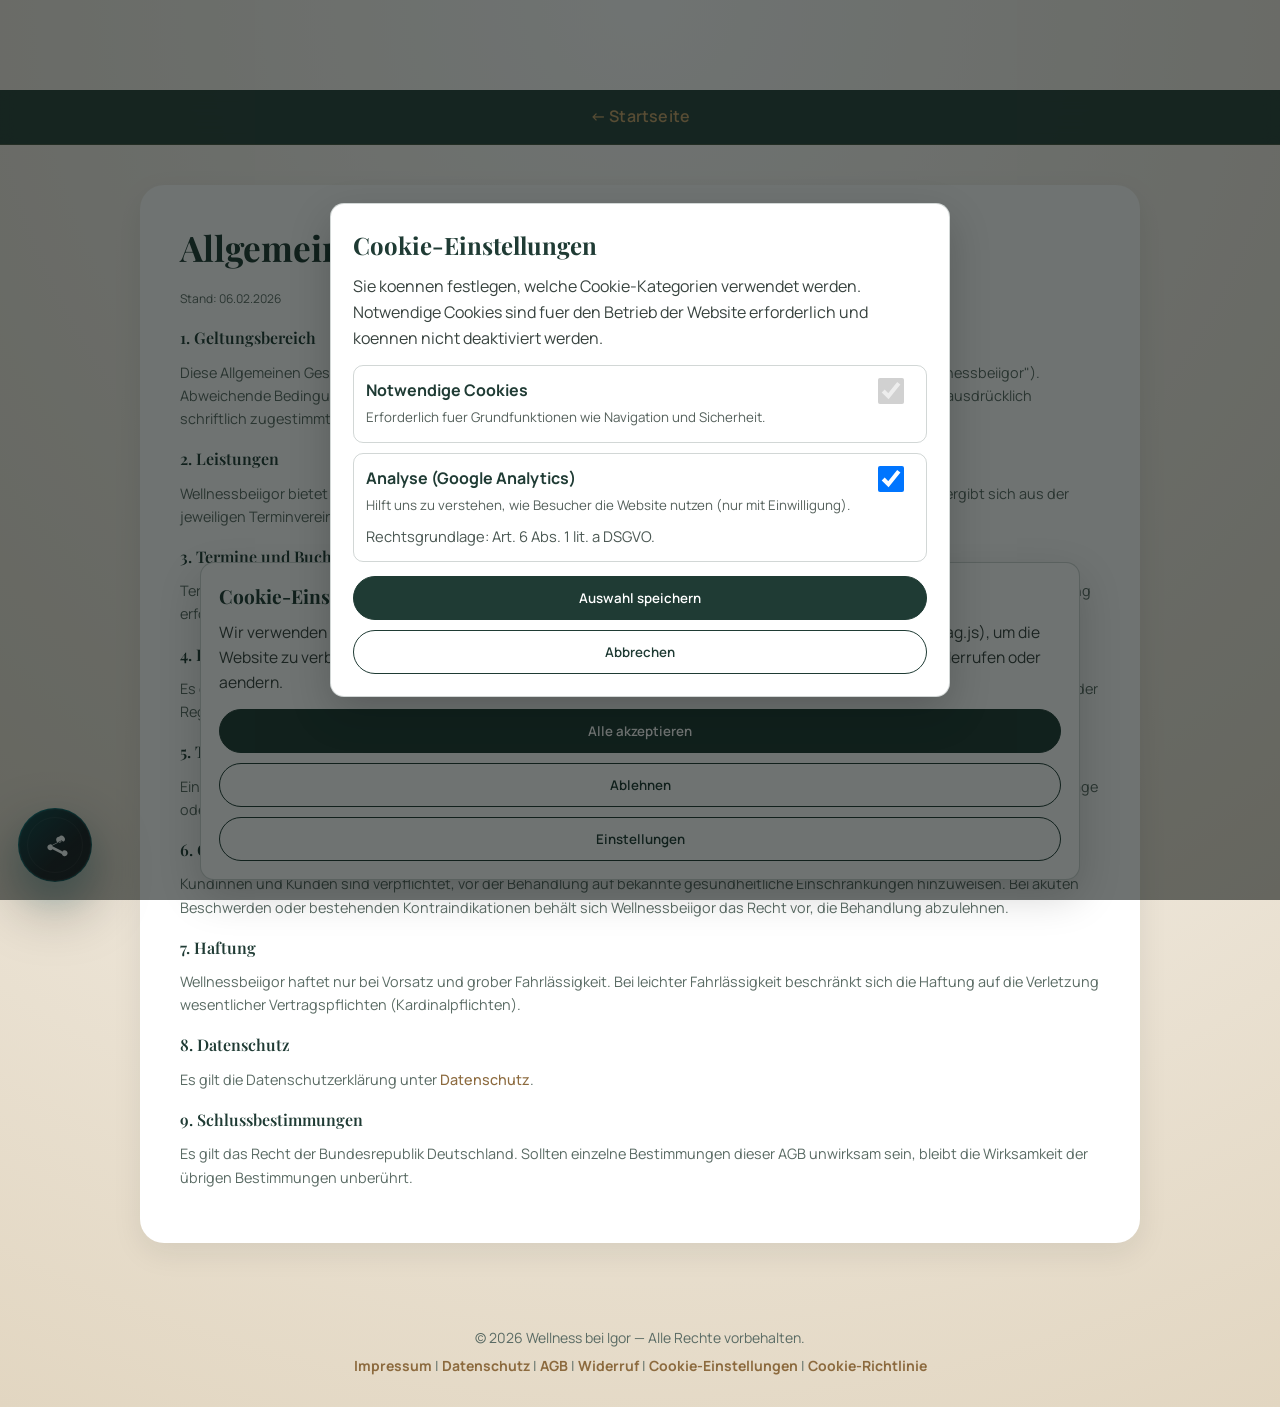
<file: agb.html>
<!doctype html>
<html lang="de">
  <head>
    <meta charset="UTF-8" />
    <meta name="viewport" content="width=device-width, initial-scale=1.0" />
    <title>AGB – Wellness bei Igor</title>
    <meta
      name="description"
      content="Allgemeine Geschaeftsbedingungen von Wellness bei Igor."
    />
    <link rel="icon" type="image/png" sizes="512x512" href="/favicon-512.png" />
    <link
      rel="stylesheet"
      href="https://fonts.googleapis.com/css2?family=Manrope:wght@300;400;500;600;700&family=Playfair+Display:wght@500;600;700&family=Amarillo&display=swap"
    />
    <link rel="stylesheet" href="styles.css?v=1.41" />
    <link rel="stylesheet" href="floating-share.css?v=1.4" />
    <link rel="stylesheet" href="cookie-consent.css?v=1.1" />
    <script src="script.js?v=1.41" defer></script>
    <script src="floating-share.js?v=1.4" defer></script>
    <script src="cookie-consent.js?v=1.4" defer></script>
    <link
      rel="stylesheet"
      href="https://cdnjs.cloudflare.com/ajax/libs/font-awesome/6.5.0/css/all.min.css"
    />
  </head>
  <body class="legal-page">
    <nav>
      <ul>
        <li><a href="index.html" class="nav-back">← Startseite</a></li>
      </ul>
    </nav>

    <nav class="nav-hamburger">
      <div class="hamburger" id="hamburger">
        <span></span>
        <span></span>
        <span></span>
      </div>
      <ul class="nav-links" id="nav-links">
        <li><a href="index.html" class="nav-back">← Startseite</a></li>
      </ul>
    </nav>
    <main class="legal">
      <h1>Allgemeine Geschäftsbedingungen (AGB)</h1>
      <p><small>Stand: 06.02.2026</small></p>

      <h2>1. Geltungsbereich</h2>
      <p>
        Diese Allgemeinen Geschäftsbedingungen (AGB) gelten für alle Leistungen
        von wellnessbeiigor (nachfolgend "Wellnessbeiigor"). Abweichende
        Bedingungen der Kundinnen und Kunden finden keine Anwendung, es sei
        denn, ihrer Geltung wurde ausdrücklich schriftlich zugestimmt.
      </p>

      <h2>2. Leistungen</h2>
      <p>
        Wellnessbeiigor bietet mobile Massageleistungen in Regenstauf und
        Umgebung an. Der genaue Leistungsumfang ergibt sich aus der jeweiligen
        Terminvereinbarung.
      </p>

      <h2>3. Termine und Buchung</h2>
      <p>
        Termine können telefonisch, per WhatsApp oder über das Kontaktformular
        auf der Website angefragt werden. Eine verbindliche Buchung erfolgt erst
        nach Bestätigung durch Wellnessbeiigor.
      </p>

      <h2>4. Preise und Zahlung</h2>
      <p>
        Es gelten die auf der Website angegebenen Preise oder die bei der
        Terminbestätigung vereinbarten Konditionen. Die Zahlung erfolgt in der
        Regel vor Ort in bar oder nach vorheriger Absprache.
      </p>

      <h2>5. Terminabsage und Verschiebung</h2>
      <p>
        Eine kostenfreie Stornierung oder Verschiebung des Termins ist bis 24
        Stunden vor dem vereinbarten Termin möglich. Bei späterer Absage oder
        Nichterscheinen kann der volle Preis berechnet werden.
      </p>

      <h2>6. Gesundheitliche Hinweise</h2>
      <p>
        Kundinnen und Kunden sind verpflichtet, vor der Behandlung auf bekannte
        gesundheitliche Einschränkungen hinzuweisen. Bei akuten Beschwerden oder
        bestehenden Kontraindikationen behält sich Wellnessbeiigor das Recht
        vor, die Behandlung abzulehnen.
      </p>

      <h2>7. Haftung</h2>
      <p>
        Wellnessbeiigor haftet nur bei Vorsatz und grober Fahrlässigkeit. Bei
        leichter Fahrlässigkeit beschränkt sich die Haftung auf die Verletzung
        wesentlicher Vertragspflichten (Kardinalpflichten).
      </p>

      <h2>8. Datenschutz</h2>
      <p>
        Es gilt die Datenschutzerklärung unter
        <a href="datenschutz.html">Datenschutz</a>.
      </p>

      <h2>9. Schlussbestimmungen</h2>
      <p>
        Es gilt das Recht der Bundesrepublik Deutschland. Sollten einzelne
        Bestimmungen dieser AGB unwirksam sein, bleibt die Wirksamkeit der
        übrigen Bestimmungen unberührt.
      </p>
    </main>

    <footer>
      <p>
        © 2026 Wellness bei Igor — Alle Rechte vorbehalten.<br />
        <span class="footer-legal">
          <a href="impressum.html" class="footer-link">Impressum</a> |
          <a href="datenschutz.html" class="footer-link">Datenschutz</a> |
          <a href="agb.html" class="footer-link">AGB</a> |
          <a href="widerruf.html" class="footer-link">Widerruf</a>
        </span>
      </p>
    </footer>
  </body>
</html>
</file>
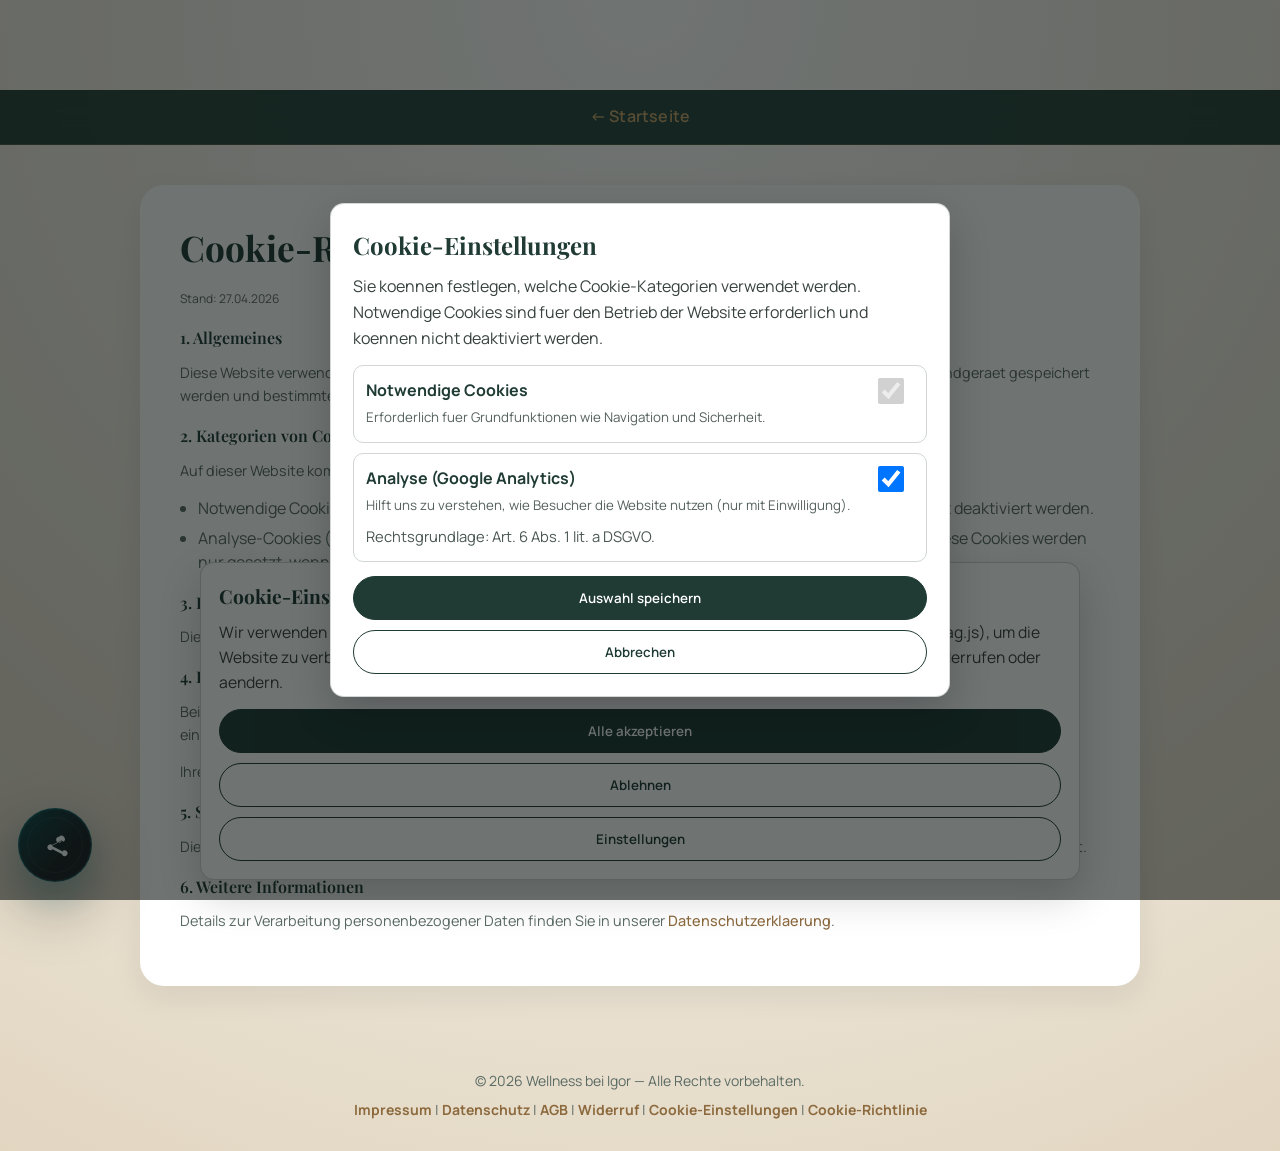
<file: cookie-richtlinie.html>
<!doctype html>
<html lang="de">
  <head>
    <meta charset="UTF-8" />
    <meta name="viewport" content="width=device-width, initial-scale=1.0" />
    <title>Cookie-Richtlinie – Wellness bei Igor</title>
    <meta
      name="description"
      content="Cookie-Richtlinie von Wellness bei Igor. Informationen zu notwendigen Cookies und Google Analytics mit Einwilligung."
    />
    <link rel="icon" type="image/png" sizes="512x512" href="/favicon-512.png" />
    <link
      rel="stylesheet"
      href="https://fonts.googleapis.com/css2?family=Manrope:wght@300;400;500;600;700&family=Playfair+Display:wght@500;600;700&family=Amarillo&display=swap"
    />
    <link rel="stylesheet" href="styles.css?v=1.41" />
    <link rel="stylesheet" href="floating-share.css?v=1.4" />
    <link rel="stylesheet" href="cookie-consent.css?v=1.1" />
    <script src="script.js?v=1.41" defer></script>
    <script src="floating-share.js?v=1.4" defer></script>
    <script src="cookie-consent.js?v=1.4" defer></script>
    <link
      rel="stylesheet"
      href="https://cdnjs.cloudflare.com/ajax/libs/font-awesome/6.5.0/css/all.min.css"
    />
  </head>
  <body class="legal-page">
    <nav>
      <ul>
        <li><a href="index.html" class="nav-back">← Startseite</a></li>
      </ul>
    </nav>

    <nav class="nav-hamburger">
      <div class="hamburger" id="hamburger">
        <span></span>
        <span></span>
        <span></span>
      </div>
      <ul class="nav-links" id="nav-links">
        <li><a href="index.html" class="nav-back">← Startseite</a></li>
      </ul>
    </nav>

    <main class="legal">
      <h1>Cookie-Richtlinie</h1>
      <p><small>Stand: 27.04.2026</small></p>

      <h2>1. Allgemeines</h2>
      <p>
        Diese Website verwendet Cookies und vergleichbare Technologien. Cookies
        sind kleine Textdateien, die auf Ihrem Endgeraet gespeichert werden und
        bestimmte Informationen enthalten.
      </p>

      <h2>2. Kategorien von Cookies</h2>
      <p>Auf dieser Website kommen folgende Cookie-Kategorien zum Einsatz:</p>
      <ul>
        <li>
          Notwendige Cookies: Sie sind fuer den technischen Betrieb der Website
          erforderlich und koennen nicht deaktiviert werden.
        </li>
        <li>
          Analyse-Cookies (Google Analytics): Sie helfen uns zu verstehen, wie
          Besucher die Website nutzen. Diese Cookies werden nur gesetzt, wenn
          Sie ausdruecklich eingewilligt haben.
        </li>
      </ul>

      <h2>3. Rechtsgrundlage</h2>
      <p>
        Die Nutzung von Analyse-Cookies erfolgt ausschließlich auf Grundlage
        Ihrer Einwilligung gemaess Art. 6 Abs. 1 lit. a DSGVO.
      </p>

      <h2>4. Einwilligung und Widerruf</h2>
      <p>
        Beim ersten Besuch der Website wird Ihnen ein Cookie-Banner angezeigt.
        Dort koennen Sie in die Nutzung von Analyse-Cookies einwilligen,
        ablehnen oder individuelle Einstellungen vornehmen.
      </p>
      <p>
        Ihre Auswahl koennen Sie jederzeit ueber den Link "Cookie-Einstellungen"
        im Footer widerrufen oder aendern.
      </p>

      <h2>5. Speicherdauer</h2>
      <p>
        Die Speicherdauer einzelner Cookies kann variieren. Bereits gesetzte
        Analyse-Cookies werden bei Widerruf nach Moeglichkeit geloescht.
      </p>

      <h2>6. Weitere Informationen</h2>
      <p>
        Details zur Verarbeitung personenbezogener Daten finden Sie in unserer
        <a href="datenschutz.html">Datenschutzerklaerung</a>.
      </p>
    </main>

    <footer>
      <p>
        © 2026 Wellness bei Igor — Alle Rechte vorbehalten.<br />
        <span class="footer-legal">
          <a href="impressum.html" class="footer-link">Impressum</a> |
          <a href="datenschutz.html" class="footer-link">Datenschutz</a> |
          <a href="agb.html" class="footer-link">AGB</a> |
          <a href="widerruf.html" class="footer-link">Widerruf</a>
        </span>
      </p>
    </footer>
  </body>
</html>
</file>
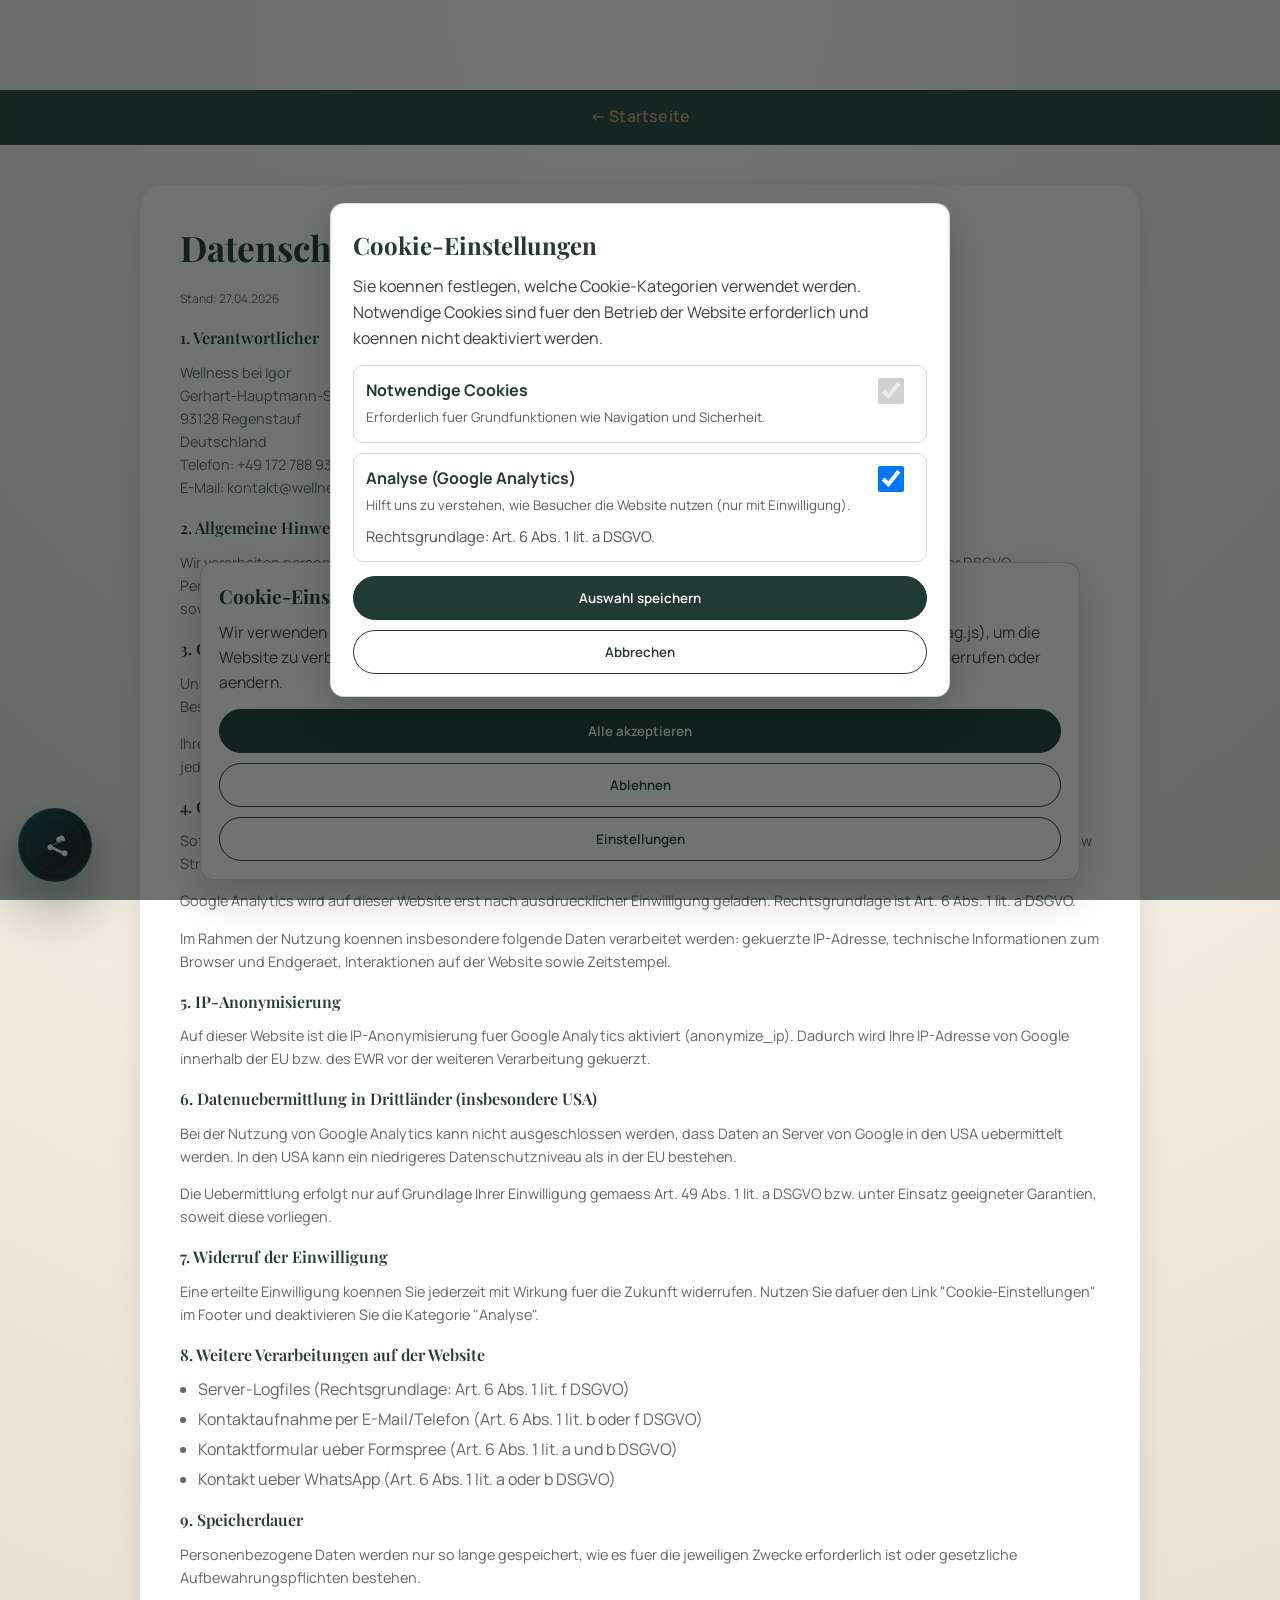
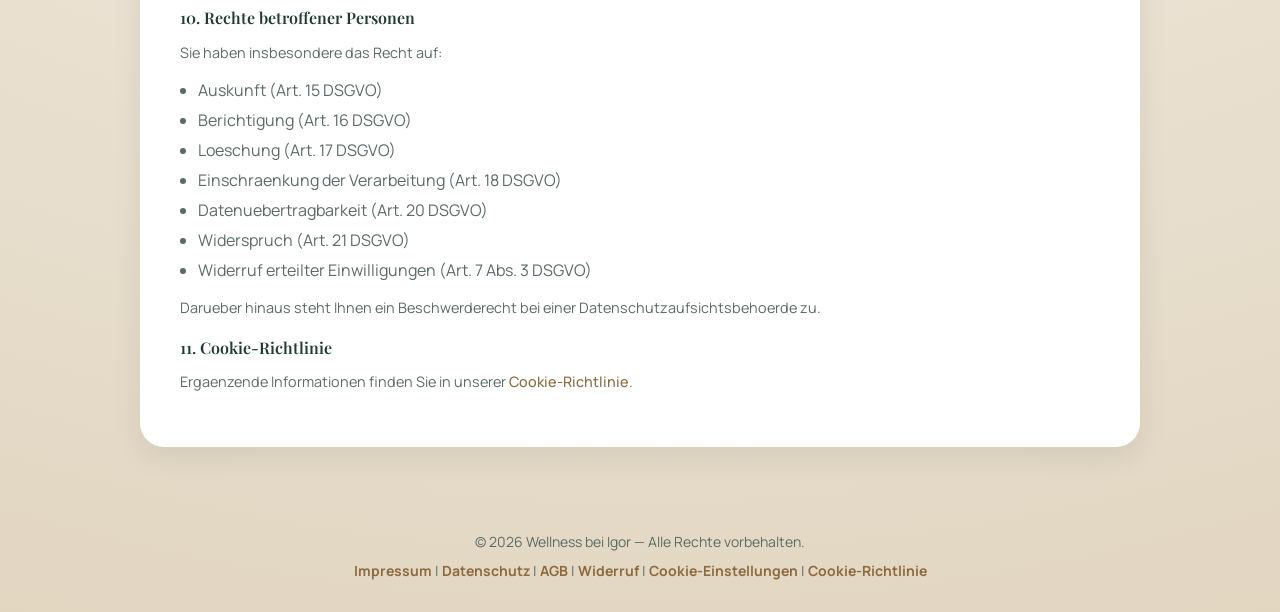
<file: datenschutz.html>
<!doctype html>
<html lang="de">
  <head>
    <meta charset="UTF-8" />
    <meta name="viewport" content="width=device-width, initial-scale=1.0" />
    <title>Datenschutz – Wellness bei Igor</title>
    <meta
      name="description"
      content="Datenschutzerklaerung von Wellness bei Igor. Informationen zur Verarbeitung personenbezogener Daten."
    />
    <link rel="icon" type="image/png" sizes="512x512" href="/favicon-512.png" />
    <link
      rel="stylesheet"
      href="https://fonts.googleapis.com/css2?family=Manrope:wght@300;400;500;600;700&family=Playfair+Display:wght@500;600;700&family=Amarillo&display=swap"
    />
    <link rel="stylesheet" href="styles.css?v=1.41" />
    <link rel="stylesheet" href="floating-share.css?v=1.4" />
    <link rel="stylesheet" href="cookie-consent.css?v=1.1" />
    <script src="script.js?v=1.41" defer></script>
    <script src="floating-share.js?v=1.4" defer></script>
    <script src="cookie-consent.js?v=1.4" defer></script>
    <link
      rel="stylesheet"
      href="https://cdnjs.cloudflare.com/ajax/libs/font-awesome/6.5.0/css/all.min.css"
    />
  </head>
  <body class="legal-page">
    <nav>
      <ul>
        <li><a href="index.html" class="nav-back">← Startseite</a></li>
      </ul>
    </nav>

    <nav class="nav-hamburger">
      <div class="hamburger" id="hamburger">
        <span></span>
        <span></span>
        <span></span>
      </div>
      <ul class="nav-links" id="nav-links">
        <li><a href="index.html" class="nav-back">← Startseite</a></li>
      </ul>
    </nav>
    <main class="legal">
      <h1>Datenschutzerklärung</h1>
      <p><small>Stand: 27.04.2026</small></p>

      <h2>1. Verantwortlicher</h2>
      <p>
        Wellness bei Igor<br />
        Gerhart-Hauptmann-Strasse 21<br />
        93128 Regenstauf<br />
        Deutschland<br />
        Telefon: +49 172 788 9306<br />
        E-Mail: kontakt@wellnessbeiigor.de
      </p>

      <h2>2. Allgemeine Hinweise zur Datenverarbeitung</h2>
      <p>
        Wir verarbeiten personenbezogene Daten ausschließlich im Rahmen der
        gesetzlichen Vorschriften, insbesondere der DSGVO. Personenbezogene
        Daten werden nur verarbeitet, soweit dies zur Bereitstellung einer
        funktionsfähigen Website, zur Kommunikation sowie zur Vertragsanbahnung
        und Vertragsdurchführung erforderlich ist.
      </p>

      <h2>3. Cookies und Einwilligungsmanagement</h2>
      <p>
        Unsere Website verwendet notwendige Cookies sowie - nur nach Ihrer
        ausdruecklichen Einwilligung - Analyse-Cookies. Beim ersten Besuch
        erscheint ein Cookie-Banner mit den Optionen "Alle akzeptieren",
        "Ablehnen" und "Einstellungen".
      </p>
      <p>
        Ihre Auswahl wird lokal gespeichert, damit sie beim naechsten Besuch
        beruecksichtigt werden kann. Sie koennen Ihre Einwilligung jederzeit mit
        Wirkung fuer die Zukunft widerrufen oder aendern, indem Sie im Footer
        auf "Cookie-Einstellungen" klicken.
      </p>

      <h2>4. Google Analytics (gtag.js)</h2>
      <p>
        Sofern Sie eingewilligt haben, setzen wir Google Analytics ein, einen
        Webanalysedienst der Google Ireland Limited, Gordon House, Barrow
        Street, Dublin 4, Irland.
      </p>
      <p>
        Google Analytics wird auf dieser Website erst nach ausdruecklicher
        Einwilligung geladen. Rechtsgrundlage ist Art. 6 Abs. 1 lit. a DSGVO.
      </p>
      <p>
        Im Rahmen der Nutzung koennen insbesondere folgende Daten verarbeitet
        werden: gekuerzte IP-Adresse, technische Informationen zum Browser und
        Endgeraet, Interaktionen auf der Website sowie Zeitstempel.
      </p>

      <h2>5. IP-Anonymisierung</h2>
      <p>
        Auf dieser Website ist die IP-Anonymisierung fuer Google Analytics
        aktiviert (anonymize_ip). Dadurch wird Ihre IP-Adresse von Google
        innerhalb der EU bzw. des EWR vor der weiteren Verarbeitung gekuerzt.
      </p>

      <h2>6. Datenuebermittlung in Drittländer (insbesondere USA)</h2>
      <p>
        Bei der Nutzung von Google Analytics kann nicht ausgeschlossen werden,
        dass Daten an Server von Google in den USA uebermittelt werden. In den
        USA kann ein niedrigeres Datenschutzniveau als in der EU bestehen.
      </p>
      <p>
        Die Uebermittlung erfolgt nur auf Grundlage Ihrer Einwilligung gemaess
        Art. 49 Abs. 1 lit. a DSGVO bzw. unter Einsatz geeigneter Garantien,
        soweit diese vorliegen.
      </p>

      <h2>7. Widerruf der Einwilligung</h2>
      <p>
        Eine erteilte Einwilligung koennen Sie jederzeit mit Wirkung fuer die
        Zukunft widerrufen. Nutzen Sie dafuer den Link "Cookie-Einstellungen" im
        Footer und deaktivieren Sie die Kategorie "Analyse".
      </p>

      <h2>8. Weitere Verarbeitungen auf der Website</h2>
      <ul>
        <li>Server-Logfiles (Rechtsgrundlage: Art. 6 Abs. 1 lit. f DSGVO)</li>
        <li>
          Kontaktaufnahme per E-Mail/Telefon (Art. 6 Abs. 1 lit. b oder f DSGVO)
        </li>
        <li>
          Kontaktformular ueber Formspree (Art. 6 Abs. 1 lit. a und b DSGVO)
        </li>
        <li>Kontakt ueber WhatsApp (Art. 6 Abs. 1 lit. a oder b DSGVO)</li>
      </ul>

      <h2>9. Speicherdauer</h2>
      <p>
        Personenbezogene Daten werden nur so lange gespeichert, wie es fuer die
        jeweiligen Zwecke erforderlich ist oder gesetzliche
        Aufbewahrungspflichten bestehen.
      </p>

      <h2>10. Rechte betroffener Personen</h2>
      <p>Sie haben insbesondere das Recht auf:</p>
      <ul>
        <li>Auskunft (Art. 15 DSGVO)</li>
        <li>Berichtigung (Art. 16 DSGVO)</li>
        <li>Loeschung (Art. 17 DSGVO)</li>
        <li>Einschraenkung der Verarbeitung (Art. 18 DSGVO)</li>
        <li>Datenuebertragbarkeit (Art. 20 DSGVO)</li>
        <li>Widerspruch (Art. 21 DSGVO)</li>
        <li>Widerruf erteilter Einwilligungen (Art. 7 Abs. 3 DSGVO)</li>
      </ul>
      <p>
        Darueber hinaus steht Ihnen ein Beschwerderecht bei einer
        Datenschutzaufsichtsbehoerde zu.
      </p>

      <h2>11. Cookie-Richtlinie</h2>
      <p>
        Ergaenzende Informationen finden Sie in unserer
        <a href="cookie-richtlinie.html">Cookie-Richtlinie</a>.
      </p>
    </main>

    <footer>
      <p>
        © 2026 Wellness bei Igor — Alle Rechte vorbehalten.<br />
        <span class="footer-legal">
          <a href="impressum.html" class="footer-link">Impressum</a> |
          <a href="datenschutz.html" class="footer-link">Datenschutz</a> |
          <a href="agb.html" class="footer-link">AGB</a> |
          <a href="widerruf.html" class="footer-link">Widerruf</a>
        </span>
      </p>
    </footer>
  </body>
</html>
</file>
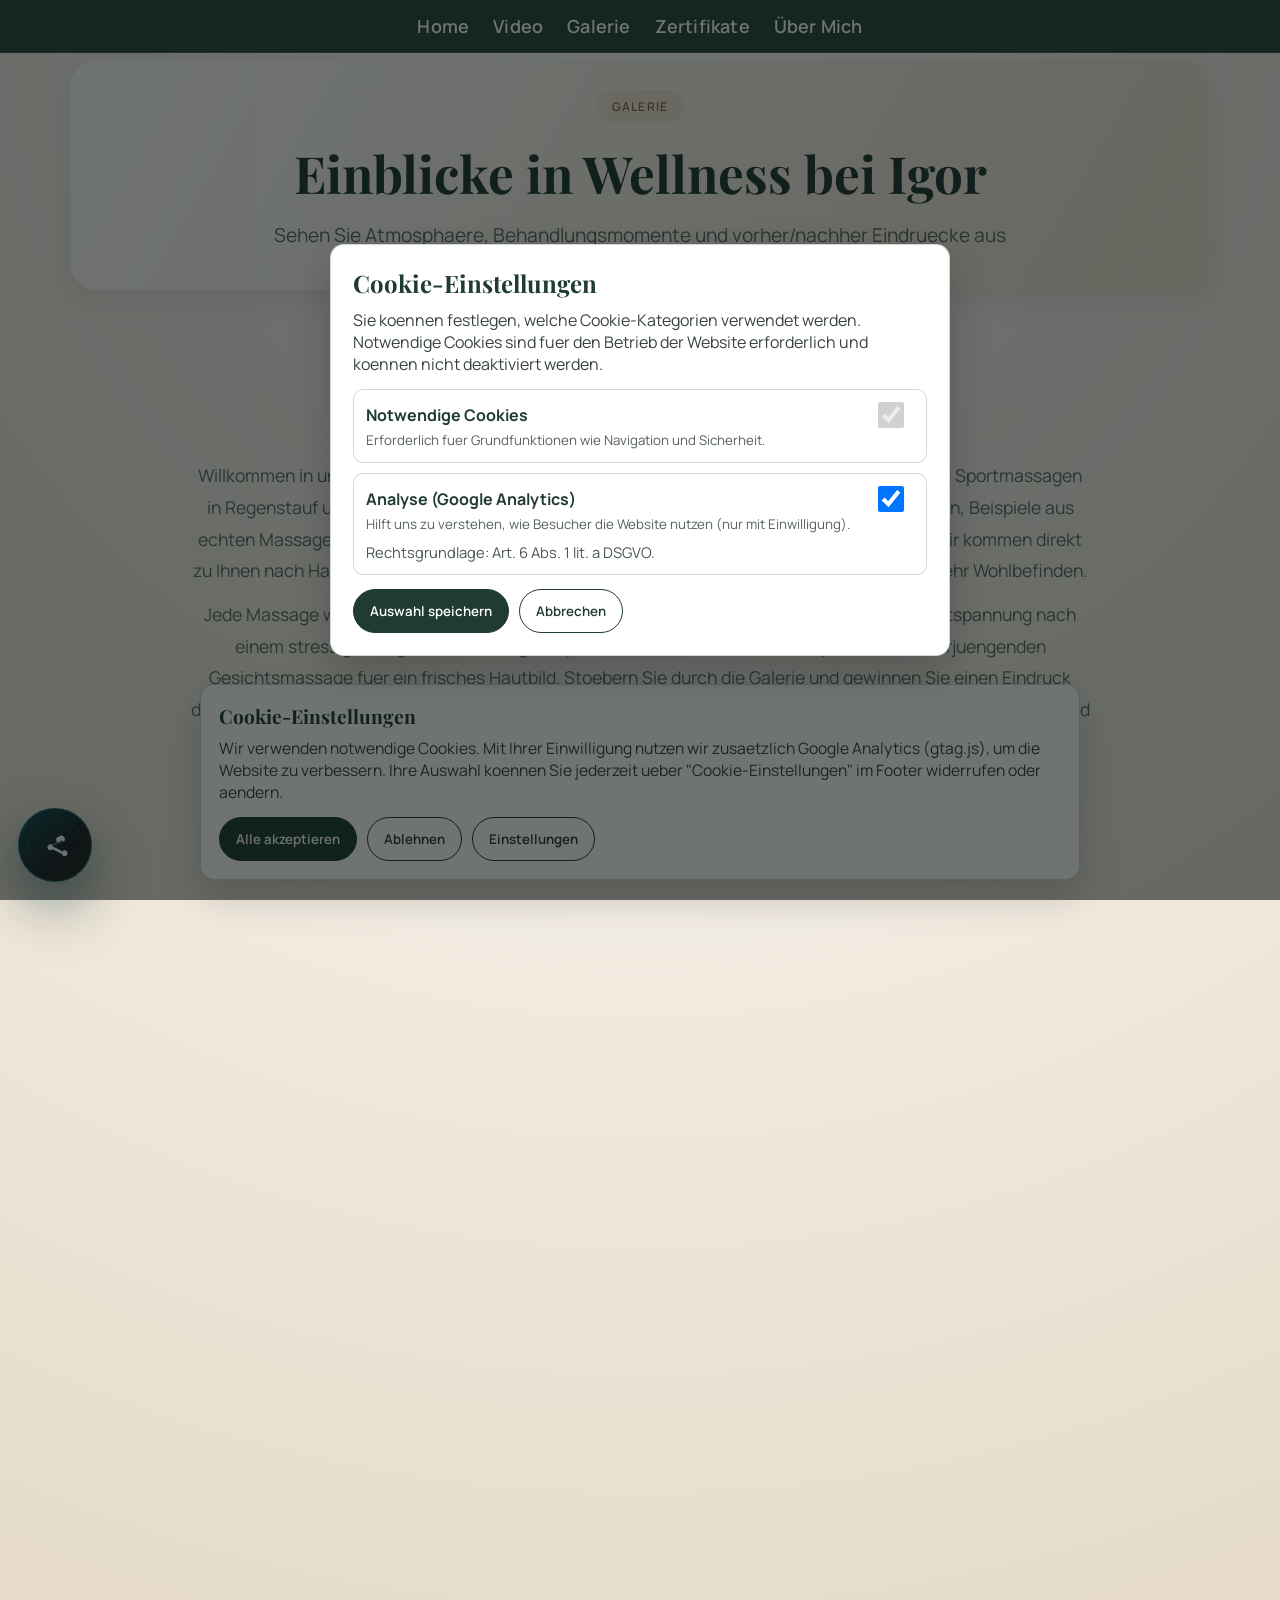
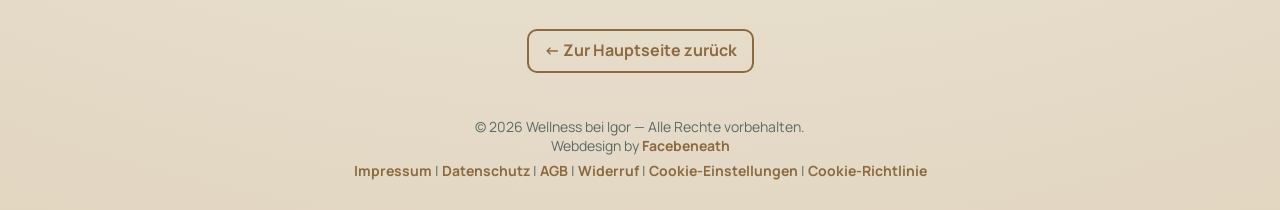
<file: galerie.html>
<!doctype html>
<html lang="de">
  <head>
    <meta charset="UTF-8" />
    <meta
      name="viewport"
      content="width=device-width, initial-scale=1.0, viewport-fit=cover"
    />
    <title>Wellness bei Igor – Galerie | Mobile Massage in Regenstauf</title>

    <meta
      name="description"
      content="Galerie von Wellness bei Igor – Einblicke in professionelle Wellness- und Sportmassagen, vorher/nachher Ergebnisse und Behandlungen. Mobile Massage in Regenstauf und Umgebung."
    />
    <meta
      name="keywords"
      content="Wellness bei Igor, Massage, Galerie, Relaxmassage, Sportmassage, Gesichtsmassage, mobile Massage Regenstauf, Wellness Regenstauf, Entspannung, Regeneration, Massage zuhause"
    />
    <meta name="author" content="Wellness bei Igor" />
    <meta name="robots" content="index, follow" />
    <meta name="language" content="de" />
    <meta name="geo.region" content="DE-BY" />
    <meta name="geo.placename" content="Regenstauf" />
    <meta name="geo.position" content="49.1222;12.1070" />
    <meta name="ICBM" content="49.1222, 12.1070" />

    <meta
      property="og:title"
      content="Wellness bei Igor – Galerie | Mobile Massage in Regenstauf"
    />
    <meta
      property="og:description"
      content="Einblicke in professionelle Wellness- und Sportmassagen, vorher/nachher Ergebnisse und Behandlungen. Jetzt Termin vereinbaren!"
    />
    <meta property="og:type" content="website" />
    <meta property="og:url" content="https://wellnessbeiigor.de/galerie.html" />
    <meta
      property="og:image"
      content="https://wellnessbeiigor.de/Wellness1.png"
    />
    <meta property="og:locale" content="de_DE" />

    <meta name="twitter:card" content="summary_large_image" />
    <meta
      name="twitter:title"
      content="Wellness bei Igor – Galerie | Mobile Massage in Regenstauf"
    />
    <meta
      name="twitter:description"
      content="Einblicke in professionelle Wellness- und Sportmassagen, vorher/nachher Ergebnisse und Behandlungen."
    />
    <meta
      name="twitter:image"
      content="https://wellnessbeiigor.de/Wellness1.png"
    />

    <link rel="canonical" href="https://wellnessbeiigor.de/galerie.html" />

    <meta name="mobile-web-app-capable" content="yes" />
    <meta name="apple-mobile-web-app-capable" content="yes" />

    <link rel="icon" type="image/png" sizes="512x512" href="/favicon-512.png" />

    <link rel="stylesheet" href="galerie.css?v=2.9" />
    <link rel="stylesheet" href="floating-share.css?v=1.4" />
    <link rel="stylesheet" href="cookie-consent.css?v=1.1" />
    <script src="galerie.js?v=2.9" defer></script>
    <script src="floating-share.js?v=1.4" defer></script>
    <script src="cookie-consent.js?v=1.4" defer></script>

    <link
      rel="stylesheet"
      href="https://cdnjs.cloudflare.com/ajax/libs/font-awesome/6.5.0/css/all.min.css"
    />
    <link
      rel="stylesheet"
      href="https://fonts.googleapis.com/css2?family=Manrope:wght@300;400;500;600;700&family=Playfair+Display:wght@500;600;700&family=Amarillo&display=swap"
    />

    <script type="application/ld+json">
      {
        "@context": "https://schema.org",
        "@type": "LocalBusiness",
        "name": "Wellness bei Igor",
        "image": "https://wellnessbeiigor.de/Wellness1.webp",
        "url": "https://wellnessbeiigor.de/",
        "telephone": "+49 172 788 9306",
        "email": "kontakt@wellnessbeiigor.de",
        "priceRange": "€€",
        "address": {
          "@type": "PostalAddress",
          "addressLocality": "Regenstauf",
          "addressRegion": "Bayern",
          "postalCode": "93128",
          "addressCountry": "DE"
        },
        "description": "Professionelle mobile Massagen in Regenstauf. Anti-Falten, Relax-, Sport- und Beinmassagen bequem bei Ihnen zu Hause.",
        "areaServed": {
          "@type": "Place",
          "name": "Regenstauf und Umgebung"
        },
        "sameAs": [
          "https://www.instagram.com/wellnessbeiigor/",
          "https://wa.me/+491727889306",
          "https://www.facebook.com/profile.php?id=61577681453275"
        ],

        "makesOffer": [
          {
            "@type": "Offer",
            "name": "Anti-Falten Gesichtsmassage",
            "price": "40",
            "priceCurrency": "EUR",
            "description": "Anti-Falten Massage – 30 Minuten",
            "eligibleDuration": "PT30M"
          },
          {
            "@type": "Offer",
            "name": "Relax Massage – 30 Minuten",
            "price": "25",
            "priceCurrency": "EUR",
            "description": "Entspannende Relax Massage – 30 Minuten",
            "eligibleDuration": "PT30M"
          },
          {
            "@type": "Offer",
            "name": "Relax Massage – 60 Minuten",
            "price": "50",
            "priceCurrency": "EUR",
            "description": "Entspannende Relax Massage – 60 Minuten",
            "eligibleDuration": "PT60M"
          },
          {
            "@type": "Offer",
            "name": "Sport Massage",
            "price": "50",
            "priceCurrency": "EUR",
            "description": "Sportmassage – 60 Minuten",
            "eligibleDuration": "PT60M"
          },
          {
            "@type": "Offer",
            "name": "Bein Massage",
            "price": "50",
            "priceCurrency": "EUR",
            "description": "Bein-/Beinmassage – 60 Minuten",
            "eligibleDuration": "PT60M"
          }
        ]
      }
    </script>

    <meta
      name="google-site-verification"
      content="pCI3DwS3crrSlaqNZhYMfUXNt7Y_A4ylrixkE1N98fs"
    />
  </head>

  <body>
    <nav>
      <ul>
        <li><a href="index.html">Home</a></li>
        <li><a href="video.html">Video</a></li>
        <li><a href="galerie.html">Galerie</a></li>
        <li><a href="zertifikate.html">Zertifikate</a></li>
        <li><a href="uber-mich.html">Über Mich</a></li>
      </ul>
    </nav>

    <nav class="nav-hamburger">
      <div class="hamburger" id="hamburger">
        <span></span>
        <span></span>
        <span></span>
      </div>
      <ul class="nav-links" id="nav-links">
        <li><a href="index.html">Home</a></li>
        <li><a href="video.html">Video</a></li>
        <li><a href="galerie.html">Galerie</a></li>
        <li><a href="zertifikate.html">Zertifikate</a></li>
        <li><a href="uber-mich.html">Über Mich</a></li>
        <li class="nav-divider"></li>
        <li class="nav-brand">Wellness bei Igor</li>
      </ul>
    </nav>

    <header class="hero">
      <div class="hero-content">
        <span class="hero-badge">Galerie</span>
        <h1>Einblicke in Wellness bei Igor</h1>
        <p>
          Sehen Sie Atmosphaere, Behandlungsmomente und vorher/nachher
          Eindruecke aus echten Terminen in Regenstauf und Umgebung.
        </p>
        <div class="hero-actions">
          <a class="btn btn-primary" href="https://wa.me/+491727889306"
            >Termin anfragen</a
          >
          <a class="btn btn-ghost" href="index.html#offers">Angebote</a>
        </div>
      </div>
    </header>

    <section class="gallery-intro scroll-reveal">
      <h2>Galerie – Wellness bei Igor</h2>
      <p>
        Willkommen in unserer Galerie. Hier erhalten Sie einen Einblick in
        unsere mobilen Wellness- und Sportmassagen in Regenstauf und Umgebung.
        Die Bilder zeigen die ruhige Atmosphaere unserer Behandlungen, Beispiele
        aus echten Massagesitzungen sowie vorher/nachher Ergebnisse und
        Eindruecke unserer Arbeit. Wir kommen direkt zu Ihnen nach Hause und
        schaffen ein entspanntes Umfeld fuer Erholung, Regeneration und mehr
        Wohlbefinden.
      </p>

      <p>
        Jede Massage wird individuell auf die Beduerfnisse des Kunden abgestimmt
        – ob zur tiefen Entspannung nach einem stressigen Tag, zur Lockerung
        verspannter Muskulatur nach dem Sport oder zur verjuengenden
        Gesichtsmassage fuer ein frisches Hautbild. Stoebern Sie durch die
        Galerie und gewinnen Sie einen Eindruck davon, was Sie bei einem Termin
        mit uns erwartet: professionelle Betreuung, wohltuende Massagetechniken
        und ein angenehmes Wellnesserlebnis in vertrauter Umgebung.
      </p>
    </section>

    <section class="gallery-highlights scroll-reveal">
      <div class="scroll-reveal-item">
        <span>Ruhig</span>
        <p>Sanfte Lichtstimmung und entspannte Atmosphaere.</p>
      </div>
      <div class="scroll-reveal-item">
        <span>Individuell</span>
        <p>Jede Behandlung wird persoenlich abgestimmt.</p>
      </div>
      <div class="scroll-reveal-item">
        <span>Professionell</span>
        <p>Klare Ablaufe, sichere Hygiene, mobile Ausstattung.</p>
      </div>
    </section>

    <section class="galerija-wrapper scroll-reveal">
      <img src="1.jpeg" alt="Massage " />
      <img src="2.jpeg" alt="Massage " />
      <img src="prije.webp" alt="Massage 3" data-caption="vor der Behandlung" />
      <img
        src="poslije.webp"
        alt="Massage 4"
        data-caption="nach der Behandlung"
      />
      <img
        src="poslijee.webp"
        alt="Massage 5"
        data-caption="nach der Behandlung"
      />
      <img
        src="poslijeee.webp"
        alt="Massage 6"
        data-caption="nach der Behandlung"
      />
    </section>

    <section class="cta-strip scroll-reveal">
      <h2>Bereit fuer Ihre Auszeit?</h2>
      <p>Kontaktieren Sie mich direkt und sichern Sie sich Ihren Termin.</p>
      <a class="btn btn-primary" href="https://wa.me/+491727889306">WhatsApp</a>
    </section>

    <div id="lightbox" class="lightbox">
      <span class="close">&times;</span>
      <img
        id="lightbox-img"
        class="lightbox-content"
        alt="Galerie Bild"
        title="Galerie Bild"
      />
      <div id="lightbox-caption" class="lightbox-caption"></div>
    </div>

    <div class="back-link">
      <a href="index.html">← Zur Hauptseite zurück</a>
    </div>

    <footer>
      <p>
        © 2026 Wellness bei Igor — Alle Rechte vorbehalten.<br />
        Webdesign by
        <a href="https://facebeneath.com" class="footer-link">Facebeneath</a>
        <br />
        <span class="footer-legal">
          <a href="impressum.html" class="footer-link">Impressum</a> |
          <a href="datenschutz.html" class="footer-link">Datenschutz</a> |
          <a href="agb.html" class="footer-link">AGB</a> |
          <a href="widerruf.html" class="footer-link">Widerruf</a>
        </span>
      </p>
    </footer>
  </body>
</html>
</file>
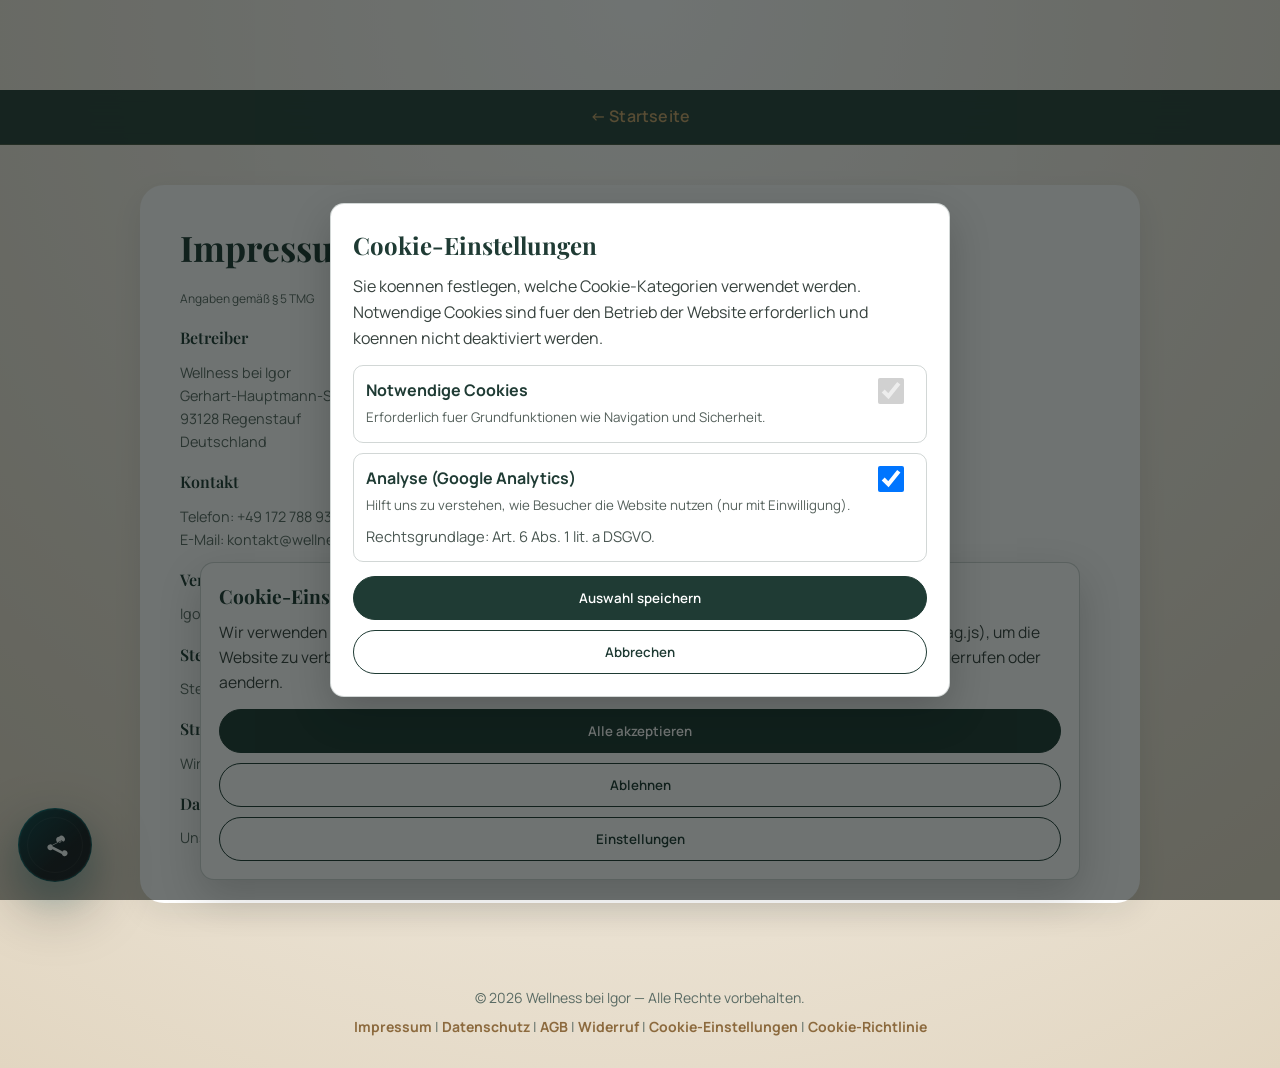
<file: impressum.html>
<!doctype html>
<html lang="de">
  <head>
    <meta charset="UTF-8" />
    <meta name="viewport" content="width=device-width, initial-scale=1.0" />
    <title>Impressum – Wellness bei Igor</title>
    <meta
      name="description"
      content="Impressum von Wellness bei Igor. Betreiber, Kontakt und rechtliche Hinweise."
    />
    <link rel="icon" type="image/png" sizes="512x512" href="/favicon-512.png" />
    <link
      rel="stylesheet"
      href="https://fonts.googleapis.com/css2?family=Manrope:wght@300;400;500;600;700&family=Playfair+Display:wght@500;600;700&family=Amarillo&display=swap"
    />
    <link rel="stylesheet" href="styles.css?v=1.41" />
    <link rel="stylesheet" href="floating-share.css?v=1.4" />
    <link rel="stylesheet" href="cookie-consent.css?v=1.1" />
    <script src="script.js?v=1.41" defer></script>
    <script src="floating-share.js?v=1.4" defer></script>
    <script src="cookie-consent.js?v=1.4" defer></script>
    <link
      rel="stylesheet"
      href="https://cdnjs.cloudflare.com/ajax/libs/font-awesome/6.5.0/css/all.min.css"
    />
  </head>
  <body class="legal-page">
    <nav>
      <ul>
        <li><a href="index.html" class="nav-back">← Startseite</a></li>
      </ul>
    </nav>

    <nav class="nav-hamburger">
      <div class="hamburger" id="hamburger">
        <span></span>
        <span></span>
        <span></span>
      </div>
      <ul class="nav-links" id="nav-links">
        <li><a href="index.html" class="nav-back">← Startseite</a></li>
      </ul>
    </nav>
    <main class="legal">
      <h1>Impressum</h1>
      <p><small>Angaben gemäß § 5 TMG</small></p>

      <h2>Betreiber</h2>
      <p>
        Wellness bei Igor<br />
        Gerhart-Hauptmann-Strasse 21<br />
        93128 Regenstauf<br />
        Deutschland
      </p>

      <h2>Kontakt</h2>
      <p>
        Telefon: +49 172 788 9306<br />
        E-Mail: kontakt@wellnessbeiigor.de
      </p>

      <h2>Verantwortlich für den Inhalt</h2>
      <p>Igor Begonja, Anschrift wie oben.</p>

      <h2>Steuernummer</h2>
      <p class="tax-number-premium">
        Steuernummer: <strong>244/203/80379</strong>
      </p>

      <h2>Streitbeilegung</h2>
      <p>
        Wir sind nicht verpflichtet und nicht bereit, an einem
        Streitbeilegungsverfahren vor einer Verbraucherschlichtungsstelle
        teilzunehmen.
      </p>

      <h2>Datenschutz</h2>
      <p>
        Unsere Datenschutzerklärung finden Sie hier:
        <a href="datenschutz.html">Datenschutz</a>
      </p>
    </main>

    <footer>
      <p>
        © 2026 Wellness bei Igor — Alle Rechte vorbehalten.<br />
        <span class="footer-legal">
          <a href="impressum.html" class="footer-link">Impressum</a> |
          <a href="datenschutz.html" class="footer-link">Datenschutz</a> |
          <a href="agb.html" class="footer-link">AGB</a> |
          <a href="widerruf.html" class="footer-link">Widerruf</a>
        </span>
      </p>
    </footer>
  </body>
</html>
</file>
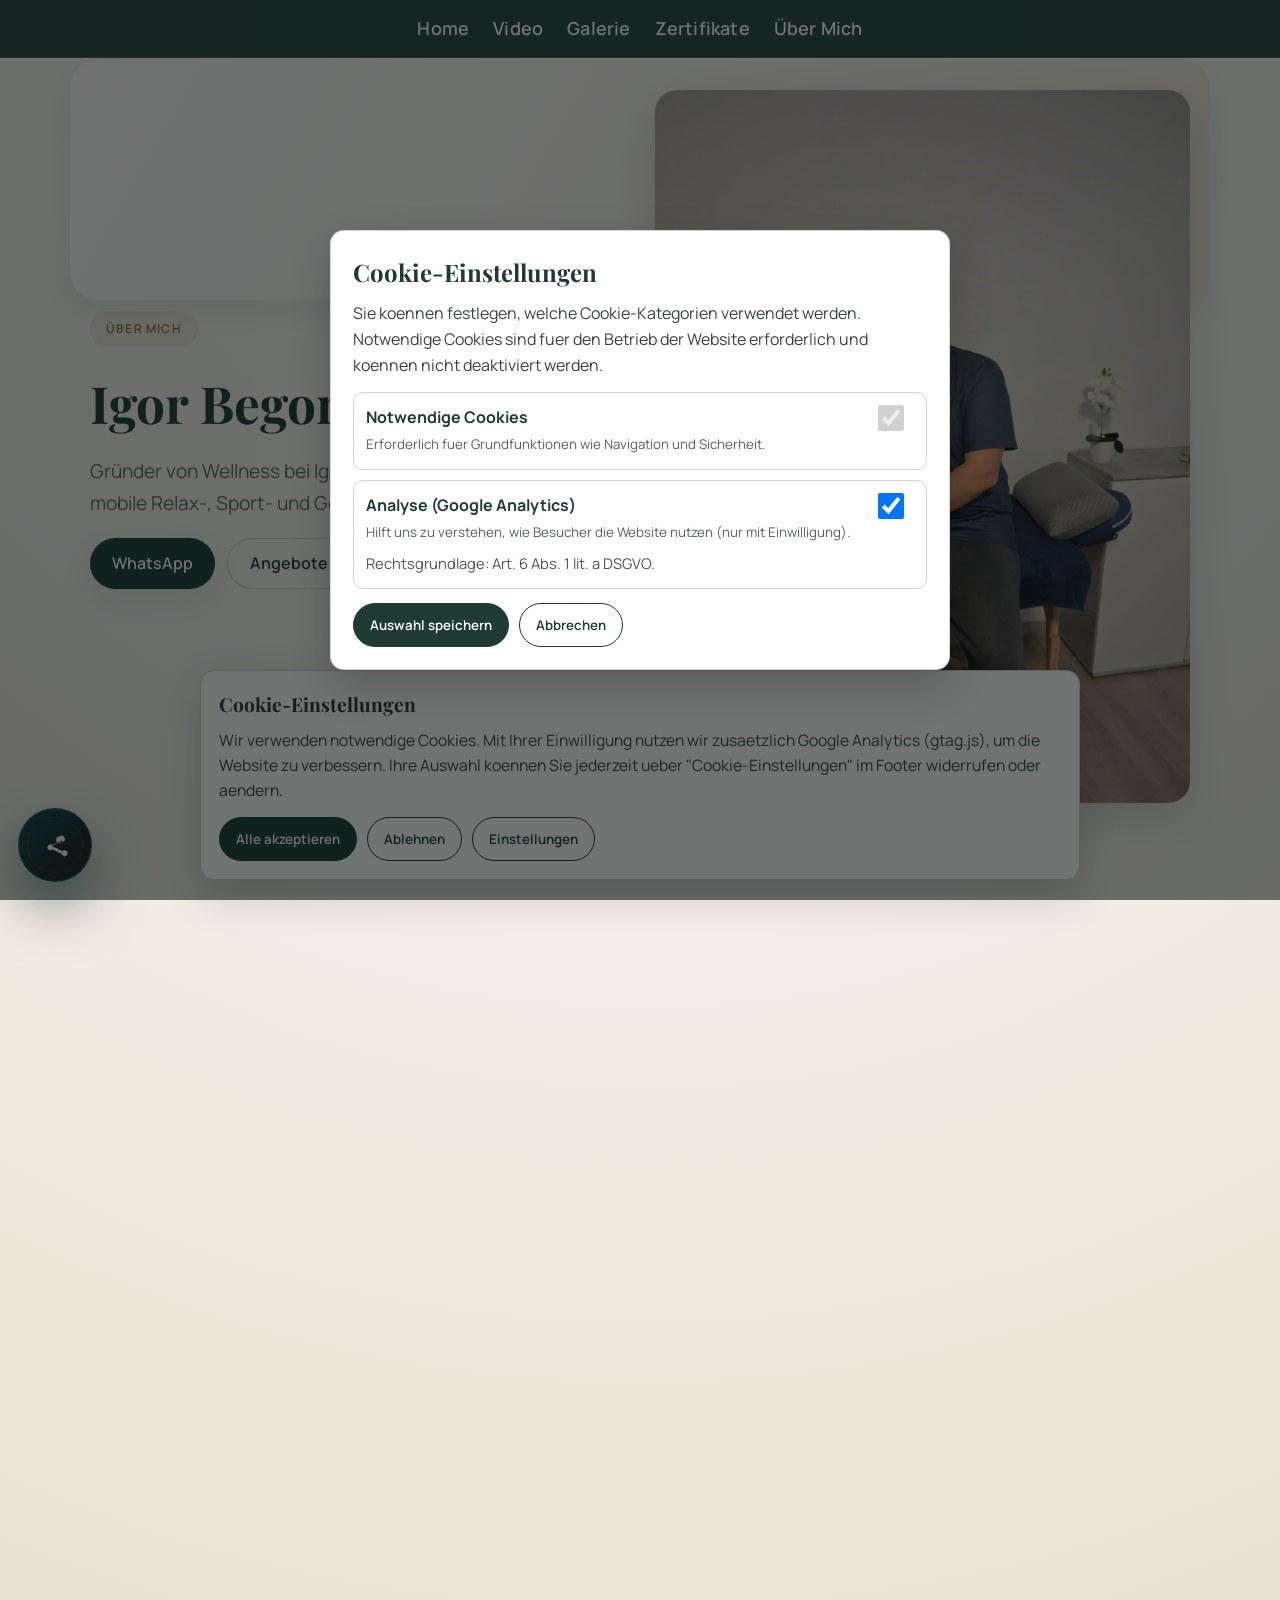
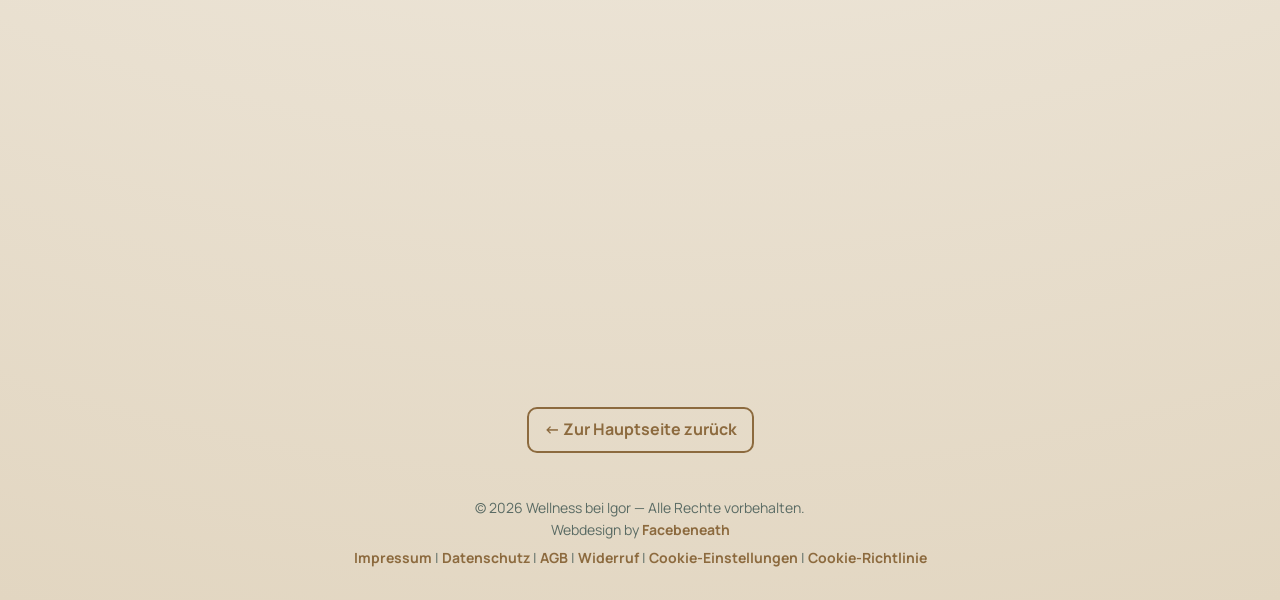
<file: uber-mich.html>
<!doctype html>
<html lang="de">
  <head>
    <meta charset="UTF-8" />
    <meta name="viewport" content="width=device-width, initial-scale=1.0" />
    <title>
      Über Igor Begonja – Wellness bei Igor | Mobile Massage in Regenstauf
    </title>

    <meta
      name="description"
      content="Über Igor Begonja – Gründer von 'Wellness bei Igor', erfahrener Massagetherapeut für Relax-, Sport- und Anti-Falten Gesichtsmassagen. Mobile Massage in Regenstauf und Umgebung."
    />
    <meta
      name="keywords"
      content="Igor Begonja, Wellness bei Igor, Massage, Relaxmassage, Sportmassage, Anti-Falten Gesichtsmassage, mobile Massage, Regenstauf, Entspannung, Regeneration"
    />
    <meta name="author" content="Igor Begonja" />
    <meta name="robots" content="index, follow" />

    <meta property="og:title" content="Über Igor Begonja – Wellness bei Igor" />
    <meta
      property="og:description"
      content="Erfahren Sie mehr über Igor Begonja, Gründer von 'Wellness bei Igor' – mobiler Massage-Service für Entspannung und Regeneration in Regenstauf."
    />
    <meta property="og:type" content="website" />
    <meta
      property="og:url"
      content="https://wellnessbeiigor.de/uber-mich.html"
    />
    <meta property="og:image" content="https://wellnessbeiigor.de/igor.jpeg" />
    <meta property="og:locale" content="de_DE" />

    <meta name="twitter:card" content="summary_large_image" />
    <meta
      name="twitter:title"
      content="Über Igor Begonja – Wellness bei Igor"
    />
    <meta
      name="twitter:description"
      content="Erfahren Sie mehr über Igor Begonja, Gründer von 'Wellness bei Igor' – mobiler Massage-Service für Entspannung und Regeneration in Regenstauf."
    />
    <meta name="twitter:image" content="https://wellnessbeiigor.de/igor.jpeg" />

    <link rel="icon" type="image/png" sizes="512x512" href="/favicon-512.png" />
    <link
      rel="stylesheet"
      href="https://cdnjs.cloudflare.com/ajax/libs/font-awesome/6.5.0/css/all.min.css"
    />
    <link
      rel="stylesheet"
      href="https://fonts.googleapis.com/css2?family=Manrope:wght@300;400;500;600;700&family=Playfair+Display:wght@500;600;700&family=Amarillo&display=swap"
    />

    <link rel="stylesheet" href="uber-mich.css?v=1.12" />
    <link rel="stylesheet" href="floating-share.css?v=1.4" />
    <link rel="stylesheet" href="cookie-consent.css?v=1.1" />
    <script src="uber-mich.js?v=1.12" defer></script>
    <script src="floating-share.js?v=1.4" defer></script>
    <script src="cookie-consent.js?v=1.4" defer></script>

    <script type="application/ld+json">
      {
        "@context": "https://schema.org",
        "@type": "AboutPage",
        "mainEntity": {
          "@type": "Person",
          "name": "Igor Begonja",
          "jobTitle": "Massagetherapeut",
          "image": "https://wellnessbeiigor.de/igor.jpeg",
          "description": "Ich bin Igor Begonja, zertifizierter Masseur mit langjähriger Erfahrung in Relax-, Sport- und Gesichtsmassagen. Gründer von 'Wellness bei Igor', spezialisiert auf mobile Massagen in Regenstauf und Umgebung.",
          "url": "https://wellnessbeiigor.de/uber-mich.html",
          "sameAs": [
            "https://www.instagram.com/wellnessbeiigor/",
            "https://wa.me/+491727889306",
            "https://www.facebook.com/profile.php?id=61577681453275"
          ],
          "worksFor": {
            "@type": "HealthAndBeautyBusiness",
            "name": "Wellness bei Igor",
            "image": "https://wellnessbeiigor.de/Wellness1.png",
            "url": "https://wellnessbeiigor.de/",
            "telephone": "+49 172 788 9306",
            "email": "kontakt@wellnessbeiigor.de",
            "priceRange": "€€",
            "address": {
              "@type": "PostalAddress",
              "addressCountry": "DE",
              "addressLocality": "Regenstauf",
              "addressRegion": "Bayern",
              "postalCode": "93128"
            },
            "areaServed": {
              "@type": "Place",
              "name": "Regenstauf und Umgebung"
            }
          }
        }
      }
    </script>
  </head>

  <body>
    <nav>
      <ul>
        <li><a href="index.html">Home</a></li>
        <li><a href="video.html">Video</a></li>
        <li><a href="galerie.html">Galerie</a></li>
        <li><a href="zertifikate.html">Zertifikate</a></li>
        <li><a href="uber-mich.html">Über Mich</a></li>
      </ul>
    </nav>

    <nav class="nav-hamburger">
      <div class="hamburger" id="hamburger">
        <span></span>
        <span></span>
        <span></span>
      </div>
      <ul class="nav-links" id="nav-links">
        <li><a href="index.html">Home</a></li>
        <li><a href="video.html">Video</a></li>
        <li><a href="galerie.html">Galerie</a></li>
        <li><a href="zertifikate.html">Zertifikate</a></li>
        <li><a href="uber-mich.html">Über Mich</a></li>
        <li class="nav-divider"></li>
        <li class="nav-brand">Wellness bei Igor</li>
      </ul>
    </nav>

    <header class="hero">
      <div class="hero-content">
        <span class="hero-badge">Über mich</span>
        <h1>Igor Begonja</h1>
        <p>
          Gründer von Wellness bei Igor und Ihr Ansprechpartner für mobile
          Relax-, Sport- und Gesichtsmassagen in Regenstauf.
        </p>
        <div class="hero-actions">
          <a class="btn btn-primary" href="https://wa.me/+491727889306">
            WhatsApp
          </a>
          <a class="btn btn-ghost" href="index.html#offers">Angebote</a>
        </div>
      </div>
      <div class="hero-image">
        <img src="igor.jpeg" alt="Igor Portrait" />
      </div>
    </header>

    <section id="about" class="about scroll-reveal">
      <div class="about-text">
        <h2>Meine Arbeit</h2>
        <p>
          Mein Name ist <strong>Igor Begonja</strong>, ich bin
          <strong>43 Jahre alt</strong> und habe meine Leidenschaft zu meinem
          Beruf gemacht – der Kunst der <strong>Beruehrung</strong> und dem
          <strong>Gleichgewicht von Koerper und Geist</strong>.
        </p>

        <p>
          Durch meine <strong>langjaehrige Erfahrung</strong>,
          <strong>kontinuierliche Weiterbildung</strong> und die taegliche
          Arbeit mit Menschen habe ich gelernt, dass jeder Koerper seine eigene
          Geschichte erzaehlt – und
          <strong
            >Massage ist der Weg, diese Geschichte zu hoeren, zu verstehen und
            Spannungen zu loesen</strong
          >.
        </p>

        <p>
          Ich bin der Gruender von <strong>„Wellness bei Igor“</strong>, einem
          <strong>mobilen Massage-Service</strong>, der entstanden ist aus dem
          Wunsch,
          <strong>Entspannung direkt zu Ihnen nach Hause zu bringen</strong> –
          ohne Zeitdruck, ohne Stress.
        </p>

        <p>
          Meine Schwerpunkte liegen auf
          <strong>Relax- und Sportmassagen</strong>, sowie auf speziellen
          Behandlungen wie der <strong>Anti-Falten Gesichtsmassage</strong>, die
          traditionelle Techniken mit modernen Methoden kombiniert, um
          <strong>sichtbare und nachhaltige Ergebnisse</strong> zu erzielen.
        </p>

        <p>
          Meine Klienten schaetzen vor allem
          <strong>Vertrauen, Sicherheit und individuelle Betreuung</strong>.
          Jede Massage wird auf die
          <strong>persoenlichen Beduerfnisse</strong> abgestimmt – egal ob Sie
          <strong>Entspannung, Regeneration oder neue Energie</strong> suchen.
        </p>

        <p>
          Ich bin ueberzeugt, dass eine Massage mehr bewirken kann als nur
          koerperliche Erholung – sie kann das
          <strong>innere Gleichgewicht staerken</strong> und das
          <strong>Wohlbefinden auf allen Ebenen foerdern</strong>. Diese
          Ueberzeugung begleitet mich in jeder meiner Behandlungen.
        </p>
      </div>
    </section>

    <section class="values scroll-reveal">
      <h2>Was mir wichtig ist</h2>
      <div class="value-grid">
        <div class="scroll-reveal-item">
          <h3>Individuell</h3>
          <p>Jede Behandlung wird auf Ihren Koerper und Ihr Ziel abgestimmt.</p>
        </div>
        <div class="scroll-reveal-item">
          <h3>Vertrauensvoll</h3>
          <p>
            Diskretion, Ruhe und ein professionelles Umfeld stehen an erster
            Stelle.
          </p>
        </div>
        <div class="scroll-reveal-item">
          <h3>Wirksam</h3>
          <p>
            Gezielte Techniken fuer nachhaltige Entspannung und Regeneration.
          </p>
        </div>
      </div>
    </section>

    <section class="cta scroll-reveal">
      <div class="cta-card scroll-reveal-item">
        <h2>Bereit fuer Ihre Auszeit?</h2>
        <p>Kontaktieren Sie mich direkt und sichern Sie sich Ihren Termin.</p>
        <a class="btn btn-primary" href="https://wa.me/+491727889306"
          >WhatsApp</a
        >
      </div>
    </section>

    <div class="back-link">
      <a href="index.html">← Zur Hauptseite zurück</a>
    </div>

    <footer>
      <p>
        © 2026 Wellness bei Igor — Alle Rechte vorbehalten.<br />
        Webdesign by
        <a href="https://facebeneath.com" class="footer-link">Facebeneath</a>
        <br />
        <span class="footer-legal">
          <a href="impressum.html" class="footer-link">Impressum</a> |
          <a href="datenschutz.html" class="footer-link">Datenschutz</a> |
          <a href="agb.html" class="footer-link">AGB</a> |
          <a href="widerruf.html" class="footer-link">Widerruf</a>
        </span>
      </p>
    </footer>
  </body>
</html>
</file>
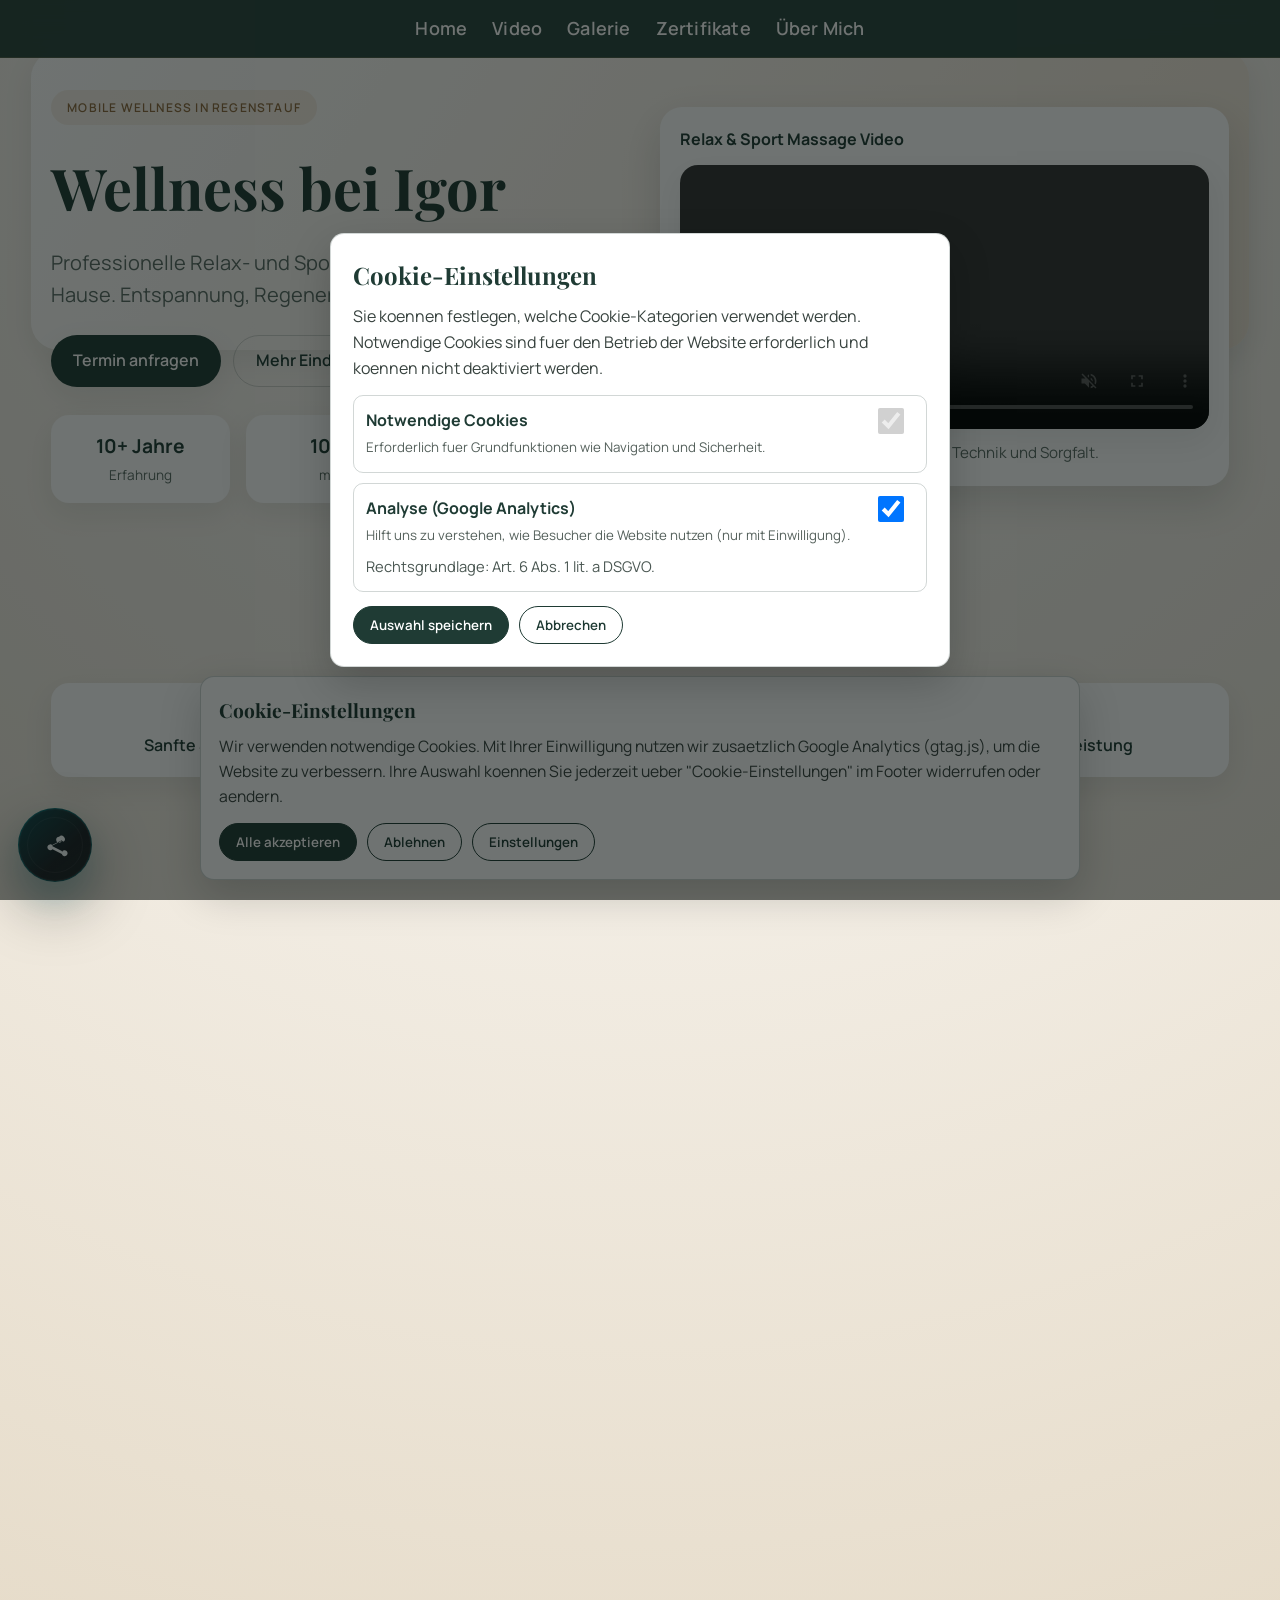
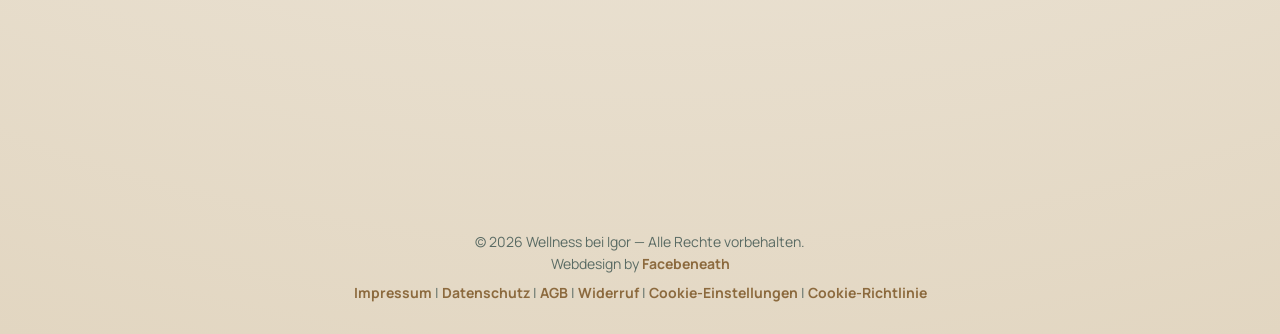
<file: video.html>
<!doctype html>
<html lang="de">
  <head>
    <meta charset="UTF-8" />
    <meta name="viewport" content="width=device-width, initial-scale=1.0" />
    <title>
      Wellness bei Igor – Relax & Sport Massage Video | Mobile Massage in
      Regenstauf
    </title>

    <meta
      name="description"
      content="Relax & Sport Massage Video von Wellness bei Igor – mobile Massage in Regenstauf und Umgebung. Entspannung, Regeneration und Wohlbefinden direkt bei Ihnen zu Hause."
    />
    <meta
      name="keywords"
      content="Wellness bei Igor, Massage, Relaxmassage, Sportmassage, mobile Massage, Regenstauf, Gesichtsmassage, Entspannung, Regeneration, Video"
    />
    <meta name="author" content="Igor Begonja" />
    <meta name="robots" content="index, follow" />

    <meta
      property="og:title"
      content="Wellness bei Igor – Relax & Sport Massage Video"
    />
    <meta
      property="og:description"
      content="Einblicke in entspannende mobile Massagen von Wellness bei Igor – ideal für Stressabbau, Regeneration und Wohlbefinden."
    />
    <meta property="og:type" content="video.other" />
    <meta property="og:url" content="https://wellnessbeiigor.de/video.html" />
    <meta
      property="og:image"
      content="https://wellnessbeiigor.de/Wellness1.png"
    />
    <meta
      property="og:video"
      content="https://wellnessbeiigor.de/wellnessbeiigor.mp4"
    />
    <meta property="og:locale" content="de_DE" />

    <meta name="twitter:card" content="player" />
    <meta
      name="twitter:title"
      content="Wellness bei Igor – Relax & Sport Massage Video"
    />
    <meta
      name="twitter:description"
      content="Einblicke in entspannende mobile Massagen von Wellness bei Igor – ideal für Stressabbau, Regeneration und Wohlbefinden."
    />
    <meta
      name="twitter:image"
      content="https://wellnessbeiigor.de/Wellness1.png"
    />
    <meta
      name="twitter:player"
      content="https://wellnessbeiigor.de/wellnessbeiigor.mp4"
    />

    <link rel="icon" type="image/png" sizes="512x512" href="/favicon-512.png" />

    <link
      rel="stylesheet"
      href="https://cdnjs.cloudflare.com/ajax/libs/font-awesome/6.5.0/css/all.min.css"
    />
    <link
      rel="stylesheet"
      href="https://fonts.googleapis.com/css2?family=Manrope:wght@300;400;500;600;700&family=Playfair+Display:wght@500;600;700&family=Amarillo&display=swap"
    />

    <link rel="stylesheet" href="video.css?v=1.12" />
    <link rel="stylesheet" href="floating-share.css?v=1.4" />
    <link rel="stylesheet" href="cookie-consent.css?v=1.1" />
    <script src="video.js?v=1.12" defer></script>
    <script src="floating-share.js?v=1.4" defer></script>
    <script src="cookie-consent.js?v=1.4" defer></script>

    <script type="application/ld+json">
      {
        "@context": "https://schema.org",
        "@type": "VideoObject",
        "name": "Relax & Sport Massage Video – Wellness bei Igor",
        "description": "Professionelle mobile Massage in Regenstauf – Entspannung und Regeneration direkt bei Ihnen zu Hause. Sehen Sie, wie Wellness bei Igor arbeitet.",
        "thumbnailUrl": "https://wellnessbeiigor.de/Wellness1.png",
        "uploadDate": "2025-01-10",
        "contentUrl": "https://wellnessbeiigor.de/wellnessbeiigor.mp4",
        "embedUrl": "https://wellnessbeiigor.de/video.html",
        "duration": "PT1M30S",
        "publisher": {
          "@type": "Organization",
          "name": "Wellness bei Igor",
          "logo": {
            "@type": "ImageObject",
            "url": "https://wellnessbeiigor.de/Wellness1.png"
          }
        }
      }
    </script>
  </head>

  <body>
    <nav>
      <ul>
        <li><a href="index.html">Home</a></li>
        <li><a href="video.html">Video</a></li>
        <li><a href="galerie.html">Galerie</a></li>
        <li><a href="zertifikate.html">Zertifikate</a></li>
        <li><a href="uber-mich.html">Über Mich</a></li>
      </ul>
    </nav>

    <nav class="nav-hamburger">
      <div class="hamburger" id="hamburger">
        <span></span>
        <span></span>
        <span></span>
      </div>
      <ul class="nav-links" id="nav-links">
        <li><a href="index.html">Home</a></li>
        <li><a href="video.html">Video</a></li>
        <li><a href="galerie.html">Galerie</a></li>
        <li><a href="zertifikate.html">Zertifikate</a></li>
        <li><a href="uber-mich.html">Über Mich</a></li>
        <li class="nav-divider"></li>
        <li class="nav-brand">Wellness bei Igor</li>
      </ul>
    </nav>

    <header class="hero">
      <div class="hero-content">
        <span class="hero-badge">Mobile Wellness in Regenstauf</span>
        <h1>Wellness bei Igor</h1>
        <p class="hero-lead">
          Professionelle Relax- und Sportmassagen direkt bei Ihnen zu Hause.
          Entspannung, Regeneration und neue Energie.
        </p>
        <div class="hero-actions">
          <a class="btn btn-primary" href="https://wa.me/+491727889306">
            Termin anfragen
          </a>
          <a class="btn btn-ghost" href="galerie.html">Mehr Eindruecke</a>
        </div>
        <div class="hero-meta">
          <div>
            <span>10+ Jahre</span>
            <small>Erfahrung</small>
          </div>
          <div>
            <span>100%</span>
            <small>mobil</small>
          </div>
          <div>
            <span>Stressfrei</span>
            <small>bei Ihnen</small>
          </div>
        </div>
      </div>
      <div class="hero-media">
        <div class="video-card">
          <p class="video-title">Relax & Sport Massage Video</p>
          <div class="video-wrapper">
            <video width="800" height="450" controls autoplay muted>
              <source
                src="https://www.wellnessbeiigor.de/wellnessbeiigor.mp4"
                type="video/mp4"
              />
              Your browser does not support the video tag.
            </video>
          </div>
          <div class="video-caption">
            Ein kurzer Einblick in die Atmosphaere, Technik und Sorgfalt.
          </div>
        </div>
      </div>
    </header>

    <main>
      <section class="trust scroll-reveal">
        <div class="scroll-reveal-item">
          <i class="fa-solid fa-spa"></i>
          <p>Sanfte Spa-Atmosphaere</p>
        </div>
        <div class="scroll-reveal-item">
          <i class="fa-solid fa-hand-holding-heart"></i>
          <p>Individuell abgestimmt</p>
        </div>
        <div class="scroll-reveal-item">
          <i class="fa-solid fa-dumbbell"></i>
          <p>Regeneration & Leistung</p>
        </div>
      </section>

      <section class="highlights scroll-reveal" id="video">
        <h2>Warum Wellness bei Igor?</h2>
        <div class="highlight-grid">
          <article class="scroll-reveal-item">
            <h3>Professionell</h3>
            <p>
              Zertifizierte Techniken, klare Ablaufe und hygienische Standards.
            </p>
          </article>
          <article class="scroll-reveal-item">
            <h3>Individuell</h3>
            <p>
              Jeder Termin wird auf Ihre Koerperzone, Ziele und Tagesform
              abgestimmt.
            </p>
          </article>
          <article class="scroll-reveal-item">
            <h3>Mobil</h3>
            <p>
              Kein Stress mit Anfahrt. Die Massage kommt zu Ihnen nach Hause.
            </p>
          </article>
          <article class="scroll-reveal-item">
            <h3>Ganzheitlich</h3>
            <p>
              Kombination aus Relax, Sport und gezielten Griffen fuer
              nachhaltige Wirkung.
            </p>
          </article>
        </div>
      </section>

      <section class="cta scroll-reveal">
        <div class="cta-card scroll-reveal-item">
          <h2>Bereit fuer echte Entspannung?</h2>
          <p>
            Schreiben Sie mir direkt auf WhatsApp oder sichern Sie sich einen
            Termin per E-Mail.
          </p>
          <div class="cta-actions">
            <a class="btn btn-primary" href="https://wa.me/+491727889306">
              WhatsApp
            </a>
            <a class="btn btn-ghost" href="index.html#booking">Online</a>
          </div>
        </div>
      </section>

      <section class="contact scroll-reveal">
        <div class="contact-card">
          <div>
            <h3>Kontakt</h3>
            <p>Regenstauf und Umgebung</p>
            <p>Termin Nach Vereinbarung</p>
          </div>
          <div class="contact-links">
            <a href="https://wa.me/+491727889306">+49 172 7889306</a>
            <a href="https://www.instagram.com/wellnessbeiigor/">Instagram</a>
            <a href="https://www.facebook.com/profile.php?id=61577681453275"
              >Facebook</a
            >
          </div>
        </div>
      </section>
    </main>

    <footer>
      <p>
        © 2026 Wellness bei Igor — Alle Rechte vorbehalten.<br />
        Webdesign by
        <a href="https://facebeneath.com" class="footer-link">Facebeneath</a>
        <br />
        <span class="footer-legal">
          <a href="impressum.html" class="footer-link">Impressum</a> |
          <a href="datenschutz.html" class="footer-link">Datenschutz</a> |
          <a href="agb.html" class="footer-link">AGB</a> |
          <a href="widerruf.html" class="footer-link">Widerruf</a>
        </span>
      </p>
    </footer>
  </body>
</html>
</file>
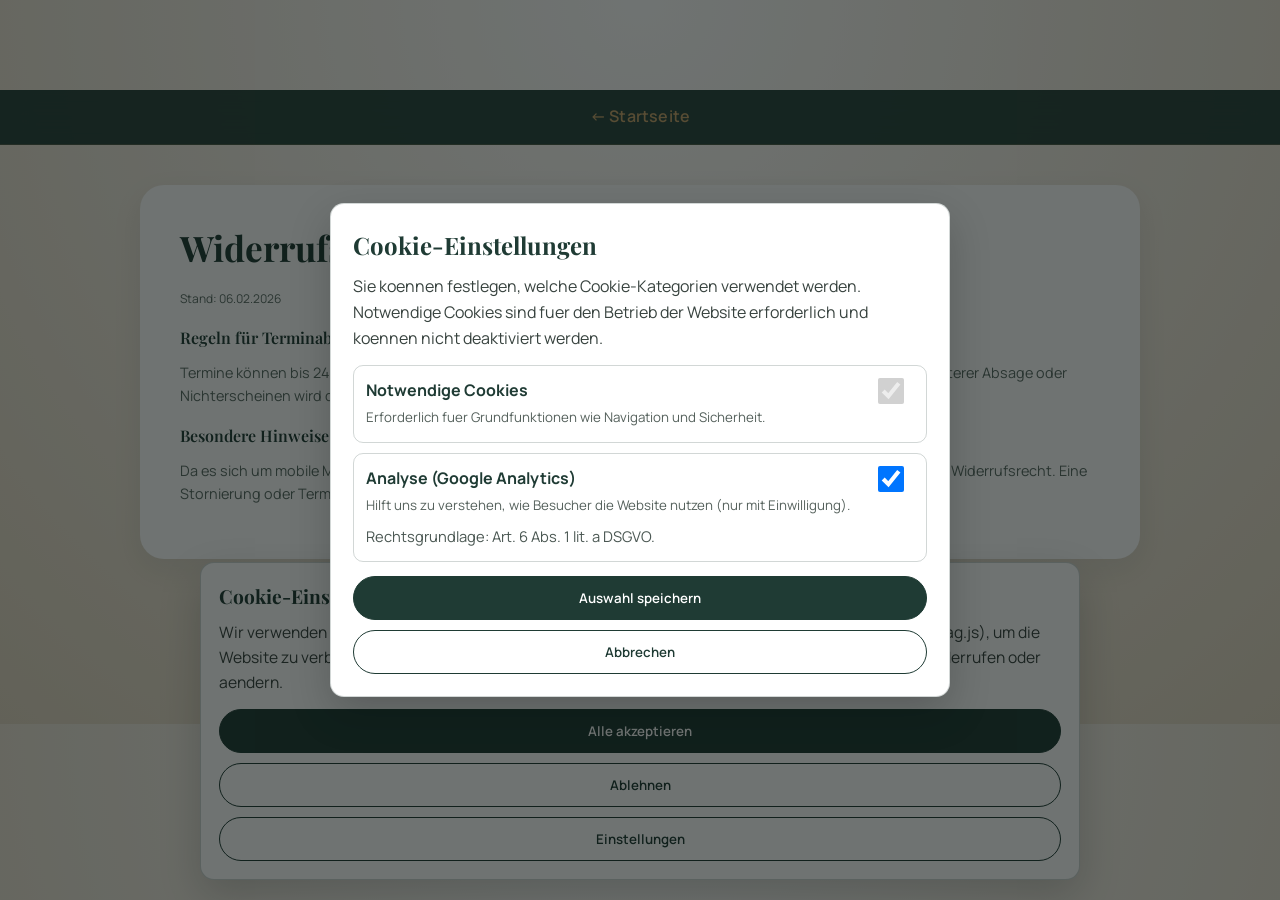
<file: widerruf.html>
<!doctype html>
<html lang="de">
  <head>
    <meta charset="UTF-8" />
    <meta name="viewport" content="width=device-width, initial-scale=1.0" />
    <title>Widerrufsbelehrung – Wellness bei Igor</title>
    <meta
      name="description"
      content="Widerrufsbelehrung von Wellness bei Igor. Informationen zum Widerrufsrecht."
    />
    <link rel="icon" type="image/png" sizes="512x512" href="/favicon-512.png" />
    <link
      rel="stylesheet"
      href="https://fonts.googleapis.com/css2?family=Manrope:wght@300;400;500;600;700&family=Playfair+Display:wght@500;600;700&family=Amarillo&display=swap"
    />
    <link rel="stylesheet" href="styles.css?v=1.41" />
    <link rel="stylesheet" href="floating-share.css?v=1.4" />
    <link rel="stylesheet" href="cookie-consent.css?v=1.1" />
    <script src="script.js?v=1.41" defer></script>
    <script src="floating-share.js?v=1.4" defer></script>
    <script src="cookie-consent.js?v=1.4" defer></script>
    <link
      rel="stylesheet"
      href="https://cdnjs.cloudflare.com/ajax/libs/font-awesome/6.5.0/css/all.min.css"
    />
  </head>
  <body class="legal-page">
    <nav>
      <ul>
        <li><a href="index.html" class="nav-back">← Startseite</a></li>
      </ul>
    </nav>

    <nav class="nav-hamburger">
      <div class="hamburger" id="hamburger">
        <span></span>
        <span></span>
        <span></span>
      </div>
      <ul class="nav-links" id="nav-links">
        <li><a href="index.html" class="nav-back">← Startseite</a></li>
      </ul>
    </nav>
    <main class="legal">
      <h1>Widerrufsbelehrung</h1>
      <p><small>Stand: 06.02.2026</small></p>

      <h2>Regeln für Terminabsagen</h2>
      <p>
        Termine können bis 24 Stunden vor dem vereinbarten Termin kostenfrei
        abgesagt oder verschoben werden. Bei späterer Absage oder
        Nichterscheinen wird der volle Preis berechnet.
      </p>

      <h2>Besondere Hinweise</h2>
      <p>
        Da es sich um mobile Massageleistungen handelt, die individuell vor Ort
        erbracht werden, besteht kein gesetzliches Widerrufsrecht. Eine
        Stornierung oder Terminänderung ist nur gemäß den oben genannten Regeln
        möglich.
      </p>
    </main>

    <footer>
      <p>
        © 2026 Wellness bei Igor — Alle Rechte vorbehalten.<br />
        <span class="footer-legal">
          <a href="impressum.html" class="footer-link">Impressum</a> |
          <a href="datenschutz.html" class="footer-link">Datenschutz</a> |
          <a href="agb.html" class="footer-link">AGB</a> |
          <a href="widerruf.html" class="footer-link">Widerruf</a>
        </span>
      </p>
    </footer>
  </body>
</html>
</file>
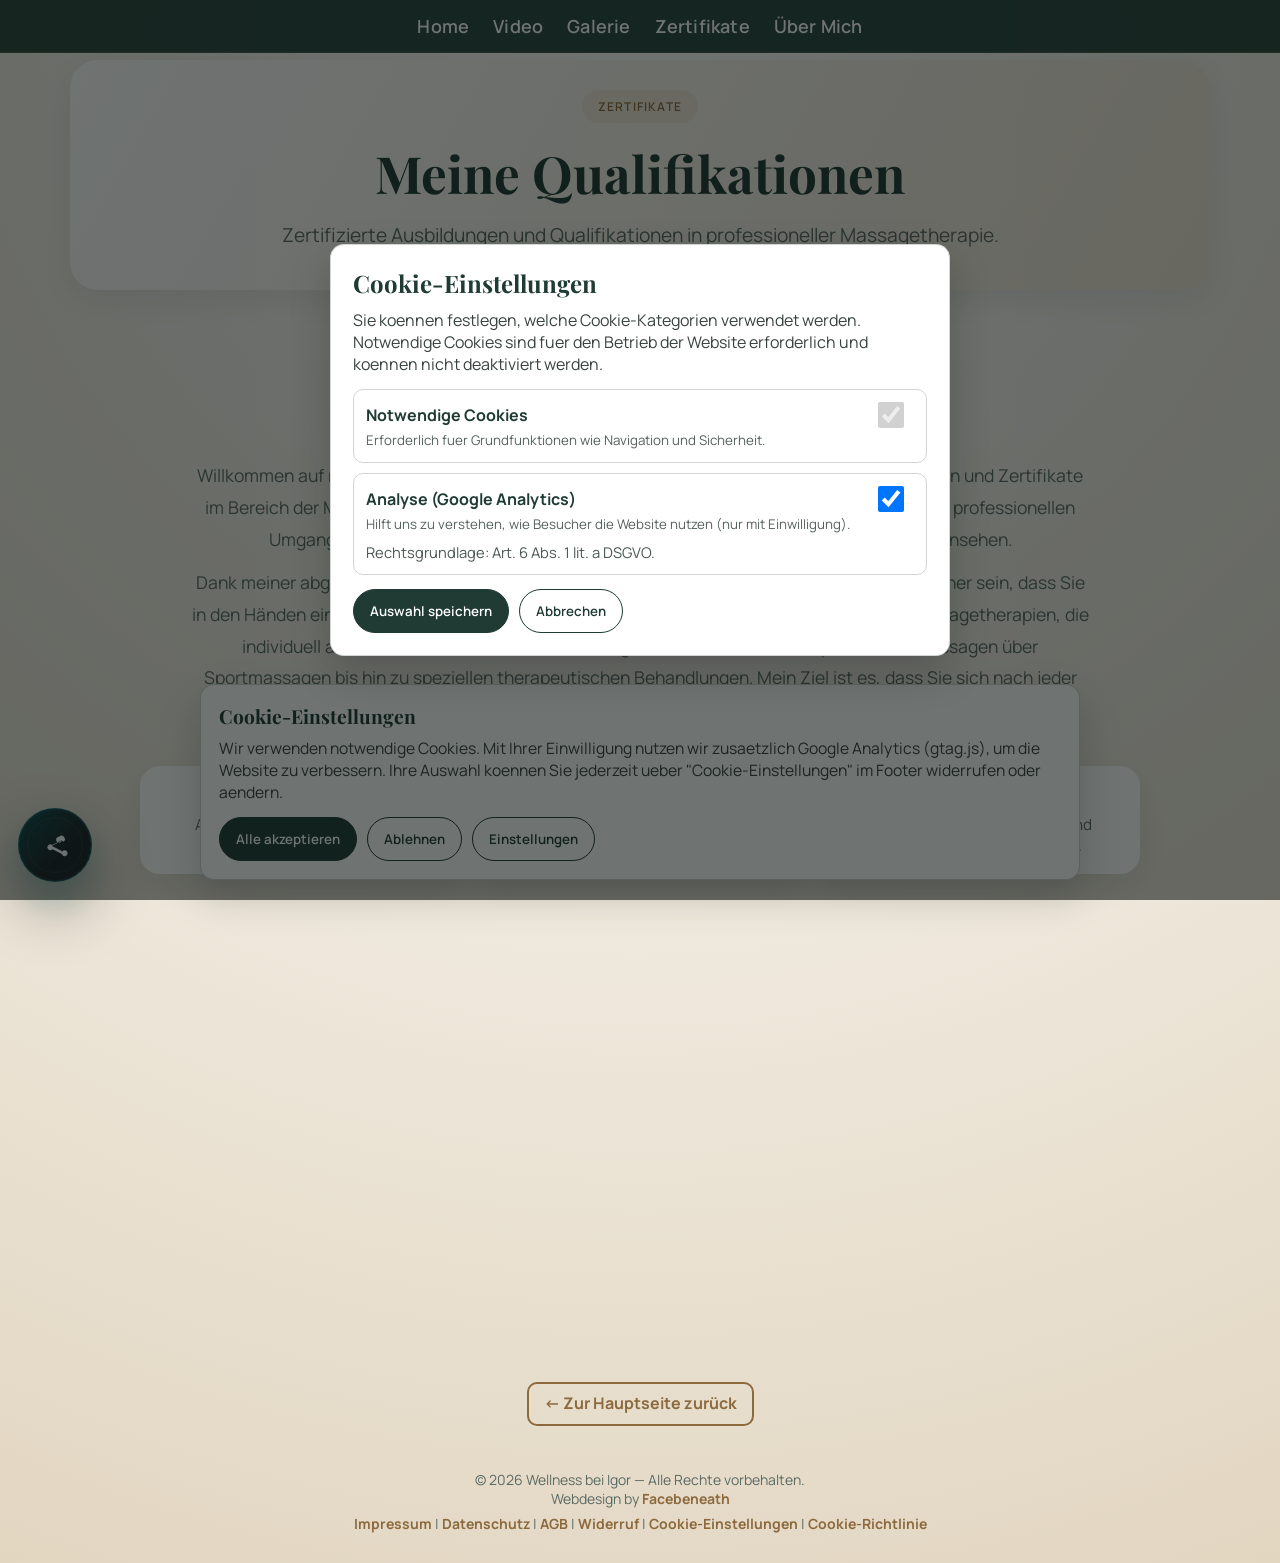
<file: zertifikate.html>
<!doctype html>
<html lang="de">
  <head>
    <meta charset="UTF-8" />
    <meta
      name="viewport"
      content="width=device-width, initial-scale=1.0, viewport-fit=cover"
    />

    <title>
      Wellness bei Igor – Zertifikate | Mobile Massage in Regenstauf
    </title>

    <meta
      name="description"
      content="Zertifikate von Wellness bei Igor – Fachliche Qualifikationen und Ausbildungen in professioneller Massagetherapie. Mobile Massage in Regenstauf und Umgebung."
    />
    <meta
      name="keywords"
      content="Wellness bei Igor, Zertifikate, Qualifikation, Massage, mobile Massage Regenstauf, Wellness Regenstauf, Entspannung, Regeneration, Massage zuhause, Fachkompetenz"
    />
    <meta name="author" content="Wellness bei Igor" />
    <meta name="robots" content="index, follow" />
    <meta name="language" content="de" />
    <meta name="geo.region" content="DE-BY" />
    <meta name="geo.placename" content="Regenstauf" />
    <meta name="geo.position" content="49.1222;12.1070" />
    <meta name="ICBM" content="49.1222, 12.1070" />

    <meta
      property="og:title"
      content="Wellness bei Igor – Zertifikate | Mobile Massage in Regenstauf"
    />
    <meta
      property="og:description"
      content="Zertifikate und Qualifikationen von Wellness bei Igor – Garantierte Fachkompetenz für Ihre professionelle Massage."
    />
    <meta property="og:type" content="website" />
    <meta
      property="og:url"
      content="https://wellnessbeiigor.de/zertifikate.html"
    />
    <meta
      property="og:image"
      content="https://wellnessbeiigor.de/Wellness1.png"
    />
    <meta property="og:locale" content="de_DE" />

    <meta name="twitter:card" content="summary_large_image" />
    <meta
      name="twitter:title"
      content="Wellness bei Igor – Zertifikate | Mobile Massage in Regenstauf"
    />
    <meta
      name="twitter:description"
      content="Zertifikate und Qualifikationen von Wellness bei Igor – Professionelle Massagetherapie garantiert."
    />
    <meta
      name="twitter:image"
      content="https://wellnessbeiigor.de/Wellness1.png"
    />

    <link rel="canonical" href="https://wellnessbeiigor.de/zertifikate.html" />

    <meta name="mobile-web-app-capable" content="yes" />
    <meta name="apple-mobile-web-app-capable" content="yes" />

    <link rel="icon" type="image/png" sizes="512x512" href="/favicon-512.png" />

    <link rel="stylesheet" href="galerie.css?v=2.9" />
    <link rel="stylesheet" href="floating-share.css?v=1.4" />
    <link rel="stylesheet" href="cookie-consent.css?v=1.1" />
    <script src="galerie.js?v=2.9" defer></script>
    <script src="floating-share.js?v=1.4" defer></script>
    <script src="cookie-consent.js?v=1.4" defer></script>

    <link
      rel="stylesheet"
      href="https://cdnjs.cloudflare.com/ajax/libs/font-awesome/6.5.0/css/all.min.css"
    />
    <link
      rel="stylesheet"
      href="https://fonts.googleapis.com/css2?family=Manrope:wght@300;400;500;600;700&family=Playfair+Display:wght@500;600;700&family=Amarillo&display=swap"
    />

    <script type="application/ld+json">
      {
        "@context": "https://schema.org",
        "@type": "LocalBusiness",
        "name": "Wellness bei Igor",
        "image": "https://wellnessbeiigor.de/Wellness1.webp",
        "url": "https://wellnessbeiigor.de/",
        "telephone": "+49 172 788 9306",
        "email": "kontakt@wellnessbeiigor.de",
        "priceRange": "€€",
        "address": {
          "@type": "PostalAddress",
          "addressLocality": "Regenstauf",
          "addressRegion": "Bayern",
          "postalCode": "93128",
          "addressCountry": "DE"
        },
        "description": "Professionelle mobile Massagen in Regenstauf. Anti-Falten, Relax-, Sport- und Beinmassagen bequem bei Ihnen zu Hause.",
        "areaServed": {
          "@type": "Place",
          "name": "Regenstauf und Umgebung"
        },
        "sameAs": [
          "https://www.instagram.com/wellnessbeiigor/",
          "https://wa.me/+491727889306",
          "https://www.facebook.com/profile.php?id=61577681453275"
        ],

        "makesOffer": [
          {
            "@type": "Offer",
            "name": "Anti-Falten Gesichtsmassage",
            "price": "40",
            "priceCurrency": "EUR",
            "description": "Anti-Falten Massage – 30 Minuten",
            "eligibleDuration": "PT30M"
          },
          {
            "@type": "Offer",
            "name": "Relax Massage – 30 Minuten",
            "price": "25",
            "priceCurrency": "EUR",
            "description": "Entspannende Relax Massage – 30 Minuten",
            "eligibleDuration": "PT30M"
          },
          {
            "@type": "Offer",
            "name": "Relax Massage – 60 Minuten",
            "price": "50",
            "priceCurrency": "EUR",
            "description": "Entspannende Relax Massage – 60 Minuten",
            "eligibleDuration": "PT60M"
          },
          {
            "@type": "Offer",
            "name": "Sport Massage",
            "price": "50",
            "priceCurrency": "EUR",
            "description": "Sportmassage – 60 Minuten",
            "eligibleDuration": "PT60M"
          },
          {
            "@type": "Offer",
            "name": "Bein Massage",
            "price": "50",
            "priceCurrency": "EUR",
            "description": "Bein-/Beinmassage – 60 Minuten",
            "eligibleDuration": "PT60M"
          }
        ]
      }
    </script>

    <meta
      name="google-site-verification"
      content="pCI3DwS3crrSlaqNZhYMfUXNt7Y_A4ylrixkE1N98fs"
    />
  </head>

  <body>
    <nav>
      <ul>
        <li><a href="index.html">Home</a></li>
        <li><a href="video.html">Video</a></li>
        <li><a href="galerie.html">Galerie</a></li>
        <li><a href="zertifikate.html">Zertifikate</a></li>
        <li><a href="uber-mich.html">Über Mich</a></li>
      </ul>
    </nav>

    <nav class="nav-hamburger">
      <div class="hamburger" id="hamburger">
        <span></span>
        <span></span>
        <span></span>
      </div>
      <ul class="nav-links" id="nav-links">
        <li><a href="index.html">Home</a></li>
        <li><a href="video.html">Video</a></li>
        <li><a href="galerie.html">Galerie</a></li>
        <li><a href="zertifikate.html">Zertifikate</a></li>
        <li><a href="uber-mich.html">Über Mich</a></li>
        <li class="nav-divider"></li>
        <li class="nav-brand">Wellness bei Igor</li>
      </ul>
    </nav>

    <header class="hero">
      <div class="hero-content">
        <span class="hero-badge">Zertifikate</span>
        <h1>Meine Qualifikationen</h1>
        <p>
          Zertifizierte Ausbildungen und Qualifikationen in professioneller
          Massagetherapie. Vertrauen Sie auf Fachkompetenz und langjährige
          Erfahrung.
        </p>
        <div class="hero-actions">
          <a class="btn btn-primary" href="https://wa.me/+491727889306"
            >Termin anfragen</a
          >
          <a class="btn btn-ghost" href="index.html#offers">Angebote</a>
        </div>
      </div>
    </header>

    <section class="gallery-intro scroll-reveal">
      <h2>Zertifikate – Wellness bei Igor</h2>
      <p>
        Willkommen auf meiner Zertifikatsseite. Hier finden Sie eine Übersicht
        über meine Ausbildungen und Zertifikate im Bereich der Massagetherapie.
        Diese bestätigen mein Wissen, meine Erfahrung und meinen professionellen
        Umgang mit meiner Arbeit. Jedes Zertifikat können Sie anklicken und in
        voller Größe ansehen.
      </p>

      <p>
        Dank meiner abgeschlossenen Ausbildungen und meiner praktischen
        Erfahrung können Sie sicher sein, dass Sie in den Händen eines
        ausgebildeten und lizenzierten Masseurs sind. Ich biete hochwertige
        Massagetherapien, die individuell auf Ihre Wünsche und Bedürfnisse
        abgestimmt sind – von entspannenden Massagen über Sportmassagen bis hin
        zu speziellen therapeutischen Behandlungen. Mein Ziel ist es, dass Sie
        sich nach jeder Behandlung entspannt, sicher und zufrieden fühlen.
      </p>
    </section>

    <section class="gallery-highlights scroll-reveal">
      <div class="scroll-reveal-item">
        <span>Qualifiziert</span>
        <p>Anerkannte Ausbildungen und Zertifikate.</p>
      </div>
      <div class="scroll-reveal-item">
        <span>Erfahren</span>
        <p>Langjährige praktische Erfahrung in Massagetherapie.</p>
      </div>
      <div class="scroll-reveal-item">
        <span>Professionell</span>
        <p>Hochstandardige Betreuung und Beratung für Ihre Gesundheit.</p>
      </div>
    </section>

    <section class="galerija-wrapper scroll-reveal">
      <img
        src="zertifikat-1.webp"
        alt="Zertifikat"
        data-caption="Massagetherapie Zertifikat"
      />
      <img src="a.png" alt="Zertifikat" data-caption="Zertifikat" />
      <img src="a.webp" alt="Zertifikat" data-caption="Zertifikat" />
      <img src="DlFsmDad.jpeg" alt="Zertifikat" data-caption="Zertifikat" />
    </section>

    <section class="cta-strip scroll-reveal">
      <h2>Bereit fuer eine professionelle Massage?</h2>
      <p>Kontaktieren Sie mich direkt und sichern Sie sich Ihren Termin.</p>
      <a class="btn btn-primary" href="https://wa.me/+491727889306">WhatsApp</a>
    </section>

    <div id="lightbox" class="lightbox">
      <span class="close">&times;</span>
      <img
        id="lightbox-img"
        class="lightbox-content"
        alt="Zertifikat Bild"
        title="Zertifikat Bild"
      />
      <div id="lightbox-caption" class="lightbox-caption"></div>
    </div>

    <div class="back-link">
      <a href="index.html">← Zur Hauptseite zurück</a>
    </div>

    <footer>
      <p>
        © 2026 Wellness bei Igor — Alle Rechte vorbehalten.<br />
        Webdesign by
        <a href="https://facebeneath.com" class="footer-link">Facebeneath</a>
        <br />
        <span class="footer-legal">
          <a href="impressum.html" class="footer-link">Impressum</a> |
          <a href="datenschutz.html" class="footer-link">Datenschutz</a> |
          <a href="agb.html" class="footer-link">AGB</a> |
          <a href="widerruf.html" class="footer-link">Widerruf</a>
        </span>
      </p>
    </footer>
  </body>
</html>
</file>
<file: styles.css>
@font-face {
  font-family: "Amarillo";
  src: url("Amarillo.woff2") format("woff2");
  font-weight: 400;
  font-style: normal;
  font-display: swap;
}

:root {
  --bg-main: #e2d6c1;
  --bg-soft: #efe6db;
  --bg-deep: #1f3b34;
  --accent: #c6a36b;
  --accent-dark: #8c6a3e;
  --text-dark: #1e2a26;
  --text-soft: #5a6b64;
  --white: #ffffff;
  --shadow: 0 16px 40px rgba(18, 28, 25, 0.15);
  --shadow-soft: 0 10px 30px rgba(18, 28, 25, 0.08);
}

@keyframes slideInUp {
  from {
    transform: translateX(-40px);
  }
  to {
    opacity: 1;
    transform: translateX(0);
  }
}

.scroll-reveal {
  opacity: 0;
  transform: translateY(40px);
}

.scroll-reveal.visible {
  animation: slideInUp 0.6s ease-out forwards;
}

.scroll-reveal-item {
  opacity: 0;
  transform: translateY(30px);
}

.scroll-reveal-item.visible {
  animation: slideInUp 0.6s ease-out forwards;
}

* {
  margin: 0;
  padding: 0;
  box-sizing: border-box;
}

html {
  scroll-behavior: smooth;
}

body {
  font-family: "Manrope", Arial, sans-serif;
  background: radial-gradient(circle at top, #ffffff, var(--bg-main));
  color: var(--text-dark);
  line-height: 1.6;
  padding-top: 90px;
  overflow-x: hidden;
}

body.menu-open {
  overflow: hidden;
}

nav {
  display: flex;
  justify-content: center;
  align-items: center;
  width: 100%;
  padding: 14px 20px;
  position: fixed;
  top: 0;
  left: 0;
  background: rgba(31, 59, 52, 0.95);
  z-index: 1000;
  -webkit-backdrop-filter: blur(12px);
  backdrop-filter: blur(12px);
  border-bottom: 1px solid rgba(198, 163, 107, 0.2);
}

nav ul {
  display: flex;
  gap: 24px;
  list-style: none;
}

nav a {
  text-decoration: none;
  font-size: 18px;
  color: var(--white);
  font-weight: 600;
  letter-spacing: 0.2px;
}

nav a:hover {
  color: var(--accent);
}

nav a.nav-back {
  color: var(--accent);
  font-size: 16px;
}

nav a.nav-back:hover {
  color: var(--white);
}

.nav-hamburger {
  display: none;
}

.hamburger {
  width: 28px;
  height: 25px;
  display: flex;
  flex-direction: column;
  justify-content: space-between;
  cursor: pointer;
  z-index: 10001;
}

.hamburger span {
  display: block;
  height: 3px;
  background: #ffffff;
  border-radius: 3px;
  transition: all 0.3s ease;
}

.hamburger.active span:nth-child(1) {
  transform: rotate(45deg) translate(6px, 6px);
}

.hamburger.active span:nth-child(2) {
  opacity: 0;
}

.hamburger.active span:nth-child(3) {
  transform: rotate(-45deg) translate(6px, -6px);
}

.nav-links {
  display: flex;
  flex-direction: column;
  position: fixed;
  top: 60px;
  right: 15px;
  background: linear-gradient(135deg, var(--bg-deep), rgba(31, 59, 52, 0.95));
  border: 1px solid rgba(198, 163, 107, 0.3);
  border-radius: 14px;
  box-shadow: 0 10px 40px rgba(0, 0, 0, 0.3);
  overflow: hidden;
  opacity: 0;
  transform: translateY(-20px);
  pointer-events: none;
  transition: all 0.4s ease;
  padding: 10px 0;
  min-width: 210px;
  z-index: 10000;
  background-image: var(--menu-bg-image, none);
  background-size: cover;
  background-position: center;
  background-repeat: no-repeat;
}

.nav-links.open {
  opacity: 1;
  transform: translateY(0);
  pointer-events: auto;
}

.nav-links li {
  list-style: none;
  opacity: 0;
  transform: translateY(-10px);
  transition: all 0.3s ease;
  padding: 10px 20px;
}

.nav-links.open li {
  opacity: 1;
  transform: translateY(0);
}

.nav-links a {
  text-decoration: none;
  color: var(--white);
  font-weight: 600;
  display: block;
  letter-spacing: 0.3px;
}

.nav-links a:hover {
  color: var(--accent);
}

.nav-links a.nav-back {
  color: var(--accent);
  font-size: 0.95rem;
}

.nav-links a.nav-back:hover {
  color: var(--white);
}

.nav-divider {
  height: 1px;
  background: rgba(198, 163, 107, 0.3);
  margin: 6px 0;
}

.nav-links li:nth-child(2).nav-divider {
  margin: 2px 0 6px 0;
}

.nav-brand {
  color: var(--accent);
  font-weight: 700;
  font-size: 0.95rem;
  letter-spacing: 0.5px;
  padding: 12px 20px;
  text-transform: uppercase;
}

.nav-links.open li:nth-child(1) {
  transition-delay: 0.05s;
}
.nav-links.open li:nth-child(2) {
  transition-delay: 0.1s;
}
.nav-links.open li:nth-child(3) {
  transition-delay: 0.15s;
}
.nav-links.open li:nth-child(4) {
  transition-delay: 0.2s;
}
.nav-links.open li:nth-child(5) {
  transition-delay: 0.25s;
}
.nav-links.open li:nth-child(6) {
  transition-delay: 0.3s;
}
.nav-links.open li:nth-child(7) {
  transition-delay: 0.35s;
}
.nav-links.open li:nth-child(8) {
  transition-delay: 0.4s;
}
.nav-links.open li:nth-child(9) {
  transition-delay: 0.45s;
}
.nav-links.open li:nth-child(10) {
  transition-delay: 0.5s;
}
.nav-links.open li:nth-child(11) {
  transition-delay: 0.55s;
}
.nav-links.open li:nth-child(12) {
  transition-delay: 0.6s;
}
.nav-links.open li:nth-child(13) {
  transition-delay: 0.65s;
}

.hero {
  width: min(1200px, 92%);
  margin: -12px auto 100px;
  display: grid;
  grid-template-columns: repeat(auto-fit, minmax(280px, 1fr));
  gap: 32px;
  align-items: center;
  position: relative;
}

.hero > * {
  min-width: 0;
}

.hero::before {
  content: "";
  position: absolute;
  inset: -40px -20px auto -20px;
  height: 300px;
  background: linear-gradient(120deg, #ffffff, #f0e5d6);
  border-radius: 28px;
  z-index: -1;
  box-shadow: var(--shadow-soft);
}

.hero-content h1 {
  font-family: "Amarillo", sans-serif;
  font-size: clamp(1.5rem, 4vw, 2.8rem);
  color: var(--bg-deep);
  margin-bottom: 6px;
  white-space: nowrap;
}

.hero-badge {
  display: inline-block;
  padding: 8px 16px;
  border-radius: 999px;
  background: rgba(198, 163, 107, 0.15);
  color: var(--accent-dark);
  font-weight: 600;
  text-transform: uppercase;
  letter-spacing: 1.2px;
  font-size: 0.75rem;
  margin-bottom: 16px;
}

.hero-lead {
  color: var(--text-soft);
  font-size: clamp(1.05rem, 2.8vw, 1.25rem);
  margin-top: 25px;
  margin-bottom: 24px;
}

.hero-actions {
  display: flex;
  flex-wrap: wrap;
  gap: 12px;
  margin-bottom: 28px;
}

.btn {
  display: inline-flex;
  align-items: center;
  justify-content: center;
  padding: 12px 22px;
  border-radius: 999px;
  text-decoration: none;
  font-weight: 600;
  transition:
    transform 0.2s ease,
    box-shadow 0.2s ease;
  min-height: 44px;
}

.btn-primary {
  background: var(--bg-deep);
  color: var(--white);
  box-shadow: var(--shadow-soft);
}

.btn-ghost {
  border: 1px solid rgba(31, 59, 52, 0.2);
  color: var(--bg-deep);
  background: transparent;
}

.btn:hover {
  transform: translateY(-2px);
}

.hero-meta {
  display: grid;
  grid-template-columns: repeat(auto-fit, minmax(140px, 1fr));
  gap: 16px;
}

.hero-meta div {
  background: var(--white);
  border-radius: 18px;
  padding: 16px;
  box-shadow: var(--shadow-soft);
  text-align: center;
}

.hero-meta span {
  display: block;
  font-size: 1.2rem;
  font-weight: 700;
  color: var(--bg-deep);
}

.hero-meta small {
  color: var(--text-soft);
  font-size: 0.85rem;
}

.hero-panel {
  background: var(--white);
  border-radius: 22px;
  padding: 24px;
  box-shadow: var(--shadow);
}

.hero-panel h2 {
  font-family: "Playfair Display", serif;
  font-size: clamp(1.4rem, 3vw, 2rem);
  margin-bottom: 10px;
  color: var(--bg-deep);
}

.hero-panel p {
  color: var(--text-soft);
  margin-bottom: 16px;
}

.hero-slider {
  position: relative;
  height: clamp(320px, 60vh, 520px);
  overflow: hidden;
  margin: 20px auto 100px;
  width: min(1200px, 92%);
  border-radius: 26px;
  box-shadow: var(--shadow);
}

.slide {
  position: absolute;
  inset: 0;
  background-size: cover;
  background-position: center;
  opacity: 0;
  transition: opacity 1s ease;
}

.slide::after {
  content: "";
  position: absolute;
  inset: 0;
  background: linear-gradient(90deg, rgba(0, 0, 0, 0.45), transparent);
}

.slide.active {
  opacity: 1;
}

.slide-text {
  position: absolute;
  bottom: 18%;
  left: 10%;
  color: white;
  opacity: 0;
  transform: translateY(20px);
  transition: 0.8s;
  z-index: 1;
}

.slide-text h1 {
  font-family: "Playfair Display", serif;
  font-size: clamp(2rem, 4vw, 2.8rem);
  margin-bottom: 8px;
}

.slide-text.active {
  opacity: 1;
  transform: translateY(0);
}

#offers {
  width: min(1200px, 92%);
  margin: 0 auto;
  padding: 100px 0 100px;
  text-align: center;
  display: grid;
  grid-template-columns: repeat(auto-fit, minmax(300px, 1fr));
  gap: 24px;
}

#offers h2 {
  grid-column: 1 / -1;
  margin-bottom: 10px;
  font-family: "Playfair Display", serif;
  font-size: clamp(1.8rem, 4vw, 2.6rem);
  color: var(--bg-deep);
}

.card {
  background: var(--white);
  border-radius: 22px;
  box-shadow: var(--shadow-soft);
  cursor: pointer;
  transition: transform 0.3s ease;
  overflow: hidden;
  display: flex;
  flex-direction: column;
  text-align: left;
}

.card:hover {
  transform: translateY(-6px);
}

.card img {
  width: 100%;
  height: 200px;
  object-fit: cover;
}

.card h2 {
  padding: 16px 16px 6px;
  font-size: 1.1rem;
  color: var(--bg-deep);
  text-align: center;
}

.card .price {
  padding: 0 16px 6px;
  font-weight: 700;
  color: var(--accent-dark);
}

.card p {
  padding: 0 16px 20px;
  color: var(--text-soft);
  flex-grow: 1;
}

#offers .scroll-reveal-item:nth-child(2) {
  animation-delay: 0.1s;
}

#offers .scroll-reveal-item:nth-child(3) {
  animation-delay: 0.2s;
}

#offers .scroll-reveal-item:nth-child(4) {
  animation-delay: 0.3s;
}

#offers .scroll-reveal-item:nth-child(5) {
  animation-delay: 0.4s;
}

.benefits,
.process,
.faq {
  width: min(1200px, 92%);
  margin: 0 auto 100px;
  text-align: center;
}

.audience,
.equipment,
.service-area {
  width: min(1200px, 92%);
  margin: 0 auto 100px;
  text-align: center;
}

.equipment-hero {
  width: min(1200px, 92%);
  margin: 0 auto 40px;
}

.equipment-hero-text {
  color: var(--text-soft);
  text-align: center;
  font-size: clamp(1.1rem, 2.1vw, 1.45rem);
  font-weight: 500;
  margin: 0 auto 16px;
  max-width: 760px;
}

.equipment-hero-img {
  width: 100%;
  max-width: 900px;
  height: clamp(260px, 55vw, 620px);
  object-fit: cover;
  object-position: center 32%;
  border-radius: 22px;
  display: block;
  margin: 0 auto;
  box-shadow: 0 12px 40px rgba(31, 59, 52, 0.18);
}

.service-area p {
  color: var(--text-soft);
  margin-bottom: 16px;
  text-align: center;
  font-size: 28px;
  font-weight: 500;
}

.benefits h2,
.process h2,
.faq h2,
#testimonials h2 {
  font-family: "Playfair Display", serif;
  font-size: clamp(1.8rem, 4vw, 2.5rem);
  color: var(--bg-deep);
  margin-bottom: 24px;
}

.audience h2,
.equipment h2,
.service-area h2 {
  font-family: "Playfair Display", serif;
  font-size: clamp(1.8rem, 4vw, 2.5rem);
  color: var(--bg-deep);
  margin-bottom: 24px;
}

.audience-grid {
  display: grid;
  grid-template-columns: repeat(auto-fit, minmax(220px, 1fr));
  gap: 18px;
}

.audience-grid article {
  background: var(--white);
  border-radius: 20px;
  padding: 20px;
  box-shadow: var(--shadow-soft);
  text-align: left;
}

.audience-grid h3 {
  margin-bottom: 8px;
  color: var(--bg-deep);
}

.audience-grid p {
  color: var(--text-soft);
  font-size: 0.95rem;
}

.audience-grid .scroll-reveal-item:nth-child(1) {
  animation-delay: 0.1s;
}

.audience-grid .scroll-reveal-item:nth-child(2) {
  animation-delay: 0.2s;
}

.audience-grid .scroll-reveal-item:nth-child(3) {
  animation-delay: 0.3s;
}

.audience-grid .scroll-reveal-item:nth-child(4) {
  animation-delay: 0.4s;
}

.equipment-card {
  background: var(--white);
  border-radius: 24px;
  padding: 26px;
  box-shadow: var(--shadow-soft);
  display: grid;
  grid-template-columns: repeat(auto-fit, minmax(240px, 1fr));
  gap: 20px;
  text-align: left;
}

.equipment-card p {
  color: var(--text-soft);
  margin-bottom: 16px;
}

.pill-list {
  display: flex;
  flex-wrap: wrap;
  gap: 10px;
}

.pill-list span {
  background: rgba(198, 163, 107, 0.2);
  color: var(--accent-dark);
  padding: 6px 12px;
  border-radius: 999px;
  font-size: 0.85rem;
  font-weight: 600;
}

.equipment-note {
  background: linear-gradient(120deg, #1f3b34, #2d5a4f);
  color: var(--white);
  border-radius: 20px;
  padding: 20px;
}

.equipment-note h3 {
  margin-bottom: 8px;
}

.equipment-note p {
  color: rgba(255, 255, 255, 0.85);
}

.area-list {
  display: flex;
  flex-wrap: wrap;
  gap: 10px;
  justify-content: center;
  margin-bottom: 18px;
}

.area-list span {
  background: var(--white);
  border: 1px solid rgba(31, 59, 52, 0.15);
  padding: 6px 12px;
  border-radius: 999px;
  font-size: 0.9rem;
  color: var(--bg-deep);
}

.benefit-grid {
  display: grid;
  grid-template-columns: repeat(auto-fit, minmax(220px, 1fr));
  gap: 18px;
}

.benefit-grid article {
  background: var(--white);
  border-radius: 20px;
  padding: 20px;
  box-shadow: var(--shadow-soft);
}

.benefit-grid i {
  font-size: 1.5rem;
  color: var(--accent-dark);
  margin-bottom: 10px;
}

.benefit-grid h3 {
  margin-bottom: 8px;
  color: var(--bg-deep);
}

.benefit-grid p {
  color: var(--text-soft);
  font-size: 0.95rem;
}

.benefit-grid .scroll-reveal-item:nth-child(1) {
  animation-delay: 0.1s;
}

.benefit-grid .scroll-reveal-item:nth-child(2) {
  animation-delay: 0.2s;
}

.benefit-grid .scroll-reveal-item:nth-child(3) {
  animation-delay: 0.3s;
}

.benefit-grid .scroll-reveal-item:nth-child(4) {
  animation-delay: 0.4s;
}

.process-grid {
  display: grid;
  grid-template-columns: repeat(auto-fit, minmax(220px, 1fr));
  gap: 18px;
}

.process-grid div {
  background: var(--white);
  border-radius: 20px;
  padding: 22px;
  box-shadow: var(--shadow-soft);
  text-align: left;
}

.process-grid span {
  width: 36px;
  height: 36px;
  border-radius: 50%;
  display: inline-flex;
  align-items: center;
  justify-content: center;
  background: rgba(198, 163, 107, 0.2);
  color: var(--accent-dark);
  font-weight: 700;
  margin-bottom: 10px;
}

.process-grid h3 {
  margin-bottom: 8px;
  color: var(--bg-deep);
}

.process-grid p {
  color: var(--text-soft);
  font-size: 0.95rem;
}

.process-grid .scroll-reveal-item:nth-child(1) {
  animation-delay: 0.1s;
}

.process-grid .scroll-reveal-item:nth-child(2) {
  animation-delay: 0.2s;
}

.process-grid .scroll-reveal-item:nth-child(3) {
  animation-delay: 0.3s;
}

.faq-grid {
  display: grid;
  grid-template-columns: repeat(auto-fit, minmax(240px, 1fr));
  gap: 18px;
  text-align: left;
}

.faq-grid details {
  background: var(--white);
  border-radius: 18px;
  padding: 16px 18px;
  box-shadow: var(--shadow-soft);
}

.faq-grid summary {
  cursor: pointer;
  font-weight: 600;
  color: var(--bg-deep);
  margin-bottom: 8px;
}

.faq-grid p {
  color: var(--text-soft);
  font-size: 0.95rem;
}

.detail {
  position: fixed;
  inset: 0;
  background: rgba(0, 0, 0, 0.85);
  display: none;
  align-items: center;
  justify-content: center;
  z-index: 9999;
}

.detail.open {
  display: flex;
}

.panel {
  width: 95%;
  max-width: 1100px;
  max-height: 95vh;
  overflow-y: auto;
  background: linear-gradient(to bottom, #fff, #f5ede3);
  border-radius: 24px;
  padding: 30px;
}

.detail-image {
  width: 100%;
  height: 420px;
  object-fit: cover;
  border-radius: 20px;
  margin-bottom: 25px;
}

.features {
  display: flex;
  flex-wrap: wrap;
  gap: 8px;
  margin: 15px 0;
}

.chip {
  background: var(--accent);
  color: white;
  padding: 6px 14px;
  border-radius: 20px;
  font-size: 0.85rem;
}

.meta {
  display: flex;
  justify-content: space-between;
  align-items: center;
}

#cta {
  width: min(1000px, 92%);
  margin: 0 auto 100px;
  padding: 40px 30px;
  text-align: center;
  background: linear-gradient(120deg, #1f3b34, #2d5a4f);
  color: var(--white);
  border-radius: 28px;
  box-shadow: var(--shadow);
}

#cta p {
  font-style: normal;
  font-size: clamp(1rem, 2.6vw, 1.3rem);
  color: rgba(255, 255, 255, 0.9);
}

#booking {
  width: min(700px, 92%);
  margin: 0 auto 100px;
  padding: 30px 25px;
  border-radius: 24px;
  box-shadow: var(--shadow-soft);
  background: var(--white);
}

#booking h2 {
  font-family: "Playfair Display", serif;
  color: var(--bg-deep);
  margin-bottom: 8px;
}

.form-group {
  display: flex;
  flex-direction: column;
  margin-bottom: 15px;
}

input,
select,
button {
  padding: 12px;
  border-radius: 12px;
  border: 1px solid rgba(30, 42, 38, 0.2);
  width: 100%;
  font-family: inherit;
}

button {
  background: var(--bg-deep);
  color: white;
  border: none;
  cursor: pointer;
  min-height: 44px;
  font-weight: 600;
}

.social-buttons {
  width: min(1200px, 92%);
  margin: 60px auto 40px;
  display: flex;
  justify-content: center;
  gap: 20px;
  z-index: 1000;
}

.social-btn {
  width: 56px;
  height: 56px;
  border-radius: 50%;
  display: grid;
  place-items: center;
  color: white;
  font-size: 1.2rem;
  transition:
    transform 0.2s ease,
    box-shadow 0.2s ease;
  box-shadow: var(--shadow-soft);
}

.social-btn:hover {
  transform: translateY(-4px);
  box-shadow: var(--shadow);
}

.instagram {
  background: #e1306c;
}
.whatsapp {
  background: #25d366;
}
.facebook {
  background: #1877f2;
}

.hidden {
  display: none;
}

.footer-logo {
  display: flex;
  justify-content: center;
  margin: 50px 0 20px;
}

.footer-logo img {
  max-width: 180px;
}

footer {
  text-align: center;
  padding: 24px 0 30px;
  font-size: 14px;
  color: var(--text-soft);
}

footer .footer-link {
  color: var(--accent-dark);
  text-decoration: none;
  font-weight: bold;
}

.footer-legal {
  display: inline-block;
  margin-top: 6px;
}

.legal {
  width: min(1000px, 92%);
  margin: 40px auto 60px;
  background: var(--white);
  border-radius: 24px;
  padding: 40px;
  box-shadow: var(--shadow-soft);
}

.legal h1 {
  font-family: "Playfair Display", serif;
  color: var(--bg-deep);
  margin-bottom: 16px;
  font-size: clamp(1.8rem, 4vw, 2.2rem);
  line-height: 1.3;
}

.legal h2 {
  font-family: "Playfair Display", serif;
  color: var(--bg-deep);
  margin: 24px 0 12px;
  font-size: 1.3rem;
  font-weight: 600;
}

.legal p {
  color: var(--text-soft);
  line-height: 1.8;
  margin-bottom: 14px;
  font-size: 1rem;
}

.legal ul,
.legal ol {
  margin-left: 24px;
  margin-bottom: 14px;
  color: var(--text-soft);
  line-height: 1.8;
}

.legal li {
  margin-bottom: 8px;
  font-size: 1rem;
}

.legal a {
  color: var(--accent-dark);
  text-decoration: none;
  font-weight: 500;
}

.legal a:hover {
  color: var(--bg-deep);
  text-decoration: underline;
}

.legal small {
  font-size: 0.85rem;
  color: var(--text-soft);
}

.legal-page nav {
  position: sticky;
  top: 0;
  background: rgba(31, 59, 52, 0.95);
  padding: 14px 20px;
  border-bottom: 1px solid rgba(198, 163, 107, 0.2);
}

.legal-page nav ul {
  display: flex;
  gap: 24px;
  align-items: center;
}

.legal-page nav li:first-child {
  margin-right: 0;
  padding-right: 0;
  border-right: none;
}

.legal-page nav li:first-child a {
  color: var(--accent);
  font-size: 16px;
}

.legal-page nav li:nth-child(2) {
  display: none;
  padding-left: 0;
}

@media (max-width: 768px) {
  .legal-page .nav-hamburger {
    display: flex;
  }

  .legal-page .hamburger {
    display: none;
  }

  .legal-page .nav-links {
    position: static;
    opacity: 1;
    transform: none;
    pointer-events: auto;
    flex-direction: row;
    background: transparent;
    border: none;
    box-shadow: none;
    padding: 14px 18px;
    min-width: auto;
    flex-grow: 1;
  }

  .legal-page .nav-links li {
    opacity: 1;
    transform: none;
    padding: 0;
    margin: 0;
  }

  .legal-page .nav-links li a {
    color: var(--accent);
    font-size: 16px;
  }

  .legal-page nav ul {
    gap: 0;
  }

  .legal-page nav li:first-child {
    margin-right: 0;
    padding-right: 0;
    border-right: none;
  }

  .legal-page .nav-hamburger {
    display: flex;
    justify-content: flex-start;
  }

  .legal {
    padding: 28px 24px;
    margin: 30px auto 50px;
  }

  .legal h1 {
    font-size: 1.8rem;
    margin-bottom: 12px;
  }

  .legal h2 {
    font-size: 1.1rem;
    margin: 18px 0 10px;
  }

  .legal p {
    font-size: 0.95rem;
    line-height: 1.65;
  }

  .legal ul,
  .legal ol {
    margin-left: 20px;
    font-size: 0.95rem;
  }

  .legal li {
    margin-bottom: 8px;
  }

  .legal a {
    color: var(--accent-dark);
    font-weight: 500;
  }
}

footer .footer-link:hover {
  color: var(--bg-deep);
}

.legal-links {
  background-color: var(--bg-soft);
  border-left: 4px solid var(--accent);
  padding: 20px;
  margin: 30px 0;
  border-radius: 4px;
}

.legal-links h3 {
  font-size: 1rem;
  font-weight: 600;
  margin-bottom: 15px;
  color: var(--text-dark);
}

.legal-links ul {
  list-style: none;
  padding: 0;
  margin: 0;
}

.legal-links li {
  margin-bottom: 10px;
}

.legal-links a {
  color: var(--accent-dark);
  text-decoration: none;
  font-weight: 500;
  transition: color 0.3s ease;
}

.legal-links a:hover {
  color: var(--accent);
  text-decoration: underline;
}

.kontakt {
  display: flex;
  justify-content: center;
  align-items: center;
  text-align: center;
  margin: 40px 0;
  font-size: 1.1rem;
  line-height: 1.6;
  color: var(--text-dark);
}

.kontakt i {
  margin-right: 8px;
  color: var(--accent-dark);
}

.stars {
  color: #f2c94c;
  margin-bottom: 10px;
  font-size: 1.2rem;
}

#testimonials {
  width: min(1200px, 92%);
  margin: 0 auto 100px;
  padding-top: 40px;
  overflow: hidden;
}

.testimonials-slider {
  overflow: hidden;
}

.testimonials-track {
  display: flex;
  transition: transform 0.6s ease;
}

.testimonial {
  flex: 0 0 100%;
  padding: 50px 20px;
  box-sizing: border-box;
  background-color: var(--bg-deep);
  color: var(--white);
  text-align: center;
  border-radius: 20px;
  box-shadow: var(--shadow-soft);
}

.testimonial cite {
  display: block;
  margin-top: 12px;
  color: rgba(255, 255, 255, 0.8);
}

.testimonial-arrows {
  display: none;
  justify-content: center;
  gap: 20px;
  margin-top: 20px;
}

.testimonial-arrows button {
  background: var(--bg-deep);
  border: none;
  color: #fff;
  font-size: 32px;
  width: 48px;
  height: 48px;
  border-radius: 50%;
  cursor: pointer;
  display: flex;
  align-items: center;
  justify-content: center;
  transition: transform 0.2s ease;
}

.testimonial-arrows button:hover {
  transform: scale(1.1);
}

.contact-section {
  width: min(1100px, 92%);
  margin: 100px auto 100px;
  padding: 50px 30px;
  background: rgb(255, 241, 220);
  border-radius: 24px;
  box-shadow: var(--shadow-soft);
  text-align: center;
}

.contact-section h2 {
  font-size: clamp(1.7rem, 3vw, 2.3rem);
  color: var(--bg-deep);
  margin-bottom: 16px;
  font-family: "Playfair Display", serif;
}

.contact-info {
  font-size: 1rem;
  color: var(--text-dark);
  line-height: 1.8;
  margin-bottom: 12px;
}

.contact-info a,
.kontakt a {
  color: var(--text-dark);
  text-decoration: none;
  font-weight: 500;
  transition: color 0.3s ease;
}

.contact-info a:visited,
.kontakt a:visited {
  color: var(--text-dark);
}

.contact-info a:hover,
.contact-info a:focus,
.kontakt a:hover,
.kontakt a:focus {
  color: var(--accent-dark);
  text-decoration: underline;
}

.opening-hours {
  font-size: 1rem;
  color: var(--accent-dark);
  margin-bottom: 20px;
  font-weight: 600;
}

.map-wrapper {
  position: relative;
  width: min(680px, 92%);
  height: 380px;
  margin: 0 auto 30px;
  border-radius: 18px;
  overflow: hidden;
  box-shadow: var(--shadow);
}

.map-wrapper iframe {
  position: absolute;
  inset: 0;
  width: 100%;
  height: 100%;
  border: 0;
}

.full-line {
  width: min(1200px, 92%);
  height: 2px;
  margin: 80px auto;
  background: linear-gradient(
    to right,
    transparent,
    rgba(31, 59, 52, 0.4),
    transparent
  );
}

@media (max-width: 1024px) {
  nav {
    display: none;
  }

  .nav-hamburger {
    display: flex;
    justify-content: space-between;
    align-items: flex-start;
    padding: 14px 18px;
    position: fixed;
    top: 0;
    left: 0;
    width: 100%;
    background: rgba(31, 59, 52, 0.63);
    z-index: 1000;
    -webkit-backdrop-filter: blur(12px);
    backdrop-filter: blur(12px);
    border-bottom: 1px solid rgba(198, 163, 107, 0.2);
  }

  .nav-links {
    position: fixed;
    inset: 0;
    margin: 0;
    min-width: 100%;
    width: 100vw;
    height: 100vh;
    padding: 120px 28px 40px;
    border: none;
    border-radius: 0;
    background-image: var(--menu-bg-image);
    background-size: cover;
    background-position: center;
    background-repeat: no-repeat;
    box-shadow: none;
    justify-content: center;
    align-items: center;
    gap: 24px;
    text-align: center;
    opacity: 0;
    transform: translateY(-12px);
    transition:
      opacity 0.4s ease,
      transform 0.4s ease;
  }

  .nav-links.open {
    opacity: 1;
    transform: translateY(0);
    pointer-events: auto;
  }

  .nav-links::before {
    content: "";
    position: absolute;
    inset: 0;
    background: rgba(0, 0, 0, 0.5);
    pointer-events: none;
  }

  .nav-links li {
    text-align: center;
    padding: 0;
    position: relative;
    z-index: 2;
    transform: translateY(18px);
    opacity: 0;
    transition:
      transform 0.35s ease,
      opacity 0.35s ease;
  }

  .nav-links.open li {
    transform: translateY(0);
    opacity: 1;
  }

  .nav-links a {
    font-size: clamp(1.75rem, 5vw, 2.5rem);
    color: #ffffff;
    position: relative;
    display: inline-block;
    padding: 6px 0;
    transition: opacity 0.2s ease;
  }

  .nav-links a::after {
    content: "";
    position: absolute;
    left: 0;
    bottom: 0;
    width: 100%;
    height: 2px;
    background: rgba(255, 255, 255, 0.7);
    transform: scaleX(0);
    transform-origin: left;
    transition: transform 0.25s ease;
  }

  .nav-links a:hover,
  .nav-links a:focus {
    opacity: 0.85;
  }

  .nav-links a:hover::after,
  .nav-links a:focus::after {
    transform: scaleX(1);
  }

  .nav-divider {
    width: min(320px, 70%);
    margin: 10px auto;
  }

  .nav-brand {
    margin-top: 14px;
  }

  .testimonial-arrows {
    display: flex;
  }
}

@media (max-width: 768px) {
  body {
    padding-top: 80px;
  }

  .hero::before {
    height: 240px;
  }

  .hero-meta {
    grid-template-columns: repeat(2, 1fr);
  }

  .hero-slider {
    border-radius: 20px;
  }

  .social-buttons {
    margin: 50px auto 40px;
    gap: 18px;
  }

  .social-btn {
    width: 54px;
    height: 54px;
    font-size: 1.15rem;
  }
}

.legal h2 {
  font-size: 1rem;
  margin: 16px 0 10px;
}

.legal p {
  font-size: 0.9rem;
  line-height: 1.6;
}

.legal small {
  font-size: 0.75rem;
  color: var(--text-soft);
}

.legal ul,
.legal ol {
  margin-left: 18px;
  font-size: 0.9rem;
}

.legal li {
  margin-bottom: 6px;
  line-height: 1.5;
}

.legal br {
  line-height: 1.4;
}

@media (max-width: 480px) {
  body {
    padding-top: 72px;
  }

  .hero-lead {
    font-size: 1.05rem;
    line-height: 1.55;
    overflow-wrap: anywhere;
    hyphens: auto;
  }

  .hero::before {
    inset: -20px -10px auto -10px;
    height: 210px;
  }

  .hero-meta {
    grid-template-columns: 1fr;
  }

  .hero-content h1 {
    font-family: "Amarillo", sans-serif !important;
    font-size: 1.65rem;
    text-align: center;
  }

  .map-wrapper {
    height: 300px;
  }

  .legal {
    padding: 20px 16px;
    margin: 20px auto 40px;
    border-radius: 16px;
  }

  .legal h1 {
    font-size: 1.35rem;
    margin-bottom: 8px;
    line-height: 1.25;
  }

  .legal h2 {
    font-size: 0.95rem;
    margin: 14px 0 8px;
    font-weight: 600;
  }

  .legal p {
    font-size: 0.85rem;
    line-height: 1.55;
    margin-bottom: 12px;
  }

  .legal small {
    font-size: 0.7rem;
  }

  .legal ul,
  .legal ol {
    margin-left: 16px;
    font-size: 0.85rem;
  }

  .legal li {
    margin-bottom: 5px;
    line-height: 1.45;
  }
}

@media (max-width: 420px) {
  .nav-links {
    left: 12px;
    right: 12px;
    min-width: unset;
  }

  .hero-actions .btn,
  .cta-actions .btn,
  .hero-panel .btn {
    width: 100%;
  }

  .hero-slider {
    height: 280px;
  }

  .card img {
    height: 180px;
  }

  .testimonial {
    padding: 36px 16px;
  }

  #cta {
    padding: 28px 20px;
  }

  #booking {
    padding: 24px 18px;
  }

  .contact-section {
    padding: 32px 18px;
  }

  .map-wrapper {
    height: 260px;
  }

  .social-buttons {
    width: min(1200px, 92%);
    margin: 40px auto 30px;
    gap: 16px;
  }

  .social-btn {
    width: 50px;
    height: 50px;
    font-size: 1.1rem;
  }

  .equipment-card {
    padding: 20px;
  }

  .service-area .btn {
    width: 100%;
  }

  .legal {
    padding: 18px 14px;
    margin: 18px auto 35px;
    border-radius: 14px;
    width: min(100%, calc(100% - 16px));
  }

  .legal h1 {
    font-size: 1.2rem;
    margin-bottom: 6px;
    line-height: 1.2;
    word-wrap: break-word;
  }

  .legal h2 {
    font-size: 0.9rem;
    margin: 12px 0 6px;
    font-weight: 600;
  }

  .legal p {
    font-size: 0.8rem;
    line-height: 1.5;
    margin-bottom: 10px;
  }

  .legal small {
    font-size: 0.65rem;
  }

  .legal ul,
  .legal ol {
    margin-left: 14px;
    padding-left: 0;
    font-size: 0.8rem;
  }

  .legal li {
    margin-bottom: 4px;
    line-height: 1.4;
    word-break: break-word;
  }

  .legal a {
    word-break: break-word;
  }

  .legal br {
    display: none;
  }
}

@media (max-width: 390px) {
  .hero::before {
    height: 200px;
  }

  .hero-content h1 {
    font-family: "Amarillo", sans-serif !important;
    font-size: 1.55rem;
  }

  .hero-lead {
    font-size: 1.02rem;
  }

  .legal {
    padding: 16px 12px;
    margin: 16px auto 32px;
  }

  .legal h1 {
    font-size: 1.1rem;
    margin-bottom: 5px;
  }

  .legal h2 {
    font-size: 0.85rem;
    margin: 10px 0 5px;
  }

  .legal p {
    font-size: 0.75rem;
    line-height: 1.45;
    margin-bottom: 8px;
  }

  .legal ul,
  .legal ol {
    margin-left: 12px;
    font-size: 0.75rem;
  }

  .legal li {
    margin-bottom: 3px;
    line-height: 1.35;
  }
}

@media (max-width: 360px) {
  body {
    padding-top: 68px;
  }

  .hero::before {
    height: 190px;
  }

  .hero-content h1 {
    font-family: "Amarillo", sans-serif !important;
    font-size: 1.45rem;
  }

  .hero-panel {
    padding: 18px;
  }

  .legal {
    padding: 14px 10px;
    margin: 14px auto 28px;
    border-radius: 12px;
  }

  .legal h1 {
    font-size: 1rem;
    margin-bottom: 4px;
    word-break: break-word;
  }

  .legal h2 {
    font-size: 0.8rem;
    margin: 8px 0 4px;
    font-weight: 600;
  }

  .legal p {
    font-size: 0.7rem;
    line-height: 1.4;
    margin-bottom: 6px;
  }

  .legal small {
    font-size: 0.6rem;
  }

  .legal ul,
  .legal ol {
    margin-left: 10px;
    font-size: 0.7rem;
  }

  .legal li {
    margin-bottom: 2px;
    line-height: 1.3;
  }
}

img,
video {
  max-width: 100%;
  height: auto;
}

a,
button {
  min-height: 44px;
}

.hero-slider.scroll-reveal {
  animation-delay: 0.1s;
}

.faq-grid .scroll-reveal-item:nth-child(1) {
  animation-delay: 0.1s;
}

.faq-grid .scroll-reveal-item:nth-child(2) {
  animation-delay: 0.2s;
}

.faq-grid .scroll-reveal-item:nth-child(3) {
  animation-delay: 0.3s;
}

.faq-grid .scroll-reveal-item:nth-child(4) {
  animation-delay: 0.4s;
}

.equipment-card.scroll-reveal-item {
  animation-delay: 0.1s;
}

.service-area .scroll-reveal-item:nth-child(1) {
  animation-delay: 0.1s;
}

.service-area .scroll-reveal-item:nth-child(2) {
  animation-delay: 0.2s;
}

#cta.scroll-reveal {
  animation-delay: 0.1s;
}

#booking.scroll-reveal {
  animation-delay: 0.1s;
}

#testimonials.scroll-reveal {
  animation-delay: 0.1s;
}

@media (hover: none) {
  .btn:hover,
  .card:hover,
  .testimonial-arrows button:hover {
    transform: none;
  }
}

@media (max-width: 768px) {
  .nav-links {
    inset: 0;
    width: 100vw;
    height: 100vh;
    padding: 120px 28px 40px;
    border-radius: 0;
    background-image: url("m1.jpg");
    background-size: cover;
    background-position: center;
    background-repeat: no-repeat;
    display: flex;
    justify-content: center;
    align-items: center;
    gap: 24px;
    text-align: center;
    opacity: 0;
    transform: translateY(-12px);
    transition:
      opacity 0.4s ease,
      transform 0.4s ease;
  }

  .nav-links::before {
    content: "";
    position: absolute;
    inset: 0;
    background: rgba(0, 0, 0, 0.5);
    pointer-events: none;
  }

  .nav-links.open {
    opacity: 1;
    transform: translateY(0);
    pointer-events: auto;
  }

  .nav-links li {
    transform: translateY(18px);
    opacity: 0;
    transition:
      transform 0.35s ease,
      opacity 0.35s ease;
    z-index: 2;
    position: relative;
  }

  .nav-links.open li {
    transform: translateY(0);
    opacity: 1;
  }

  .nav-links a {
    font-size: clamp(1.75rem, 5vw, 2.5rem);
    color: #ffffff;
    position: relative;
    display: inline-block;
    padding: 6px 0;
    transition: opacity 0.2s ease;
    z-index: 2;
  }

  .nav-links a:hover::after {
    transform: scaleX(1);
  }
}

@media (max-width: 1024px) {
  .legal-page .nav-hamburger {
    display: flex;
    justify-content: flex-start;
    align-items: center;
  }

  .legal-page .hamburger {
    display: none;
  }

  .legal-page .nav-links {
    position: static;
    inset: auto;
    width: auto;
    height: auto;
    min-width: auto;
    margin: 0;
    padding: 0;
    border: none;
    border-radius: 0;
    background: transparent;
    box-shadow: none;
    background-image: none;
    flex-direction: row;
    align-items: center;
    justify-content: flex-start;
    gap: 0;
    opacity: 1;
    transform: none;
    pointer-events: auto;
  }

  .legal-page .nav-links::before {
    content: none;
  }

  .legal-page .nav-links li,
  .legal-page .nav-links.open li {
    opacity: 1;
    transform: none;
    padding: 0;
    margin: 0;
  }

  .legal-page .nav-links a {
    color: var(--accent);
    font-size: 16px;
    padding: 0;
  }
}
</file>
<file: floating-share.css>
:root {
  --share-fab-accent: #01b2b8;
  --share-fab-accent-soft: rgba(1, 178, 184, 0.24);
  --share-fab-surface: rgba(14, 20, 24, 0.9);
  --share-fab-surface-strong: rgba(8, 13, 17, 0.96);
  --share-fab-text: #f7fbfb;
  --share-fab-border: rgba(255, 255, 255, 0.14);
  --share-fab-shadow: 0 24px 60px rgba(4, 11, 15, 0.38);
  --share-fab-blur: blur(18px);
}

.share-fab {
  position: fixed;
  inset: 0;
  z-index: 1200;
  pointer-events: none;
}

.share-fab__overlay {
  position: fixed;
  inset: 0;
  background:
    radial-gradient(
      circle at 18% 82%,
      rgba(1, 178, 184, 0.14),
      transparent 28%
    ),
    rgba(8, 13, 17, 0.18);
  -webkit-backdrop-filter: blur(0px);
  backdrop-filter: blur(0px);
  opacity: 0;
  pointer-events: none;
  transition:
    opacity 0.32s ease,
    backdrop-filter 0.32s ease,
    -webkit-backdrop-filter 0.32s ease;
}

.share-fab__dock {
  position: fixed;
  left: max(18px, calc(env(safe-area-inset-left) + 18px));
  bottom: max(18px, calc(env(safe-area-inset-bottom) + 18px));
  width: 74px;
  height: 74px;
  pointer-events: auto;
  opacity: 1;
  transform: translateY(0) scale(1);
  transition:
    opacity 0.28s ease,
    transform 0.34s cubic-bezier(0.22, 1, 0.36, 1);
}

.share-fab.is-hidden-by-scroll .share-fab__dock {
  opacity: 0;
  pointer-events: none;
  transform: translateY(24px) scale(0.9);
}

.share-fab__toggle,
.share-fab__action {
  border: 0;
  color: var(--share-fab-text);
  display: inline-flex;
  align-items: center;
  justify-content: center;
  text-decoration: none;
  -webkit-backdrop-filter: var(--share-fab-blur);
  backdrop-filter: var(--share-fab-blur);
  will-change: transform, opacity, box-shadow;
}

.share-fab__toggle {
  position: absolute;
  left: 0;
  bottom: 0;
  width: 74px;
  height: 74px;
  border-radius: 50%;
  background: linear-gradient(
    145deg,
    rgba(17, 24, 29, 0.98),
    rgba(11, 17, 21, 0.92)
  );
  border: 1px solid rgba(1, 178, 184, 0.35);
  box-shadow:
    0 0 0 1px rgba(255, 255, 255, 0.04) inset,
    0 16px 32px rgba(1, 178, 184, 0.16),
    var(--share-fab-shadow);
  cursor: pointer;
  outline: none;
  transition:
    transform 0.28s cubic-bezier(0.22, 1, 0.36, 1),
    box-shadow 0.28s ease,
    border-color 0.28s ease,
    background 0.28s ease;
}

.share-fab__toggle::before {
  content: "";
  position: absolute;
  inset: -1px;
  border-radius: inherit;
  background: linear-gradient(135deg, rgba(1, 178, 184, 0.32), transparent 62%);
  opacity: 0.95;
  pointer-events: none;
}

.share-fab__toggle::after {
  content: "";
  position: absolute;
  inset: 8px;
  border-radius: inherit;
  border: 1px solid rgba(255, 255, 255, 0.08);
  opacity: 0.8;
}

.share-fab__toggle:hover,
.share-fab__toggle:focus-visible {
  transform: scale(1.05);
  border-color: rgba(1, 178, 184, 0.7);
  box-shadow:
    0 0 0 1px rgba(255, 255, 255, 0.06) inset,
    0 18px 38px rgba(1, 178, 184, 0.24),
    0 0 28px rgba(1, 178, 184, 0.26);
}

.share-fab__toggle:focus-visible {
  box-shadow:
    0 0 0 3px rgba(1, 178, 184, 0.2),
    0 18px 38px rgba(1, 178, 184, 0.28),
    0 0 28px rgba(1, 178, 184, 0.26);
}

.share-fab__pulse-ring,
.share-fab__pulse-ring::after {
  content: "";
  position: absolute;
  inset: -8px;
  border-radius: 50%;
  border: 1px solid rgba(1, 178, 184, 0.34);
  opacity: 0;
}

.share-fab__pulse-ring {
  animation: share-fab-pulse 3.6s ease-out infinite;
}

.share-fab__pulse-ring::after {
  inset: -14px;
  animation: share-fab-pulse 3.6s 1.1s ease-out infinite;
}

.share-fab__tooltip {
  position: absolute;
  left: calc(100% + 14px);
  top: 50%;
  transform: translateY(-50%) translateX(-6px);
  padding: 10px 14px;
  border-radius: 999px;
  font-size: 0.82rem;
  font-weight: 700;
  letter-spacing: 0.06em;
  text-transform: uppercase;
  color: var(--share-fab-text);
  white-space: nowrap;
  background: rgba(8, 13, 17, 0.78);
  border: 1px solid rgba(255, 255, 255, 0.12);
  box-shadow: 0 14px 30px rgba(4, 11, 15, 0.22);
  opacity: 0;
  pointer-events: none;
  transition:
    opacity 0.24s ease,
    transform 0.24s ease;
}

.share-fab__tooltip::before {
  content: "";
  position: absolute;
  left: -6px;
  top: 50%;
  width: 12px;
  height: 12px;
  background: rgba(8, 13, 17, 0.78);
  border-left: 1px solid rgba(255, 255, 255, 0.12);
  border-bottom: 1px solid rgba(255, 255, 255, 0.12);
  transform: translateY(-50%) rotate(45deg);
}

.share-fab__toggle:hover .share-fab__tooltip,
.share-fab__toggle:focus-visible .share-fab__tooltip {
  opacity: 1;
  transform: translateY(-50%) translateX(0);
}

.share-fab__icon {
  position: absolute;
  width: 28px;
  height: 28px;
  display: inline-flex;
  align-items: center;
  justify-content: center;
  transition:
    opacity 0.26s ease,
    transform 0.34s cubic-bezier(0.22, 1, 0.36, 1);
}

.share-fab__icon svg,
.share-fab__action svg {
  width: 100%;
  height: 100%;
  display: block;
}

.share-fab__icon--close {
  opacity: 0;
  transform: scale(0.7) rotate(-28deg);
}

.share-fab__actions {
  position: absolute;
  inset: 0;
}

.share-fab__action {
  position: absolute;
  left: 9px;
  bottom: 9px;
  width: 56px;
  height: 56px;
  border-radius: 50%;
  background: rgba(10, 16, 20, 0.82);
  border: 1px solid rgba(255, 255, 255, 0.12);
  box-shadow:
    0 14px 30px rgba(4, 11, 15, 0.22),
    0 0 0 1px rgba(255, 255, 255, 0.03) inset;
  opacity: 0;
  pointer-events: none;
  transform: translate3d(0, 0, 0) scale(0.32) rotate(-22deg);
  transform-origin: center;
  transition:
    transform 0.46s cubic-bezier(0.22, 1, 0.36, 1),
    opacity 0.28s ease,
    box-shadow 0.24s ease,
    border-color 0.24s ease,
    background 0.24s ease;
}

.share-fab__action::before {
  content: "";
  position: absolute;
  inset: 1px;
  border-radius: inherit;
  background: linear-gradient(
    145deg,
    rgba(255, 255, 255, 0.12),
    transparent 62%
  );
  opacity: 0.55;
}

.share-fab__action:hover,
.share-fab__action:focus-visible {
  transform: translate3d(calc(var(--x) * 1px), calc(var(--y) * 1px), 0)
    scale(1.08) rotate(0deg);
  border-color: rgba(1, 178, 184, 0.58);
  box-shadow:
    0 16px 34px rgba(4, 11, 15, 0.3),
    0 0 22px rgba(1, 178, 184, 0.22);
}

.share-fab__action:focus-visible {
  outline: none;
}

.share-fab__action--whatsapp {
  color: #52d67a;
  --x: 83;
  --y: -78;
  --index: 1;
}

.share-fab__action--facebook {
  color: #68a5ff;
  --x: 112;
  --y: -24;
  --index: 2;
}

.share-fab__action--instagram {
  color: #ff77b4;
  --x: 30;
  --y: -112;
  --index: 0;
}

.share-fab.is-opening .share-fab__overlay,
.share-fab.is-open .share-fab__overlay {
  opacity: 1;
  pointer-events: auto;
  -webkit-backdrop-filter: blur(12px);
  backdrop-filter: blur(12px);
}

.share-fab.is-opening .share-fab__action,
.share-fab.is-open .share-fab__action {
  opacity: 1;
  pointer-events: auto;
  transform: translate3d(calc(var(--x) * 1px), calc(var(--y) * 1px), 0) scale(1)
    rotate(0deg);
  transition-delay: calc(var(--index) * 55ms);
}

.share-fab.is-closing .share-fab__action {
  transition-delay: calc((2 - var(--index)) * 40ms);
}

.share-fab.is-opening .share-fab__toggle,
.share-fab.is-open .share-fab__toggle {
  transform: scale(1.02) rotate(45deg);
  border-color: rgba(1, 178, 184, 0.78);
  box-shadow:
    0 0 0 1px rgba(255, 255, 255, 0.06) inset,
    0 18px 40px rgba(1, 178, 184, 0.28),
    0 0 34px rgba(1, 178, 184, 0.22);
}

.share-fab.is-opening .share-fab__icon--share,
.share-fab.is-open .share-fab__icon--share {
  opacity: 0;
  transform: scale(0.72) rotate(24deg);
}

.share-fab.is-opening .share-fab__icon--close,
.share-fab.is-open .share-fab__icon--close {
  opacity: 1;
  transform: scale(1) rotate(0deg);
}

.share-fab.is-opening .share-fab__pulse-ring,
.share-fab.is-open .share-fab__pulse-ring,
.share-fab__toggle:hover .share-fab__pulse-ring,
.share-fab__toggle:focus-visible .share-fab__pulse-ring {
  animation-play-state: paused;
  opacity: 0;
}

body.menu-open .share-fab {
  visibility: hidden;
}

@keyframes share-fab-pulse {
  0% {
    opacity: 0;
    transform: scale(0.92);
  }
  18% {
    opacity: 0.36;
  }
  70% {
    opacity: 0;
  }
  100% {
    opacity: 0;
    transform: scale(1.18);
  }
}

@media (max-width: 767px) {
  .share-fab__dock {
    width: 82px;
    height: 82px;
    left: max(14px, calc(env(safe-area-inset-left) + 14px));
    bottom: max(14px, calc(env(safe-area-inset-bottom) + 14px));
  }

  .share-fab__toggle {
    width: 82px;
    height: 82px;
  }

  .share-fab__action {
    left: 10px;
    bottom: 10px;
    width: 62px;
    height: 62px;
  }

  .share-fab__icon {
    width: 30px;
    height: 30px;
  }

  .share-fab__action--instagram {
    --x: 34;
    --y: -124;
  }

  .share-fab__action--whatsapp {
    --x: 92;
    --y: -88;
  }

  .share-fab__action--facebook {
    --x: 126;
    --y: -28;
  }
}

@media (max-width: 560px) {
  .share-fab__tooltip {
    display: none;
  }
}

@media (prefers-reduced-motion: reduce) {
  .share-fab__overlay,
  .share-fab__toggle,
  .share-fab__icon,
  .share-fab__action,
  .share-fab__tooltip {
    transition-duration: 0.01ms !important;
    transition-delay: 0ms !important;
  }

  .share-fab__pulse-ring,
  .share-fab__pulse-ring::after {
    animation: none;
  }
}
</file>
<file: cookie-consent.css>
.cookie-consent-banner {
  position: fixed;
  left: 20px;
  right: 20px;
  bottom: 20px;
  max-width: 880px;
  margin: 0 auto;
  background: #ffffff;
  color: #1f2a26;
  border: 1px solid rgba(31, 59, 52, 0.22);
  border-radius: 14px;
  box-shadow: 0 16px 42px rgba(0, 0, 0, 0.18);
  padding: 18px;
  z-index: 25000;
}

.cookie-consent-banner[hidden],
.cookie-consent-modal[hidden] {
  display: none !important;
}

.cookie-consent-title {
  font-family: "Playfair Display", serif;
  font-size: 1.2rem;
  margin: 0 0 8px;
  color: #1f3b34;
}

.cookie-consent-text {
  margin: 0;
  color: #38433f;
  font-size: 0.98rem;
}

.cookie-consent-actions {
  margin-top: 14px;
  display: flex;
  flex-wrap: wrap;
  gap: 10px;
}

.cookie-btn {
  appearance: none;
  border: 1px solid #1f3b34;
  border-radius: 999px;
  padding: 9px 16px;
  font-weight: 600;
  cursor: pointer;
  font-family: inherit;
  background: #fff;
  color: #1f3b34;
}

.cookie-btn:hover {
  background: #f2f4f3;
}

.cookie-btn-primary {
  background: #1f3b34;
  color: #ffffff;
}

.cookie-btn-primary:hover {
  background: #2d5047;
}

.cookie-consent-backdrop {
  position: fixed;
  inset: 0;
  background: rgba(8, 15, 13, 0.58);
  z-index: 26000;
  display: grid;
  place-items: center;
  padding: 20px;
}

.cookie-consent-modal {
  width: min(620px, 100%);
  background: #ffffff;
  border-radius: 14px;
  border: 1px solid rgba(31, 59, 52, 0.2);
  box-shadow: 0 16px 42px rgba(0, 0, 0, 0.2);
  padding: 22px;
}

.cookie-consent-modal h2 {
  margin: 0 0 10px;
  font-family: "Playfair Display", serif;
  color: #1f3b34;
}

.cookie-consent-modal p {
  margin: 0 0 14px;
  color: #38433f;
}

.cookie-category {
  border: 1px solid rgba(31, 59, 52, 0.2);
  border-radius: 10px;
  padding: 12px;
  margin: 0 0 10px;
}

.cookie-category-header {
  display: flex;
  justify-content: space-between;
  align-items: center;
  gap: 10px;
}

.cookie-category-title {
  font-weight: 700;
  color: #1f3b34;
}

.cookie-category small {
  color: #55615c;
}

.cookie-switch {
  width: 46px;
  height: 26px;
}

.cookie-note {
  margin-top: 8px;
  font-size: 0.92rem;
  color: #4a5752;
}

.cookie-footer-link {
  text-decoration: none;
}

@media (max-width: 700px) {
  .cookie-consent-banner {
    left: 10px;
    right: 10px;
    bottom: 10px;
    padding: 14px;
  }

  .cookie-consent-actions {
    flex-direction: column;
  }

  .cookie-btn {
    width: 100%;
  }
}
</file>
<file: galerie.css>
:root {
  --bg-main: #e2d6c1;
  --bg-soft: #efe6db;
  --bg-deep: #1f3b34;
  --accent: #c6a36b;
  --accent-dark: #8c6a3e;
  --text-dark: #1e2a26;
  --text-soft: #5a6b64;
  --white: #ffffff;
  --shadow: 0 16px 40px rgba(18, 28, 25, 0.15);
  --shadow-soft: 0 10px 30px rgba(18, 28, 25, 0.08);
}

@keyframes slideInUp {
  from {
    opacity: 0;
    transform: translateY(40px);
  }
  to {
    opacity: 1;
    transform: translateY(0);
  }
}

.scroll-reveal {
  opacity: 0;
  transform: translateY(40px);
}

.scroll-reveal.visible {
  animation: slideInUp 0.6s ease-out forwards;
}

.scroll-reveal-item {
  opacity: 0;
  transform: translateY(30px);
}

.scroll-reveal-item.visible {
  animation: slideInUp 0.6s ease-out forwards;
}

* {
  box-sizing: border-box;
  margin: 0;
  padding: 0;
}

html {
  scroll-behavior: smooth;
}

body {
  font-family: "Manrope", Arial, sans-serif;
  background: radial-gradient(circle at top, #ffffff, var(--bg-main));
  color: var(--text-dark);
  min-height: 100vh;
  padding-top: 90px;
  overflow-x: hidden;
  -webkit-font-smoothing: antialiased;
  -moz-osx-font-smoothing: grayscale;
}
body.menu-open {
  overflow: hidden;
}

nav {
  display: flex;
  justify-content: center;
  align-items: center;
  width: 100%;
  padding: 14px 20px;
  padding-left: max(14px, env(safe-area-inset-left));
  padding-right: max(14px, env(safe-area-inset-right));
  position: fixed;
  top: 0;
  left: 0;
  background: rgba(31, 59, 52, 0.95);
  z-index: 1000;
  -webkit-backdrop-filter: blur(12px);
  backdrop-filter: blur(12px);
  border-bottom: 1px solid rgba(198, 163, 107, 0.2);
}

@media (max-width: 1024px) {
  nav {
    display: none;
  }

  @media (max-width: 1024px) {
    .nav-divider {
      height: 1px;
      background: rgba(198, 163, 107, 0.35);
      margin: 18px 0;
      width: 160px;
      padding: 0;
    }
  }
  @media (max-width: 1024px) {
    .nav-brand {
      margin-top: 18px;
      font-size: 1.2rem;
      letter-spacing: 1px;
      text-transform: uppercase;
    }
  }

  .nav-hamburger {
    display: flex;
    justify-content: space-between;
    align-items: center;
    width: 100%;
    padding: 14px 18px;
    position: fixed;
    top: 0;
    left: 0;
    background: rgba(31, 59, 52, 0.63);
    z-index: 1000;
    -webkit-backdrop-filter: blur(12px);
    backdrop-filter: blur(12px);
    border-bottom: 1px solid rgba(198, 163, 107, 0.2);
  }

  .nav-links {
    display: flex;
    flex-direction: column;
    position: fixed;
    inset: 0;
    margin: 0;
    min-width: 100%;
    width: 100vw;
    height: 100vh;
    padding: 120px 28px 40px;
    border: none;
    border-radius: 0;
    background-image: var(--menu-bg-image);
    background-size: cover;
    background-position: center;
    background-repeat: no-repeat;
    box-shadow: none;
    justify-content: center;
    align-items: center;
    gap: 24px;
    text-align: center;
    opacity: 0;
    transform: translateY(-12px);
    pointer-events: none;
    transition:
      opacity 0.4s ease,
      transform 0.4s ease;
  }

  .nav-links.open {
    opacity: 1;
    transform: translateY(0);
    pointer-events: auto;
  }

  .nav-links::before {
    content: "";
    position: absolute;
    inset: 0;
    background: rgba(0, 0, 0, 0.5);
    pointer-events: none;
  }

  .nav-links li {
    text-align: center;
    padding: 0;
    position: relative;
    z-index: 2;
    transform: translateY(18px);
    opacity: 0;
    transition:
      transform 0.35s ease,
      opacity 0.35s ease;
  }

  .nav-links.open li {
    transform: translateY(0);
    opacity: 1;
  }

  .nav-links a {
    font-size: clamp(1.75rem, 5vw, 2.5rem);
    color: #ffffff;
    position: relative;
    display: inline-block;
    padding: 6px 0;
    transition: opacity 0.2s ease;
  }

  .nav-links a::after {
    content: "";
    position: absolute;
    left: 0;
    bottom: 0;
    width: 100%;
    height: 2px;
    background: rgba(255, 255, 255, 0.7);
    transform: scaleX(0);
    transform-origin: left;
    transition: transform 0.25s ease;
  }

  .nav-links a:hover,
  .nav-links a:focus {
    opacity: 0.85;
  }

  .nav-links a:hover::after,
  .nav-links a:focus::after {
    transform: scaleX(1);
  }

  .nav-brand {
    color: var(--accent);
    font-weight: 700;
    font-size: 0.95rem;
    letter-spacing: 0.5px;
    padding: 12px 20px;
    text-transform: uppercase;
  }
}

nav ul {
  list-style: none;
  display: flex;
  gap: 24px;
}

nav a {
  color: var(--white);
  text-decoration: none;
  font-size: 18px;
  font-weight: 600;
  letter-spacing: 0.2px;
}

nav a:hover {
  color: var(--accent);
}

.hamburger {
  width: 28px;
  height: 25px;
  display: flex;
  flex-direction: column;
  justify-content: space-between;
  cursor: pointer;
  z-index: 10001;
}

.hamburger span {
  height: 3px;
  background: #ffffff;
  border-radius: 3px;
  transition: 0.3s;
}

.hamburger.active span:nth-child(1) {
  transform: rotate(45deg) translate(5px, 5px);
}
.hamburger.active span:nth-child(2) {
  opacity: 0;
}
.hamburger.active span:nth-child(3) {
  transform: rotate(-45deg) translate(5px, -5px);
}

@media (min-width: 1025px) {
  .nav-hamburger {
    display: none;
  }

  .nav-links {
    display: flex;
    flex-direction: column;
    position: fixed;
    top: 60px;
    right: max(15px, env(safe-area-inset-right));
    left: auto;
    background: linear-gradient(135deg, var(--bg-deep), rgba(31, 59, 52, 0.95));
    border: 1px solid rgba(198, 163, 107, 0.3);
    border-radius: 14px;
    box-shadow: 0 10px 40px rgba(0, 0, 0, 0.3);
    overflow: hidden;
    opacity: 0;
    transform: translateY(-20px);
    pointer-events: none;
    transition: all 0.4s ease;
    padding: 10px 0;
    min-width: 210px;
    z-index: 10000;
    max-height: 70vh;
    overflow-y: auto;
  }

  .nav-links.open {
    opacity: 1;
    transform: translateY(0);
    pointer-events: auto;
  }

  .nav-links li {
    list-style: none;
    opacity: 0;
    transform: translateY(-10px);
    transition: all 0.3s ease;
    padding: 10px 20px;
  }

  .nav-links.open li {
    opacity: 1;
    transform: translateY(0);
  }

  .nav-links a {
    text-decoration: none;
    color: var(--white);
    font-weight: 600;
    display: block;
    letter-spacing: 0.3px;
  }

  .nav-links a:hover {
    color: var(--accent);
  }

  .nav-divider {
    height: 1px;
    background: rgba(198, 163, 107, 0.3);
    margin: 6px 0;
  }

  .nav-brand {
    color: var(--accent);
    font-weight: 700;
    font-size: 0.95rem;
    letter-spacing: 0.5px;
    padding: 12px 20px;
    text-transform: uppercase;
  }

  .nav-links.open li:nth-child(1) {
    transition-delay: 0.05s;
  }
  .nav-links.open li:nth-child(2) {
    transition-delay: 0.1s;
  }
  .nav-links.open li:nth-child(3) {
    transition-delay: 0.15s;
  }
  .nav-links.open li:nth-child(4) {
    transition-delay: 0.2s;
  }
}

.hero {
  width: min(1100px, 92%);
  margin: 0 auto 40px;
  text-align: center;
  position: relative;
}

.hero::before {
  content: "";
  position: absolute;
  inset: -30px -20px auto -20px;
  height: 230px;
  background: linear-gradient(120deg, #ffffff, #f0e5d6);
  border-radius: 28px;
  z-index: -1;
  box-shadow: var(--shadow-soft);
}

.hero-content h1 {
  font-family: "Playfair Display", serif;
  font-size: clamp(2.2rem, 4.5vw, 3.2rem);
  color: var(--bg-deep);
  margin-bottom: 12px;
}

.hero-badge {
  display: inline-block;
  padding: 8px 16px;
  border-radius: 999px;
  background: rgba(198, 163, 107, 0.15);
  color: var(--accent-dark);
  font-weight: 600;
  text-transform: uppercase;
  letter-spacing: 1.2px;
  font-size: 0.75rem;
  margin-bottom: 16px;
}

.hero-content p {
  color: var(--text-soft);
  font-size: clamp(1.05rem, 2.6vw, 1.2rem);
  line-height: 1.7;
  max-width: 760px;
  margin: 8px auto 20px;
}

.hero-actions {
  display: flex;
  justify-content: center;
  flex-wrap: wrap;
  gap: 12px;
}

.btn {
  display: inline-flex;
  align-items: center;
  justify-content: center;
  padding: 12px 22px;
  border-radius: 999px;
  text-decoration: none;
  font-weight: 600;
  min-height: 44px;
  transition: transform 0.2s ease;
}

.btn-primary {
  background: var(--bg-deep);
  color: var(--white);
  box-shadow: var(--shadow-soft);
}

.btn-ghost {
  border: 1px solid rgba(31, 59, 52, 0.2);
  color: var(--bg-deep);
  background: transparent;
}

.gallery-intro {
  width: min(900px, 92%);
  margin: 30px auto 40px;
  text-align: center;
}

.gallery-intro h2 {
  font-family: "Playfair Display", serif;
  font-size: clamp(1.7rem, 4vw, 2.4rem);
  color: var(--bg-deep);
  margin-bottom: 16px;
}

.gallery-intro p {
  color: var(--text-soft);
  font-size: 1.1rem;
  line-height: 1.8;
  margin-bottom: 12px;
}

.gallery-highlights {
  width: min(1000px, 92%);
  margin: 0 auto 40px;
  display: grid;
  grid-template-columns: repeat(auto-fit, minmax(220px, 1fr));
  gap: 16px;
}

.gallery-highlights div {
  background: var(--white);
  border-radius: 20px;
  padding: 18px;
  box-shadow: var(--shadow-soft);
  text-align: center;
}

.gallery-highlights span {
  display: block;
  font-weight: 700;
  color: var(--bg-deep);
  margin-bottom: 8px;
}

.gallery-highlights p {
  color: var(--text-soft);
  font-size: 0.95rem;
}

.galerija-wrapper {
  display: grid;
  grid-template-columns: repeat(auto-fit, minmax(180px, 1fr));
  gap: 16px;
  width: min(1000px, 92%);
  margin: 0 auto 40px;
}

.galerija-wrapper img {
  width: 100%;
  height: 200px;
  object-fit: cover;
  border-radius: 16px;
  cursor: pointer;
  transition: transform 0.3s;
  box-shadow: var(--shadow-soft);
}

.galerija-wrapper img:hover {
  transform: scale(1.03);
}

.cta-strip {
  width: min(900px, 92%);
  margin: 0 auto 40px;
  background: linear-gradient(120deg, #1f3b34, #2d5a4f);
  color: var(--white);
  border-radius: 24px;
  padding: 32px 24px;
  text-align: center;
  box-shadow: var(--shadow);
}

.cta-strip h2 {
  font-family: "Playfair Display", serif;
  margin-bottom: 8px;
}

.cta-strip p {
  color: rgba(255, 255, 255, 0.85);
  margin-bottom: 16px;
}

.back-link {
  display: flex;
  justify-content: center;
  margin: 30px 0 20px;
}

.back-link a {
  display: inline-block;
  font-size: 1rem;
  font-weight: bold;
  color: var(--accent-dark);
  text-decoration: none;
  padding: 8px 15px;
  border: 2px solid var(--accent-dark);
  border-radius: 10px;
  transition: all 0.3s ease;
}

.back-link a:hover {
  background: var(--accent-dark);
  color: var(--white);
}

.lightbox {
  display: none;
  position: fixed;
  inset: 0;
  background: rgba(0, 0, 0, 0.92);
  justify-content: center;
  align-items: center;
  flex-direction: column;
  z-index: 9999;
  padding: 10px;
  overflow-y: auto;
}

.lightbox-content {
  max-width: 90vw;
  max-height: 80vh;
  border-radius: 14px;
  margin-bottom: 10px;
  width: auto;
  height: auto;
  object-fit: contain;
}

.lightbox img {
  max-width: 90vw;
  max-height: 80vh;
  border-radius: 14px;
  margin-bottom: 0.5rem;
}

.lightbox-caption {
  color: #f3e2c6;
  font-size: clamp(0.9rem, 2vw, 1.1rem);
  text-align: center;
  margin-top: 0.5rem;
  padding: 0 10px;
  max-width: 90vw;
}

.close {
  position: absolute;
  top: 15px;
  right: 20px;
  font-size: clamp(1.5rem, 5vw, 2.5rem);
  color: #fff;
  cursor: pointer;
  line-height: 1;
  width: 44px;
  height: 44px;
  display: flex;
  align-items: center;
  justify-content: center;
  background: rgba(0, 0, 0, 0.3);
  border-radius: 50%;
  transition: all 0.3s ease;
}

.close:hover {
  color: #f3e2c6;
  background: rgba(0, 0, 0, 0.6);
}

.social-buttons {
  width: min(1200px, 92%);
  margin: 60px auto 40px;
  padding-bottom: max(0px, env(safe-area-inset-bottom));
  display: flex;
  justify-content: center;
  gap: 20px;
  z-index: 1000;
}

.social-buttons a.social-btn {
  width: 56px;
  height: 56px;
  border-radius: 50%;
  display: grid;
  place-items: center;
  color: white;
  font-size: 1.2rem;
  text-decoration: none;
  box-shadow: var(--shadow-soft);
  transition:
    transform 0.2s ease,
    box-shadow 0.2s ease;
}

.social-buttons a.social-btn:hover {
  transform: translateY(-4px);
  box-shadow: var(--shadow);
}

.social-buttons a.instagram {
  background-color: #e1306c;
}

.social-buttons a.whatsapp {
  background-color: #25d366;
}

.social-buttons a.facebook {
  background-color: #1877f2;
}

footer {
  text-align: center;
  padding: 24px 0 30px;
  padding-bottom: max(30px, calc(30px + env(safe-area-inset-bottom)));
  padding-left: max(0px, env(safe-area-inset-left));
  padding-right: max(0px, env(safe-area-inset-right));
  font-size: 14px;
  color: var(--text-soft);
}

footer .footer-link {
  color: var(--accent-dark);
  text-decoration: none;
  font-weight: bold;
}

.footer-legal {
  display: inline-block;
  margin-top: 6px;
}

footer .footer-link:hover {
  color: var(--bg-deep);
}

@media (max-width: 768px) {
  body {
    padding-top: 75px;
  }

  nav {
    display: none;
  }

  nav ul {
    gap: 16px;
  }

  .nav-hamburger {
    display: flex;
    justify-content: space-between;
    align-items: center;
    padding: 12px 16px;
    padding-right: max(16px, env(safe-area-inset-right));
    padding-left: max(16px, env(safe-area-inset-left));
    position: fixed;
    top: 0;
    left: 0;
    width: 100%;
    background: rgba(31, 59, 52, 0.95);
    z-index: 1000;
    -webkit-backdrop-filter: blur(12px);
    backdrop-filter: blur(12px);
    border-bottom: 1px solid rgba(198, 163, 107, 0.2);
  }

  .hero {
    width: min(95%, 100%);
  }

  .hero::before {
    height: 220px;
  }

  .hero-content h1 {
    font-size: clamp(1.8rem, 5vw, 2.5rem);
  }

  .hero-content p {
    font-size: clamp(0.95rem, 2.5vw, 1.1rem);
    overflow-wrap: break-word;
    hyphens: auto;
  }

  .galerija-wrapper {
    grid-template-columns: repeat(auto-fit, minmax(140px, 1fr));
    gap: 12px;
    width: min(95%, 100%);
  }

  .galerija-wrapper img {
    height: 180px;
  }

  .gallery-intro {
    width: min(95%, 100%);
  }

  .gallery-intro h2 {
    font-size: clamp(1.3rem, 4vw, 1.8rem);
  }

  .gallery-intro p {
    font-size: 1rem;
  }

  .gallery-highlights {
    width: min(95%, 100%);
  }

  .hero-actions {
    gap: 10px;
  }

  .btn {
    padding: 10px 18px;
    font-size: 0.95rem;
  }

  .cta-strip {
    width: min(95%, 100%);
    padding: 28px 20px;
  }

  .cta-strip h2 {
    font-size: clamp(1.3rem, 4vw, 1.8rem);
  }

  .social-buttons {
    margin: 45px auto 35px;
    gap: 16px;
    width: 90%;
  }

  .social-buttons a.social-btn {
    width: 52px;
    height: 52px;
    font-size: 1.15rem;
  }

  footer {
    padding: 20px 10px 25px;
    font-size: 13px;
  }
}

@media (max-width: 640px) {
  body {
    padding-top: 70px;
  }

  .hero::before {
    height: 200px;
    border-radius: 20px;
  }

  .hero-content h1 {
    font-size: clamp(1.6rem, 4.5vw, 2.2rem);
    margin-bottom: 10px;
  }

  .hero-content p {
    font-size: clamp(0.9rem, 2.2vw, 1rem);
    margin-bottom: 18px;
  }

  .galerija-wrapper {
    grid-template-columns: repeat(auto-fit, minmax(130px, 1fr));
    gap: 10px;
    margin: 0 auto 30px;
  }

  .galerija-wrapper img {
    height: 160px;
    border-radius: 12px;
  }

  .hero-actions {
    flex-direction: column;
    gap: 8px;
  }

  .btn {
    width: 100%;
    padding: 12px 16px;
    font-size: 0.9rem;
  }

  .cta-strip {
    padding: 24px 18px;
    gap: 12px;
  }

  .cta-strip h2 {
    font-size: clamp(1.2rem, 3.5vw, 1.6rem);
    margin-bottom: 6px;
  }

  .cta-strip p {
    font-size: 0.9rem;
  }

  .back-link {
    margin: 20px 0;
  }

  .back-link a {
    font-size: 0.9rem;
    padding: 6px 12px;
  }

  footer {
    padding: 18px 10px 22px;
    font-size: 12px;
  }
}

@media (max-width: 500px) {
  body {
    padding-top: 65px;
  }

  .hamburger {
    width: 26px;
    height: 23px;
  }

  .nav-links {
    inset: 0;
    width: 100vw;
    height: 100vh;
    border-radius: 0;
    padding: 120px 28px 40px;
  }

  .hero {
    margin: 0 auto 30px;
  }

  .hero::before {
    height: 180px;
    inset: -25px -15px auto -15px;
  }

  .hero-badge {
    font-size: 0.65rem;
    padding: 6px 12px;
  }

  .hero-content h1 {
    font-size: clamp(1.4rem, 4vw, 2rem);
  }

  .hero-content p {
    font-size: clamp(0.85rem, 2vw, 0.95rem);
    line-height: 1.5;
  }

  .gallery-intro h2 {
    font-size: clamp(1.1rem, 3.5vw, 1.5rem);
  }

  .gallery-intro p {
    font-size: 0.95rem;
    line-height: 1.5;
  }

  .gallery-highlights {
    gap: 10px;
  }

  .gallery-highlights .scroll-reveal-item {
    padding: 15px 10px;
  }

  .gallery-highlights span {
    font-size: 0.9rem;
  }

  .gallery-highlights p {
    font-size: 0.8rem;
  }

  .galerija-wrapper {
    grid-template-columns: repeat(auto-fit, minmax(110px, 1fr));
    gap: 8px;
  }

  .galerija-wrapper img {
    height: 140px;
    border-radius: 10px;
  }

  .cta-strip {
    padding: 20px 16px;
    margin: 0 auto 30px;
    border-radius: 16px;
  }

  .cta-strip h2 {
    font-size: clamp(1rem, 3.2vw, 1.4rem);
    margin-bottom: 6px;
  }

  .cta-strip p {
    font-size: 0.85rem;
    margin-bottom: 12px;
  }

  .cta-strip .btn {
    font-size: 0.9rem;
  }

  .social-buttons {
    margin: 35px auto 25px;
    gap: 12px;
    width: 95%;
  }

  .social-buttons a.social-btn {
    width: 48px;
    height: 48px;
    font-size: 1rem;
  }

  footer {
    padding: 16px 10px 20px;
    font-size: 11px;
  }

  footer .footer-link {
    font-weight: 600;
  }
}

@media (max-width: 400px) {
  body {
    padding-top: 60px;
  }

  nav ul {
    gap: 12px;
  }

  .nav-links {
    left: 0;
    right: 0;
    width: 100vw;
    max-width: 100vw;
    top: 0;
  }

  .hero::before {
    height: 160px;
    inset: -20px -10px auto -10px;
    border-radius: 16px;
  }

  .hero-badge {
    font-size: 0.6rem;
    padding: 5px 10px;
    letter-spacing: 0.8px;
  }

  .hero-content h1 {
    font-size: clamp(1.2rem, 3.5vw, 1.8rem);
    margin-bottom: 8px;
  }

  .hero-content p {
    font-size: clamp(0.8rem, 1.8vw, 0.9rem);
    line-height: 1.4;
    margin-bottom: 14px;
  }

  .hero-actions {
    flex-direction: column;
  }

  .btn {
    padding: 10px 14px;
    font-size: 0.85rem;
    border-radius: 8px;
  }

  .gallery-intro {
    margin: 20px auto 30px;
  }

  .gallery-intro h2 {
    font-size: clamp(1rem, 3vw, 1.3rem);
    margin-bottom: 12px;
  }

  .gallery-intro p {
    font-size: 0.9rem;
    line-height: 1.4;
    margin-bottom: 10px;
  }

  .gallery-highlights {
    gap: 8px;
    margin: 20px auto 30px;
  }

  .gallery-highlights .scroll-reveal-item {
    padding: 12px 8px;
    border-radius: 10px;
  }

  .gallery-highlights span {
    font-size: 0.85rem;
    font-weight: 600;
  }

  .gallery-highlights p {
    font-size: 0.75rem;
    margin-top: 4px;
  }

  .galerija-wrapper {
    grid-template-columns: repeat(auto-fit, minmax(95px, 1fr));
    gap: 6px;
    width: 95%;
    margin: 0 auto 25px;
  }

  .galerija-wrapper img {
    height: 120px;
    border-radius: 8px;
  }

  .cta-strip {
    padding: 18px 14px;
    margin: 0 auto 25px;
    border-radius: 14px;
  }

  .cta-strip h2 {
    font-size: clamp(0.9rem, 2.8vw, 1.2rem);
    margin-bottom: 4px;
  }

  .cta-strip p {
    font-size: 0.8rem;
    margin-bottom: 10px;
  }

  .back-link {
    margin: 15px 0;
  }

  .back-link a {
    font-size: 0.8rem;
    padding: 5px 10px;
    border-width: 1px;
  }

  .social-buttons {
    margin: 25px auto 20px;
    gap: 10px;
  }

  .social-buttons a.social-btn {
    width: 44px;
    height: 44px;
    font-size: 0.9rem;
  }

  footer {
    padding: 14px 8px 18px;
    font-size: 10px;
  }

  footer .footer-link {
    font-weight: 500;
  }
}

@media (max-width: 360px) {
  body {
    padding-top: 56px;
  }

  .nav-hamburger {
    padding: 10px 12px;
  }

  .hamburger {
    width: 24px;
    height: 20px;
  }

  .hero::before {
    height: 140px;
  }

  .hero-content h1 {
    font-size: 1.1rem;
    margin-bottom: 6px;
  }

  .hero-badge {
    font-size: 0.55rem;
    padding: 4px 8px;
  }

  .gallery-intro {
    margin: 15px auto 25px;
  }

  .gallery-intro h2 {
    font-size: clamp(0.9rem, 2.8vw, 1.1rem);
    margin-bottom: 8px;
  }

  .gallery-intro p {
    font-size: 0.85rem;
    line-height: 1.3;
  }

  .galerija-wrapper {
    grid-template-columns: repeat(auto-fit, minmax(85px, 1fr));
    gap: 5px;
  }

  .galerija-wrapper img {
    height: 100px;
  }

  .cta-strip {
    padding: 16px 12px;
    margin: 0 auto 20px;
  }

  .cta-strip h2 {
    font-size: 0.95rem;
    margin-bottom: 4px;
  }

  .cta-strip p {
    font-size: 0.75rem;
    margin-bottom: 8px;
  }

  .social-buttons {
    margin: 20px auto 18px;
    gap: 8px;
  }

  footer {
    padding: 12px 6px 16px;
    font-size: 9px;
  }
}

@media (max-width: 320px) {
  body {
    padding-top: 52px;
  }

  .nav-hamburger {
    padding: 8px 10px;
  }

  .nav-links {
    inset: 0;
    width: 100vw;
    height: 100vh;
  }

  .hamburger {
    width: 22px;
    height: 18px;
  }

  .hamburger span {
    height: 2px;
  }

  .hero {
    margin: 0 auto 20px;
  }

  .hero::before {
    height: 120px;
    inset: -15px -8px auto -8px;
  }

  .hero-content h1 {
    font-size: 1rem;
  }

  .hero-badge {
    font-size: 0.5rem;
    padding: 3px 6px;
  }

  .hero-content p {
    font-size: 0.75rem;
  }

  .gallery-intro {
    margin: 12px auto 20px;
  }

  .gallery-intro h2 {
    font-size: 0.85rem;
  }

  .gallery-intro p {
    font-size: 0.8rem;
  }

  .gallery-highlights {
    gap: 5px;
    margin: 15px auto 20px;
  }

  .gallery-highlights .scroll-reveal-item {
    padding: 8px 5px;
  }

  .gallery-highlights span {
    font-size: 0.75rem;
  }

  .gallery-highlights p {
    font-size: 0.65rem;
  }

  .galerija-wrapper {
    grid-template-columns: repeat(2, 1fr);
    gap: 4px;
    margin: 0 auto 20px;
  }

  .galerija-wrapper img {
    height: 80px;
  }

  .cta-strip {
    padding: 14px 10px;
  }

  .cta-strip h2 {
    font-size: 0.9rem;
  }

  .cta-strip p {
    font-size: 0.7rem;
  }

  .btn {
    padding: 8px 12px;
    font-size: 0.75rem;
  }

  .social-buttons {
    margin: 15px auto 12px;
    gap: 6px;
  }

  .social-buttons a.social-btn {
    width: 40px;
    height: 40px;
    font-size: 0.8rem;
  }

  footer {
    padding: 10px 5px 14px;
    font-size: 8px;
  }
}

img,
video {
  max-width: 100%;
  height: auto;
  display: block;
}

a,
button {
  min-height: 44px;
  touch-action: manipulation;
}

input,
textarea,
select {
  font-size: 1rem;
  touch-action: manipulation;
}

@supports (-webkit-touch-callout: none) {
  input,
  textarea,
  select {
    font-size: 16px;
  }
}

.gallery-intro.scroll-reveal {
  animation-delay: 0.1s;
}

.gallery-highlights.scroll-reveal {
  animation-delay: 0.1s;
}

.gallery-highlights .scroll-reveal-item:nth-child(1) {
  animation-delay: 0.1s;
}

.gallery-highlights .scroll-reveal-item:nth-child(2) {
  animation-delay: 0.2s;
}

.gallery-highlights .scroll-reveal-item:nth-child(3) {
  animation-delay: 0.3s;
}

.galerija-wrapper.scroll-reveal {
  animation-delay: 0.1s;
}

.cta-strip.scroll-reveal {
  animation-delay: 0.1s;
}

@media (hover: none) {
  .galerija-wrapper img:hover,
  .social-buttons a.social-btn:hover,
  .back-link a:hover,
  .btn:hover {
    transform: none;
  }
}

@media (max-width: 1024px) {
  .nav-links {
    position: fixed;
    inset: 0;
    margin: 0;
    min-width: 100%;
    width: 100vw;
    height: 100vh;
    padding: 120px 28px 40px;
    border: none;
    border-radius: 0;
    background: var(--menu-bg-image) center/cover no-repeat;
    box-shadow: none;
    justify-content: center;
    align-items: center;
    gap: 24px;
    text-align: center;
    opacity: 0;
    transform: translateY(-12px);
    pointer-events: none;
    transition:
      opacity 0.4s ease,
      transform 0.4s ease;
  }
}

@media (max-width: 1024px) {
  html,
  body {
    height: 100%;
  }
}
</file>
<file: uber-mich.css>
:root {
  --bg-main: #e2d6c1;
  --bg-soft: #efe6db;
  --bg-deep: #1f3b34;
  --accent: #c6a36b;
  --accent-dark: #8c6a3e;
  --text-dark: #1e2a26;
  --text-soft: #5a6b64;
  --white: #ffffff;
  --shadow: 0 16px 40px rgba(18, 28, 25, 0.15);
  --shadow-soft: 0 10px 30px rgba(18, 28, 25, 0.08);
}

* {
  margin: 0;
  padding: 0;
  box-sizing: border-box;
}

html {
  scroll-behavior: smooth;
}

body {
  font-family: "Manrope", Arial, sans-serif;
  background: radial-gradient(circle at top, #ffffff, var(--bg-main));
  color: var(--text-dark);
  line-height: 1.6;
  min-height: 100vh;
  padding-top: 90px;
  overflow-x: hidden;
}
body.menu-open {
  overflow: hidden;
}

nav {
  display: flex;
  justify-content: center;
  align-items: center;
  width: 100%;
  padding: 14px 20px;
  position: fixed;
  top: 0;
  left: 0;
  background: rgba(31, 59, 52, 0.95);
  z-index: 1000;
  backdrop-filter: blur(12px);
  border-bottom: 1px solid rgba(198, 163, 107, 0.2);
}

nav ul {
  display: flex;
  gap: 24px;
  list-style: none;
}

nav a {
  text-decoration: none;
  font-size: 18px;
  color: var(--white);
  font-weight: 600;
  letter-spacing: 0.2px;
}

nav a:hover {
  color: var(--accent);
}

.nav-hamburger {
  display: none;
}

.hamburger {
  width: 28px;
  height: 25px;
  cursor: pointer;
  display: flex;
  flex-direction: column;
  justify-content: space-around;
}

.hamburger span {
  display: block;
  height: 3px;
  background: #ffffff;
  border-radius: 3px;
  transition: 0.3s;
}

.hamburger.active span:nth-child(1) {
  transform: rotate(45deg) translate(5px, 5px);
}
.hamburger.active span:nth-child(2) {
  opacity: 0;
}
.hamburger.active span:nth-child(3) {
  transform: rotate(-45deg) translate(5px, -5px);
}

.nav-links {
  display: flex;
  flex-direction: column;
  position: fixed;
  top: 60px;
  right: 15px;
  background: linear-gradient(135deg, var(--bg-deep), rgba(31, 59, 52, 0.95));
  border: 1px solid rgba(198, 163, 107, 0.3);
  border-radius: 14px;
  box-shadow: 0 10px 40px rgba(0, 0, 0, 0.3);
  overflow: hidden;
  opacity: 0;
  transform: translateY(-20px);
  pointer-events: none;
  transition: all 0.4s ease;
  padding: 10px 0;
  min-width: 210px;
  z-index: 10000;
}

.nav-links.open {
  display: flex;
  opacity: 1;
  transform: translateY(0);
  pointer-events: auto;
}

.nav-links li {
  list-style: none;
  opacity: 0;
  transform: translateY(-10px);
  transition: all 0.3s ease;
  padding: 10px 20px;
}

.nav-links.open li {
  opacity: 1;
  transform: translateY(0);
}

.nav-links a {
  padding: 12px 20px;
  font-size: 1.1rem;
  color: var(--white);
  font-weight: 600;
  text-decoration: none;
  display: block;
  letter-spacing: 0.3px;
}

.nav-links a:hover {
  background: rgba(198, 163, 107, 0.2);
  color: var(--accent);
}

.nav-divider {
  height: 1px;
  background: rgba(198, 163, 107, 0.3);
  margin: 6px 0;
}

.nav-brand {
  color: var(--accent);
  font-weight: 700;
  font-size: 0.95rem;
  letter-spacing: 0.5px;
  padding: 12px 20px;
  text-transform: uppercase;
}

@media (max-width: 1024px) {
  nav {
    display: none;
  }

  .nav-hamburger {
    display: flex;
    justify-content: space-between;
    align-items: center;
    width: 100%;
    padding: 14px 18px;
    position: fixed;
    top: 0;
    left: 0;
    background: rgba(31, 59, 52, 0.63);
    z-index: 1000;
    backdrop-filter: blur(12px);
    border-bottom: 1px solid rgba(198, 163, 107, 0.2);
  }
  .nav-links {
    position: fixed;
    inset: 0;
    margin: 0;
    min-width: 100%;
    width: 100vw;
    height: 100vh;
    padding: 120px 28px 40px;
    border: none;
    border-radius: 0;
    background-image: var(--menu-bg-image);
    background-size: cover;
    background-position: center;
    background-repeat: no-repeat;
    box-shadow: none;
    justify-content: center;
    align-items: center;
    gap: 24px;
    text-align: center;
    opacity: 0;
    transform: translateY(-12px);
    transition:
      opacity 0.4s ease,
      transform 0.4s ease;
  }

  .nav-links.open {
    opacity: 1;
    transform: translateY(0);
    pointer-events: auto;
  }

  .nav-links::before {
    content: "";
    position: absolute;
    inset: 0;
    background: rgba(0, 0, 0, 0.5);
    pointer-events: none;
  }

  .nav-links li {
    text-align: center;
    padding: 0;
    position: relative;
    z-index: 2;
    transform: translateY(18px);
    opacity: 0;
    transition:
      transform 0.35s ease,
      opacity 0.35s ease;
  }

  .nav-links.open li {
    transform: translateY(0);
    opacity: 1;
  }

  .nav-links a {
    font-size: clamp(1.75rem, 5vw, 2.5rem);
    color: #ffffff;
    position: relative;
    display: inline-block;
    padding: 6px 0;
    transition: opacity 0.2s ease;
    background: transparent;
  }

  .nav-links a::after {
    content: "";
    position: absolute;
    left: 0;
    bottom: 0;
    width: 100%;
    height: 2px;
    background: rgba(255, 255, 255, 0.7);
    transform: scaleX(0);
    transform-origin: left;
    transition: transform 0.25s ease;
  }

  .nav-links a:hover,
  .nav-links a:focus {
    opacity: 0.85;
    background: transparent;
  }

  .nav-links a:hover::after,
  .nav-links a:focus::after {
    transform: scaleX(1);
  }

  .nav-divider {
    width: min(320px, 70%);
    margin: 10px auto;
  }

  .nav-brand {
    margin-top: 14px;
  }
}

@media (max-width: 600px) {
  body {
    padding-top: 76px;
  }

  .hero {
    gap: 22px;
  }

  .hero::before {
    height: 220px;
  }

  .hero-content p {
    overflow-wrap: anywhere;
    hyphens: auto;
  }

  .about {
    padding: 26px 22px;
  }
}

.hero {
  width: min(1100px, 92%);
  margin: 0 auto 40px;
  display: grid;
  grid-template-columns: repeat(auto-fit, minmax(260px, 1fr));
  gap: 30px;
  align-items: center;
  position: relative;
}

.hero::before {
  content: "";
  position: absolute;
  inset: -30px -20px auto -20px;
  height: 240px;
  background: linear-gradient(120deg, #ffffff, #f0e5d6);
  border-radius: 28px;
  z-index: -1;
  box-shadow: var(--shadow-soft);
}

.hero-content h1 {
  font-family: "Playfair Display", serif;
  font-size: clamp(2.2rem, 4.5vw, 3.2rem);
  color: var(--bg-deep);
  margin-bottom: 10px;
}

.hero-badge {
  display: inline-block;
  padding: 8px 16px;
  border-radius: 999px;
  background: rgba(198, 163, 107, 0.15);
  color: var(--accent-dark);
  font-weight: 600;
  text-transform: uppercase;
  letter-spacing: 1.2px;
  font-size: 0.75rem;
  margin-bottom: 16px;
}

.hero-content p {
  color: var(--text-soft);
  font-size: clamp(1.05rem, 2.6vw, 1.2rem);
  line-height: 1.7;
  margin-top: 8px;
  margin-bottom: 18px;
}

.hero-actions {
  display: flex;
  flex-wrap: wrap;
  gap: 12px;
}

.hero-image img {
  width: 100%;
  border-radius: 22px;
  box-shadow: var(--shadow);
}

.btn {
  display: inline-flex;
  align-items: center;
  justify-content: center;
  padding: 12px 22px;
  border-radius: 999px;
  text-decoration: none;
  font-weight: 600;
  min-height: 44px;
  transition: transform 0.2s ease;
}

.btn-primary {
  background: var(--bg-deep);
  color: var(--white);
  box-shadow: var(--shadow-soft);
}

.btn-ghost {
  border: 1px solid rgba(31, 59, 52, 0.2);
  color: var(--bg-deep);
  background: transparent;
}

.about {
  width: min(900px, 92%);
  margin: 0 auto 40px;
  background: var(--white);
  border-radius: 24px;
  padding: 30px;
  box-shadow: var(--shadow-soft);
}

.about-text h2 {
  font-family: "Playfair Display", serif;
  color: var(--bg-deep);
  margin-bottom: 12px;
}

.about-text p {
  color: var(--text-soft);
  margin-bottom: 12px;
  line-height: 1.7;
}

.values {
  width: min(1000px, 92%);
  margin: 0 auto 50px;
  text-align: center;
}

.values h2 {
  font-family: "Playfair Display", serif;
  color: var(--bg-deep);
  margin-bottom: 20px;
  font-size: clamp(1.7rem, 4vw, 2.4rem);
}

.value-grid {
  display: grid;
  grid-template-columns: repeat(auto-fit, minmax(220px, 1fr));
  gap: 18px;
}

.value-grid div {
  background: var(--white);
  border-radius: 20px;
  padding: 20px;
  box-shadow: var(--shadow-soft);
}

.value-grid h3 {
  margin-bottom: 8px;
  color: var(--bg-deep);
}

.value-grid p {
  color: var(--text-soft);
  font-size: 0.95rem;
}

.cta {
  width: min(900px, 92%);
  margin: 0 auto 40px;
}

.cta-card {
  background: linear-gradient(120deg, #1f3b34, #2d5a4f);
  color: var(--white);
  border-radius: 26px;
  padding: 32px;
  text-align: center;
  box-shadow: var(--shadow);
}

.cta-card h2 {
  font-family: "Playfair Display", serif;
  margin-bottom: 10px;
}

.cta-card p {
  color: rgba(255, 255, 255, 0.85);
  margin-bottom: 16px;
}

.back-link {
  display: flex;
  justify-content: center;
  margin-bottom: 20px;
}

.back-link a {
  display: inline-block;
  font-size: 1rem;
  font-weight: bold;
  color: var(--accent-dark);
  text-decoration: none;
  padding: 8px 15px;
  border: 2px solid var(--accent-dark);
  border-radius: 10px;
  transition: all 0.3s ease;
}

.back-link a:hover {
  background: var(--accent-dark);
  color: var(--white);
}

.social-buttons {
  width: min(1200px, 92%);
  margin: 60px auto 40px;
  display: flex;
  justify-content: center;
  gap: 20px;
  z-index: 1000;
}

.social-btn {
  width: 56px;
  height: 56px;
  border-radius: 50%;
  display: grid;
  place-items: center;
  color: white;
  font-size: 1.2rem;
  transition:
    transform 0.2s ease,
    box-shadow 0.2s ease;
  box-shadow: var(--shadow-soft);
}

.instagram {
  background: #e1306c;
}

.whatsapp {
  background: #25d366;
}

.facebook {
  background: #1877f2;
}

.social-btn:hover {
  transform: translateY(-4px);
  box-shadow: var(--shadow);
}

footer {
  text-align: center;
  padding: 24px 0 30px;
  font-size: 14px;
  color: var(--text-soft);
}

footer .footer-link {
  color: var(--accent-dark);
  text-decoration: none;
  font-weight: bold;
}

.footer-legal {
  display: inline-block;
  margin-top: 6px;
}

footer .footer-link:hover {
  color: var(--bg-deep);
}

@media (max-width: 900px) {
  .hero {
    grid-template-columns: 1fr;
  }

  .social-buttons {
    margin: 50px auto 40px;
    gap: 18px;
  }

  .social-btn {
    width: 54px;
    height: 54px;
    font-size: 1.15rem;
  }
}

@media (max-width: 600px) {
  .social-buttons {
    margin: 40px auto 30px;
    gap: 14px;
  }

  .social-btn {
    width: 48px;
    height: 48px;
    font-size: 1rem;
  }
}

@media (max-width: 480px) {
  body {
    padding-top: 72px;
  }

  .hero::before {
    height: 200px;
  }
}

@media (max-width: 420px) {
  .nav-links {
    left: 12px;
    right: 12px;
    min-width: unset;
  }

  .hero-actions .btn,
  .cta-card .btn {
    width: 100%;
  }

  .about {
    padding: 22px 18px;
  }

  .cta-card {
    padding: 26px 18px;
  }

  .social-buttons {
    margin: 40px auto 30px;
    gap: 16px;
  }

  .social-btn {
    width: 50px;
    height: 50px;
    font-size: 1.1rem;
  }
}

@media (max-width: 390px) {
  .hero::before {
    height: 200px;
  }

  .hero-content h1 {
    font-size: 2.1rem;
  }

  .about {
    padding: 22px 18px;
  }
}

@media (max-width: 360px) {
  body {
    padding-top: 68px;
  }

  .hero::before {
    height: 190px;
  }
}

img {
  max-width: 100%;
  height: auto;
}

a,
button {
  min-height: 44px;
}

@media (hover: none) {
  .social-btn:hover,
  .btn:hover {
    transform: none;
  }
}

@keyframes slideInUp {
  from {
    opacity: 0;
    transform: translateY(40px);
  }
  to {
    opacity: 1;
    transform: translateY(0);
  }
}

.scroll-reveal {
  opacity: 0;
  transform: translateY(40px);
}

.scroll-reveal.visible {
  animation: slideInUp 0.6s ease-out forwards;
}

.scroll-reveal-item {
  opacity: 0;
  transform: translateY(40px);
}

.scroll-reveal-item.visible {
  animation: slideInUp 0.6s ease-out forwards;
}

.about.scroll-reveal {
  animation-delay: 0.1s;
}

.values.scroll-reveal {
  animation-delay: 0.1s;
}

.values .scroll-reveal-item:nth-child(1) {
  animation-delay: 0.1s;
}

.values .scroll-reveal-item:nth-child(2) {
  animation-delay: 0.2s;
}

.values .scroll-reveal-item:nth-child(3) {
  animation-delay: 0.3s;
}

.cta.scroll-reveal {
  animation-delay: 0.1s;
}

.cta-card.scroll-reveal-item {
  animation-delay: 0.1s;
}

@media (max-width: 768px) {
  .nav-links {
    inset: 0;
    width: 100vw;
    height: 100vh;
    padding: 120px 28px 40px;
    border-radius: 0;
    background-image: url("forrest.webp");
    background-size: cover;
    background-position: center;
    background-repeat: no-repeat;
    display: flex;
    justify-content: center;
    align-items: center;
    gap: 24px;
    text-align: center;
    opacity: 0;
    transform: translateY(-12px);
    transition:
      opacity 0.4s ease,
      transform 0.4s ease;
  }

  .nav-links::before {
    content: "";
    position: absolute;
    inset: 0;
    background: rgba(0, 0, 0, 0.5);
    pointer-events: none;
  }

  .nav-links.open {
    opacity: 1;
    transform: translateY(0);
    pointer-events: auto;
  }

  .nav-links li {
    transform: translateY(18px);
    opacity: 0;
    transition:
      transform 0.35s ease,
      opacity 0.35s ease;
    z-index: 2;
    position: relative;
  }

  .nav-links.open li {
    transform: translateY(0);
    opacity: 1;
  }

  .nav-links a {
    font-size: clamp(1.75rem, 5vw, 2.5rem);
    color: #ffffff;
    position: relative;
    display: inline-block;
    padding: 6px 0;
    transition: opacity 0.2s ease;
    z-index: 2;
  }

  .nav-links a:hover::after {
    transform: scaleX(1);
  }
}
</file>
<file: video.css>
:root {
  --bg-main: #e2d6c1;
  --bg-soft: #efe6db;
  --bg-deep: #1f3b34;
  --accent: #c6a36b;
  --accent-dark: #8c6a3e;
  --text-dark: #1e2a26;
  --text-soft: #5a6b64;
  --white: #ffffff;
  --shadow: 0 16px 40px rgba(18, 28, 25, 0.15);
  --shadow-soft: 0 10px 30px rgba(18, 28, 25, 0.08);
}

@keyframes slideInUp {
  from {
    opacity: 0;
    transform: translateY(40px);
  }
  to {
    opacity: 1;
    transform: translateY(0);
  }
}

.scroll-reveal {
  opacity: 0;
  transform: translateY(40px);
}

.scroll-reveal.visible {
  animation: slideInUp 0.6s ease-out forwards;
}

.scroll-reveal-item {
  opacity: 0;
  transform: translateY(30px);
}

.scroll-reveal-item.visible {
  animation: slideInUp 0.6s ease-out forwards;
}

* {
  margin: 0;
  padding: 0;
  box-sizing: border-box;
}

html {
  scroll-behavior: smooth;
}

body {
  font-family: "Manrope", Arial, sans-serif;
  background: radial-gradient(circle at top, #ffffff, var(--bg-main));
  color: var(--text-dark);
  line-height: 1.6;
  min-height: 100vh;
  display: flex;
  flex-direction: column;
  align-items: center;
  padding-top: 90px;
  overflow-x: hidden;
}
body.menu-open {
  overflow: hidden;
}

nav {
  display: flex;
  justify-content: center;
  align-items: center;
  width: 100%;
  padding: 14px 20px;
  position: fixed;
  top: 0;
  left: 0;
  background: rgba(31, 59, 52, 0.95);
  z-index: 1000;
  backdrop-filter: blur(12px);
  border-bottom: 1px solid rgba(198, 163, 107, 0.2);
}

nav ul {
  display: flex;
  gap: 25px;
  list-style: none;
}

nav a {
  text-decoration: none;
  font-size: 18px;
  color: var(--white);
  font-weight: 600;
  letter-spacing: 0.2px;
}

nav a:hover {
  color: var(--accent);
}

.nav-hamburger {
  display: none;
}

.hamburger {
  width: 28px;
  height: 25px;
  cursor: pointer;
  display: flex;
  flex-direction: column;
  justify-content: space-around;
}

.hamburger span {
  display: block;
  height: 3px;
  background: #ffffff;
  border-radius: 3px;
  transition: 0.3s;
}

.hamburger.active span:nth-child(1) {
  transform: rotate(45deg) translate(5px, 5px);
}
.hamburger.active span:nth-child(2) {
  opacity: 0;
}
.hamburger.active span:nth-child(3) {
  transform: rotate(-45deg) translate(5px, -5px);
}

.nav-links {
  display: flex;
  flex-direction: column;
  position: fixed;
  top: 60px;
  right: 15px;
  background: linear-gradient(135deg, var(--bg-deep), rgba(31, 59, 52, 0.95));
  border: 1px solid rgba(198, 163, 107, 0.3);
  border-radius: 14px;
  box-shadow: 0 10px 40px rgba(0, 0, 0, 0.3);
  overflow: hidden;
  opacity: 0;
  transform: translateY(-20px);
  pointer-events: none;
  transition: all 0.4s ease;
  padding: 10px 0;
  min-width: 210px;
  z-index: 10000;
}

.nav-links.open {
  display: flex;
  opacity: 1;
  transform: translateY(0);
  pointer-events: auto;
}

.nav-links li {
  list-style: none;
  opacity: 0;
  transform: translateY(-10px);
  transition: all 0.3s ease;
  padding: 10px 20px;
}

.nav-links.open li {
  opacity: 1;
  transform: translateY(0);
}

.nav-links a {
  padding: 12px 20px;
  font-size: 1.1rem;
  color: var(--white);
  font-weight: 600;
  text-decoration: none;
  display: block;
  letter-spacing: 0.3px;
}

.nav-links a:hover {
  background: rgba(198, 163, 107, 0.2);
  color: var(--accent);
}

.nav-divider {
  height: 1px;
  background: rgba(198, 163, 107, 0.3);
  margin: 6px 0;
}

.nav-brand {
  color: var(--accent);
  font-weight: 700;
  font-size: 0.95rem;
  letter-spacing: 0.5px;
  padding: 12px 20px;
  text-transform: uppercase;
}

@media (max-width: 1024px) {
  nav {
    display: none;
  }

  .nav-hamburger {
    display: flex;
    justify-content: space-between;
    align-items: center;
    width: 100%;
    padding: 14px 18px;
    position: fixed;
    top: 0;
    left: 0;
    background: rgba(31, 59, 52, 0.95);
    z-index: 1000;
    backdrop-filter: blur(12px);
    border-bottom: 1px solid rgba(198, 163, 107, 0.2);
  }

  .nav-links {
    position: fixed;
    inset: 0;
    margin: 0;
    min-width: 100%;
    width: 100vw;
    height: 100vh;
    padding: 120px 28px 40px;
    border: none;
    border-radius: 0;
    background-image: var(--menu-bg-image);
    background-size: cover;
    background-position: center;
    background-repeat: no-repeat;
    box-shadow: none;
    justify-content: center;
    align-items: center;
    gap: 24px;
    text-align: center;
    opacity: 0;
    transform: translateY(-12px);
    transition:
      opacity 0.4s ease,
      transform 0.4s ease;
  }

  .nav-links.open {
    opacity: 1;
    transform: translateY(0);
    pointer-events: auto;
  }

  .nav-links::before {
    content: "";
    position: absolute;
    inset: 0;
    background: rgba(0, 0, 0, 0.5);
    pointer-events: none;
  }

  .nav-links li {
    text-align: center;
    padding: 0;
    position: relative;
    z-index: 2;
    transform: translateY(18px);
    opacity: 0;
    transition:
      transform 0.35s ease,
      opacity 0.35s ease;
  }

  .nav-links.open li {
    transform: translateY(0);
    opacity: 1;
  }

  .nav-links a {
    font-size: clamp(1.75rem, 5vw, 2.5rem);
    color: #ffffff;
    position: relative;
    display: inline-block;
    padding: 6px 0;
    transition: opacity 0.2s ease;
    background: transparent;
  }

  .nav-links a::after {
    content: "";
    position: absolute;
    left: 0;
    bottom: 0;
    width: 100%;
    height: 2px;
    background: rgba(255, 255, 255, 0.7);
    transform: scaleX(0);
    transform-origin: left;
    transition: transform 0.25s ease;
  }

  .nav-links a:hover,
  .nav-links a:focus {
    opacity: 0.85;
    background: transparent;
  }

  .nav-links a:hover::after,
  .nav-links a:focus::after {
    transform: scaleX(1);
  }

  .nav-divider {
    width: min(320px, 70%);
    margin: 10px auto;
  }

  .nav-brand {
    margin-top: 14px;
  }
}

header.hero {
  width: min(1200px, 92%);
  display: grid;
  grid-template-columns: repeat(auto-fit, minmax(280px, 1fr));
  gap: 40px;
  align-items: center;
  margin: 0 auto 100px;
  position: relative;
}

header.hero::before {
  content: "";
  position: absolute;
  inset: -40px -20px auto -20px;
  height: 300px;
  background: linear-gradient(120deg, #ffffff, #f0e5d6);
  border-radius: 28px;
  z-index: -1;
  box-shadow: var(--shadow-soft);
}

.hero-content h1 {
  font-family: "Playfair Display", serif;
  font-size: clamp(2.4rem, 5vw, 3.6rem);
  color: var(--bg-deep);
  margin-bottom: 14px;
}

.hero-badge {
  display: inline-block;
  padding: 8px 16px;
  border-radius: 999px;
  background: rgba(198, 163, 107, 0.15);
  color: var(--accent-dark);
  font-weight: 600;
  text-transform: uppercase;
  letter-spacing: 1.2px;
  font-size: 0.75rem;
  margin-bottom: 16px;
}

.hero-lead {
  color: var(--text-soft);
  font-size: clamp(1.05rem, 2.8vw, 1.25rem);
  margin-top: 8px;
  margin-bottom: 24px;
}

.hero-actions {
  display: flex;
  flex-wrap: wrap;
  gap: 12px;
  margin-bottom: 28px;
}

.btn {
  display: inline-flex;
  align-items: center;
  justify-content: center;
  padding: 12px 22px;
  border-radius: 999px;
  text-decoration: none;
  font-weight: 600;
  transition:
    transform 0.2s ease,
    box-shadow 0.2s ease;
  min-height: 44px;
}

.btn-primary {
  background: var(--bg-deep);
  color: var(--white);
  box-shadow: var(--shadow-soft);
}

.btn-ghost {
  border: 1px solid rgba(31, 59, 52, 0.2);
  color: var(--bg-deep);
  background: transparent;
}

.btn:hover {
  transform: translateY(-2px);
}

.hero-meta {
  display: grid;
  grid-template-columns: repeat(auto-fit, minmax(140px, 1fr));
  gap: 16px;
}

.hero-meta div {
  background: var(--white);
  border-radius: 18px;
  padding: 16px;
  box-shadow: var(--shadow-soft);
  text-align: center;
}

.hero-meta span {
  display: block;
  font-size: 1.2rem;
  font-weight: 700;
  color: var(--bg-deep);
}

.hero-meta small {
  color: var(--text-soft);
  font-size: 0.85rem;
}

.hero-media {
  position: relative;
}

.video-card {
  background: var(--white);
  border-radius: 22px;
  box-shadow: var(--shadow);
  padding: 20px;
}

.video-title {
  font-weight: 700;
  color: var(--bg-deep);
  margin-bottom: 12px;
}

.video-caption {
  margin-top: 12px;
  color: var(--text-soft);
  font-size: 0.95rem;
}

main {
  width: min(1200px, 92%);
  margin: 0 auto;
}

.trust {
  display: grid;
  grid-template-columns: repeat(auto-fit, minmax(180px, 1fr));
  gap: 16px;
  margin: 80px 0 100px;
}

.trust div {
  background: var(--white);
  padding: 18px;
  border-radius: 18px;
  box-shadow: var(--shadow-soft);
  text-align: center;
  color: var(--bg-deep);
  font-weight: 600;
}

.trust i {
  font-size: 1.5rem;
  margin-bottom: 8px;
  color: var(--accent-dark);
}

.highlights {
  margin: 100px auto 100px;
  text-align: center;
}

.highlights h2 {
  font-family: "Playfair Display", serif;
  font-size: clamp(1.9rem, 3.5vw, 2.6rem);
  color: var(--bg-deep);
  margin-bottom: 30px;
}

.highlight-grid {
  display: grid;
  grid-template-columns: repeat(auto-fit, minmax(220px, 1fr));
  gap: 20px;
}

.highlight-grid article {
  background: var(--white);
  padding: 22px;
  border-radius: 20px;
  box-shadow: var(--shadow-soft);
  text-align: left;
}

.highlight-grid h3 {
  font-size: 1.1rem;
  color: var(--bg-deep);
  margin-bottom: 10px;
}

.highlight-grid p {
  color: var(--text-soft);
  font-size: 0.95rem;
}

.video-wrapper {
  width: 100%;
  border-radius: 18px;
  overflow: hidden;
  box-shadow: var(--shadow-soft);
}

.video-wrapper video {
  width: 100%;
  height: auto;
  display: block;
}

.cta {
  margin: 100px auto 100px;
}

.cta-card {
  background: linear-gradient(120deg, #1f3b34, #2d5a4f);
  color: var(--white);
  padding: 32px;
  border-radius: 26px;
  text-align: center;
  box-shadow: var(--shadow);
}

.cta-card h2 {
  font-family: "Playfair Display", serif;
  font-size: clamp(1.8rem, 4vw, 2.6rem);
  margin-bottom: 10px;
}

.cta-card p {
  color: rgba(255, 255, 255, 0.85);
  margin-bottom: 20px;
}

.cta-actions {
  display: flex;
  flex-wrap: wrap;
  gap: 12px;
  justify-content: center;
}

.cta .btn-ghost {
  border-color: rgba(255, 255, 255, 0.5);
  color: var(--white);
}

.contact {
  margin-bottom: 100px;
}

.contact-card {
  background: var(--white);
  padding: 24px;
  border-radius: 22px;
  box-shadow: var(--shadow-soft);
  display: flex;
  flex-wrap: wrap;
  justify-content: space-between;
  gap: 20px;
}

.contact-card h3 {
  color: var(--bg-deep);
  margin-bottom: 6px;
}

.contact-card p {
  color: var(--text-soft);
}

.contact-links {
  display: flex;
  flex-direction: column;
  gap: 8px;
}

.contact-links a {
  color: var(--bg-deep);
  text-decoration: none;
  font-weight: 600;
}

.contact-links a:hover {
  color: var(--accent-dark);
}

footer {
  text-align: center;
  padding: 24px 0 30px;
  font-size: 14px;
  color: var(--text-soft);
}

footer .footer-link {
  color: var(--accent-dark);
  text-decoration: none;
  font-weight: bold;
}

.footer-legal {
  display: inline-block;
  margin-top: 6px;
}

footer .footer-link:hover {
  color: var(--bg-deep);
}

.social-buttons {
  width: min(1200px, 92%);
  margin: 60px auto 40px;
  display: flex;
  justify-content: center;
  gap: 20px;
  z-index: 1000;
}

.social-btn {
  width: 56px;
  height: 56px;
  border-radius: 50%;
  display: grid;
  place-items: center;
  color: white;
  font-size: 1.2rem;
  transition:
    transform 0.2s ease,
    box-shadow 0.2s ease;
  box-shadow: var(--shadow-soft);
}

.social-btn:hover {
  transform: translateY(-4px);
  box-shadow: var(--shadow);
}

.instagram {
  background: #e1306c;
}
.whatsapp {
  background: #25d366;
}
.facebook {
  background: #1877f2;
}

@media (max-width: 900px) {
  header.hero::before {
    height: 240px;
  }

  .cta-card {
    padding: 26px;
  }

  .social-buttons {
    margin: 50px auto 40px;
    gap: 18px;
  }

  .social-btn {
    width: 54px;
    height: 54px;
    font-size: 1.15rem;
  }
}

@media (max-width: 768px) {
  body {
    padding-top: 80px;
  }

  header.hero {
    gap: 26px;
  }

  .hero-meta {
    grid-template-columns: repeat(2, 1fr);
  }

  .contact-card {
    flex-direction: column;
  }
}

@media (max-width: 600px) {
  body {
    padding-top: 76px;
  }

  header.hero {
    gap: 22px;
  }

  .hero-lead {
    font-size: 1.05rem;
    line-height: 1.55;
    overflow-wrap: anywhere;
    hyphens: auto;
  }

  .hero-meta {
    grid-template-columns: repeat(2, 1fr);
  }

  .video-card {
    padding: 18px;
  }

  .social-buttons {
    margin: 40px auto 30px;
    gap: 14px;
  }

  .social-btn {
    width: 48px;
    height: 48px;
    font-size: 1rem;
  }
}

@media (max-width: 480px) {
  body {
    padding-top: 72px;
  }

  .hero-lead {
    font-size: 1.05rem;
    line-height: 1.55;
    overflow-wrap: anywhere;
    hyphens: auto;
  }

  header.hero::before {
    inset: -20px -10px auto -10px;
    height: 210px;
  }

  .hero-meta {
    grid-template-columns: 1fr;
  }

  .video-card {
    padding: 16px;
  }
}

@media (max-width: 420px) {
  .nav-links {
    left: 12px;
    right: 12px;
    min-width: unset;
  }

  .hero-actions .btn,
  .cta-actions .btn {
    width: 100%;
  }

  .cta-card {
    padding: 26px 18px;
  }

  .hero-meta {
    grid-template-columns: 1fr;
  }

  .social-buttons {
    margin: 40px auto 30px;
    gap: 16px;
  }

  .social-btn {
    width: 50px;
    height: 50px;
    font-size: 1.1rem;
  }
}

@media (max-width: 390px) {
  header.hero::before {
    height: 200px;
  }

  .hero-content h1 {
    font-size: 2.2rem;
  }

  .hero-lead {
    font-size: 1.02rem;
  }
}

@media (max-width: 360px) {
  body {
    padding-top: 68px;
  }

  header.hero::before {
    height: 190px;
  }
}

video,
img {
  max-width: 100%;
  height: auto;
}

.trust.scroll-reveal {
  animation-delay: 0.1s;
}

.trust .scroll-reveal-item:nth-child(1) {
  animation-delay: 0.1s;
}

.trust .scroll-reveal-item:nth-child(2) {
  animation-delay: 0.2s;
}

.trust .scroll-reveal-item:nth-child(3) {
  animation-delay: 0.3s;
}

.highlights.scroll-reveal {
  animation-delay: 0.1s;
}

.highlights .scroll-reveal-item:nth-child(1) {
  animation-delay: 0.1s;
}

.highlights .scroll-reveal-item:nth-child(2) {
  animation-delay: 0.2s;
}

.highlights .scroll-reveal-item:nth-child(3) {
  animation-delay: 0.3s;
}

.highlights .scroll-reveal-item:nth-child(4) {
  animation-delay: 0.4s;
}

.cta.scroll-reveal {
  animation-delay: 0.1s;
}

.cta .scroll-reveal-item {
  animation-delay: 0.1s;
}

.contact.scroll-reveal {
  animation-delay: 0.1s;
}

@media (hover: none) {
  .btn:hover {
    transform: none;
  }
}

@media (max-width: 768px) {
  .nav-links {
    inset: 0;
    width: 100vw;
    height: 100vh;
    padding: 120px 28px 40px;
    border-radius: 0;
    background-image: url("video.jpg");
    background-size: cover;
    background-position: center;
    background-repeat: no-repeat;
    display: flex;
    justify-content: center;
    align-items: center;
    gap: 24px;
    text-align: center;
    opacity: 0;
    transform: translateY(-12px);
    transition:
      opacity 0.4s ease,
      transform 0.4s ease;
  }

  .nav-links::before {
    content: "";
    position: absolute;
    inset: 0;
    background: rgba(0, 0, 0, 0.5);
    pointer-events: none;
  }

  .nav-links.open {
    opacity: 1;
    transform: translateY(0);
    pointer-events: auto;
  }

  .nav-links li {
    transform: translateY(18px);
    opacity: 0;
    transition:
      transform 0.35s ease,
      opacity 0.35s ease;
    z-index: 2;
    position: relative;
  }

  .nav-links.open li {
    transform: translateY(0);
    opacity: 1;
  }

  .nav-links a {
    font-size: clamp(1.75rem, 5vw, 2.5rem);
    color: #ffffff;
    position: relative;
    display: inline-block;
    padding: 6px 0;
    transition: opacity 0.2s ease;
    z-index: 2;
  }

  .nav-links a:hover::after {
    transform: scaleX(1);
  }
}
</file>
